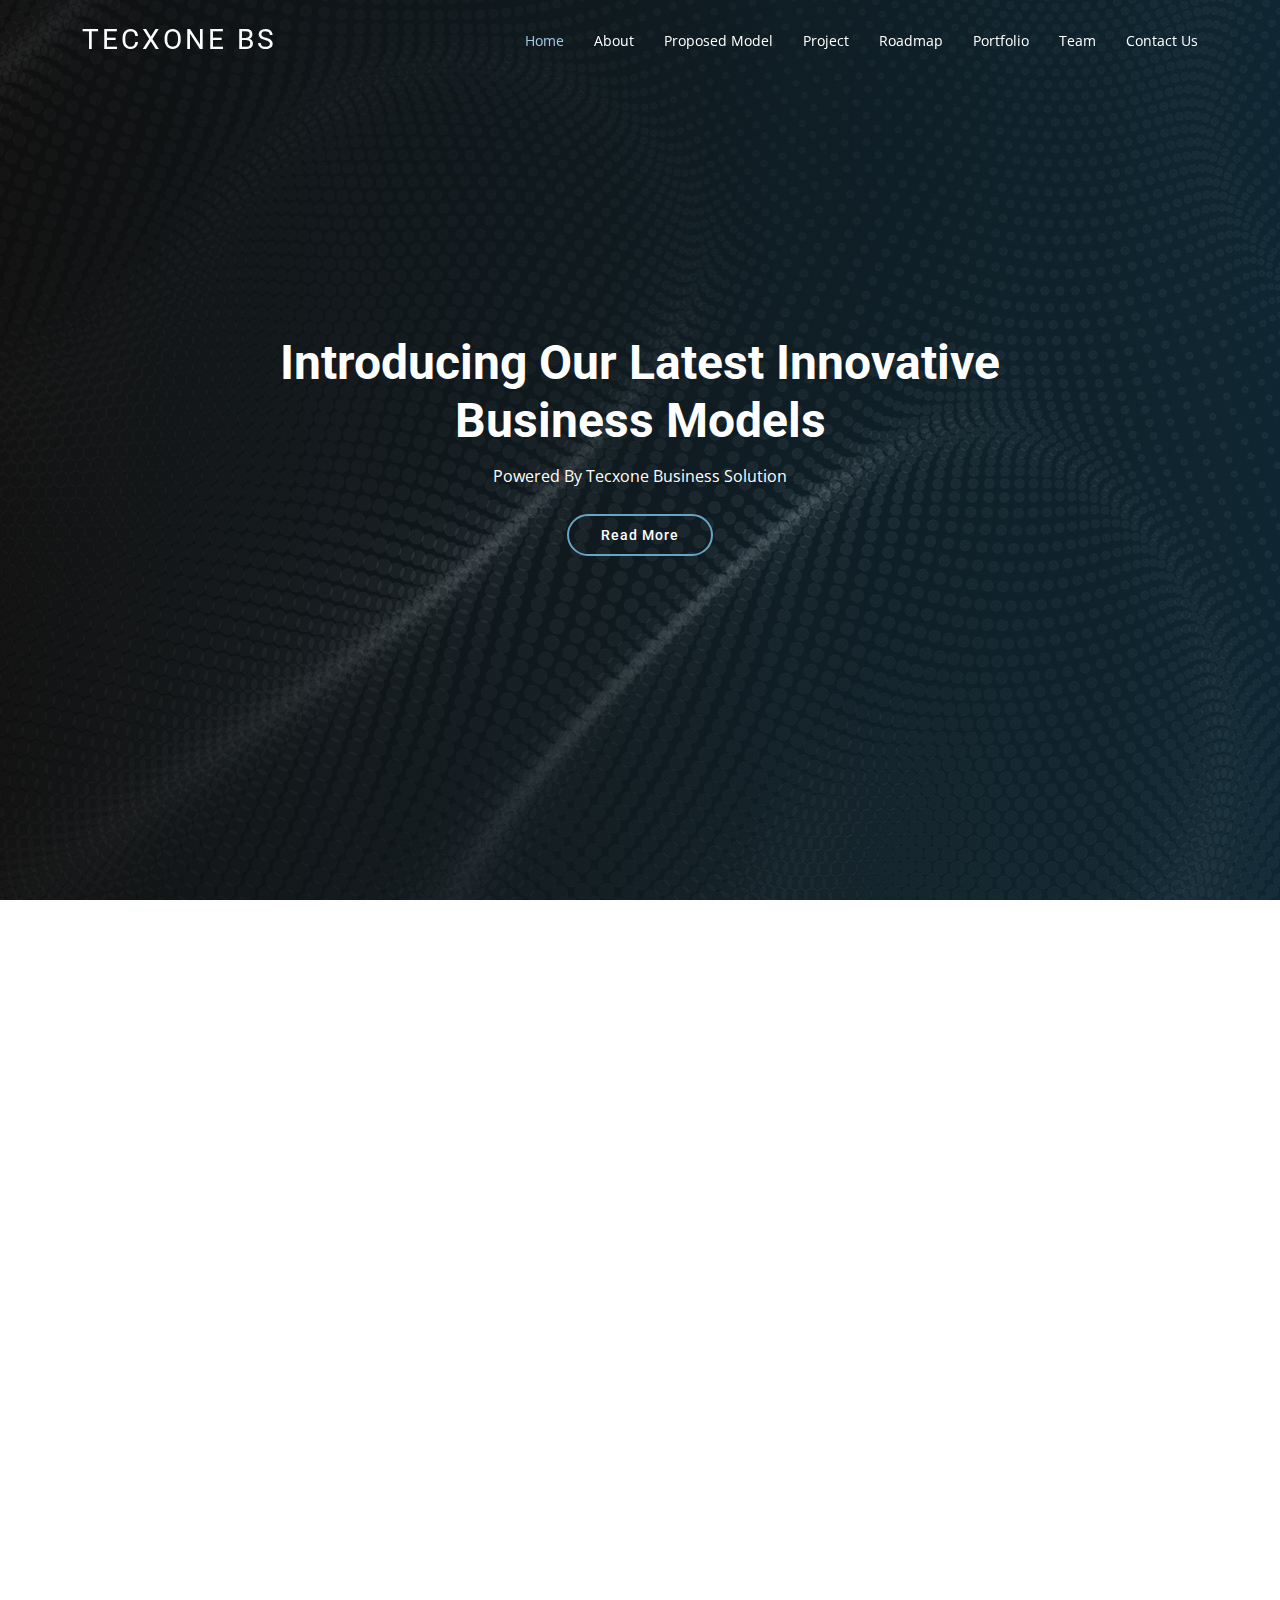
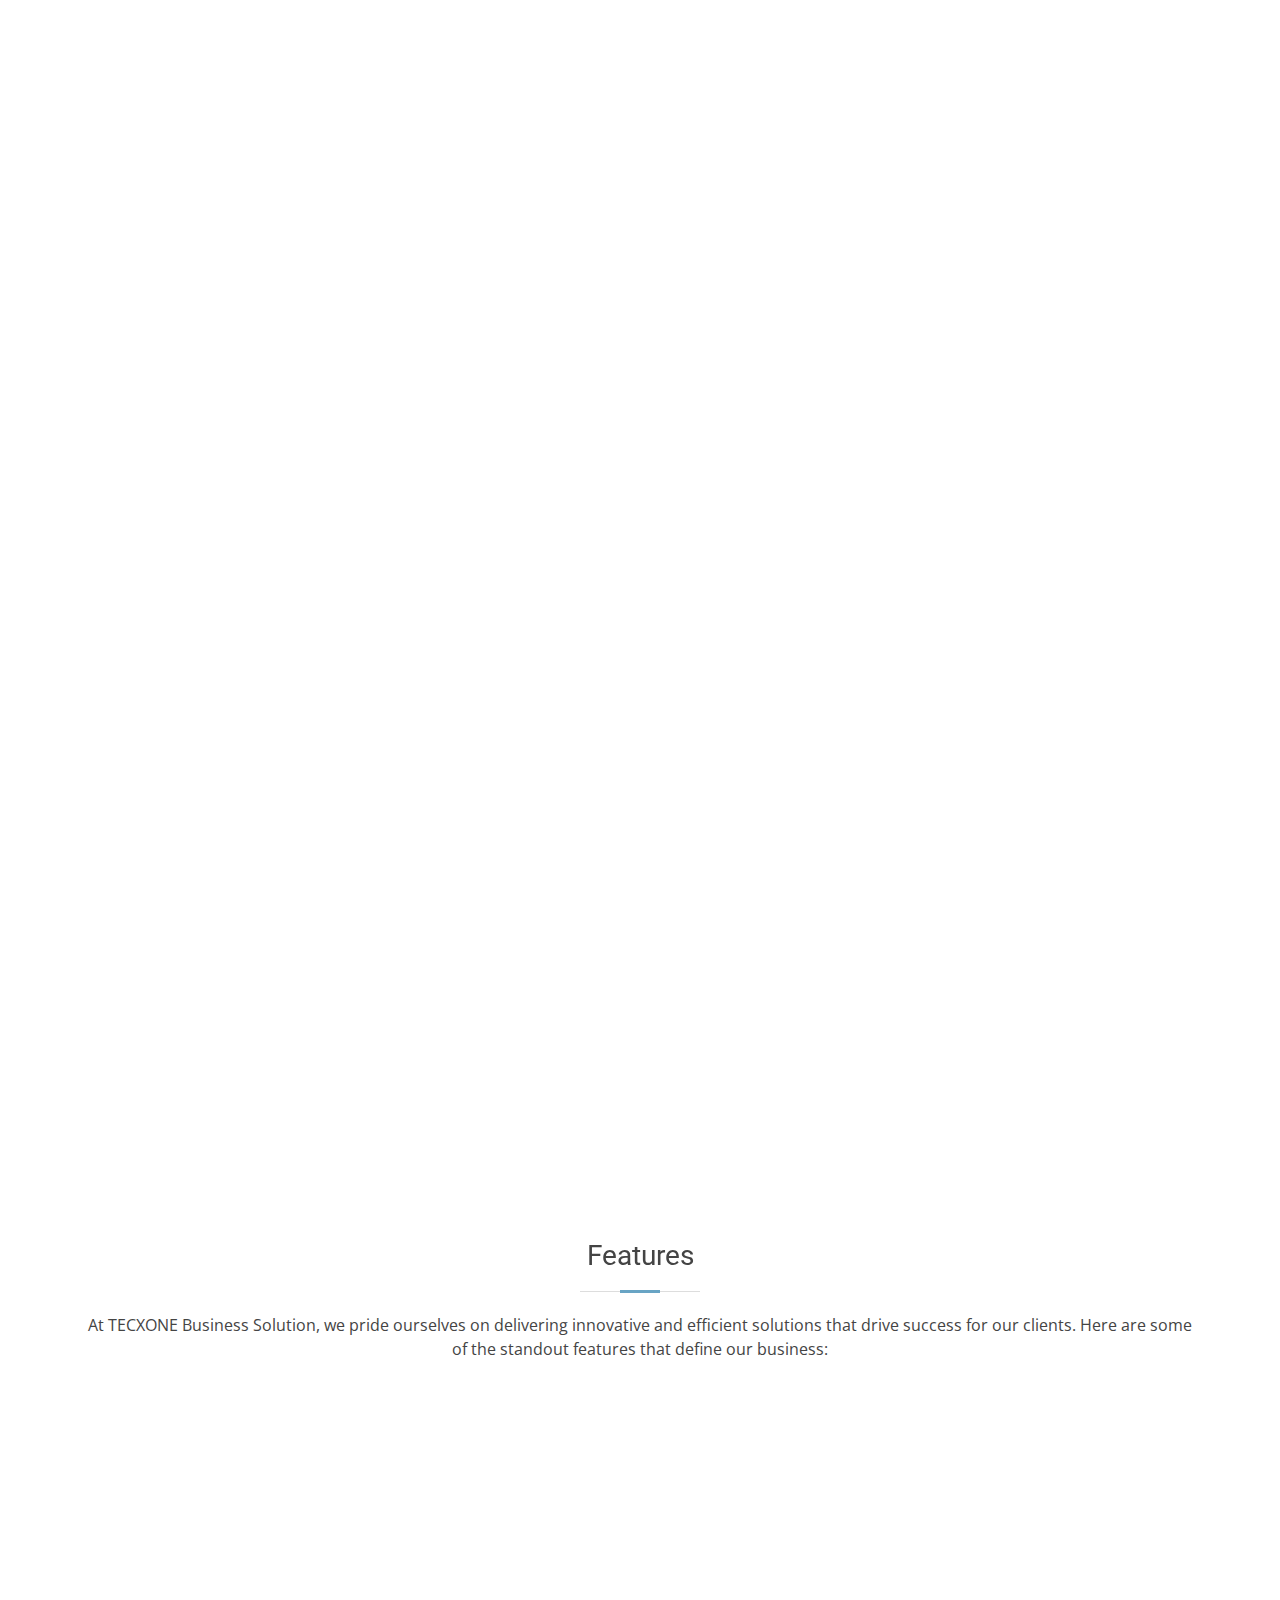
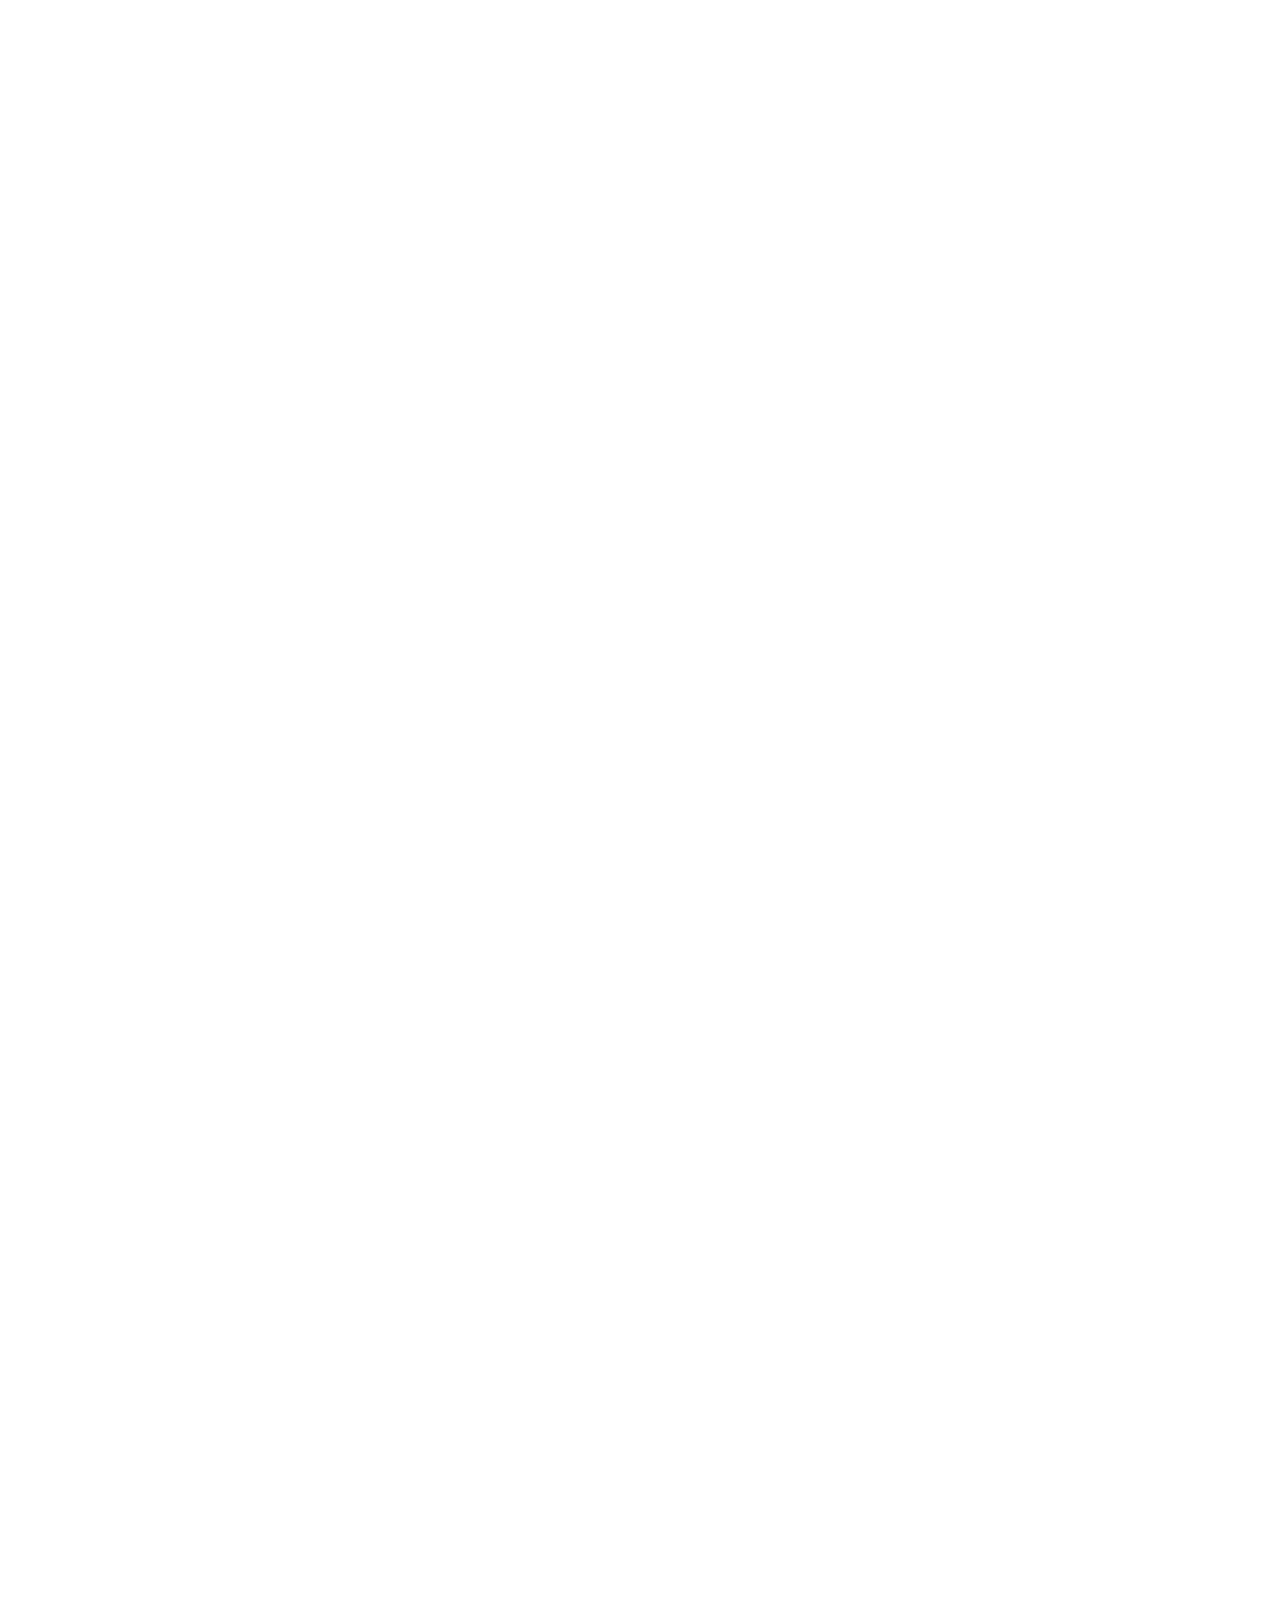
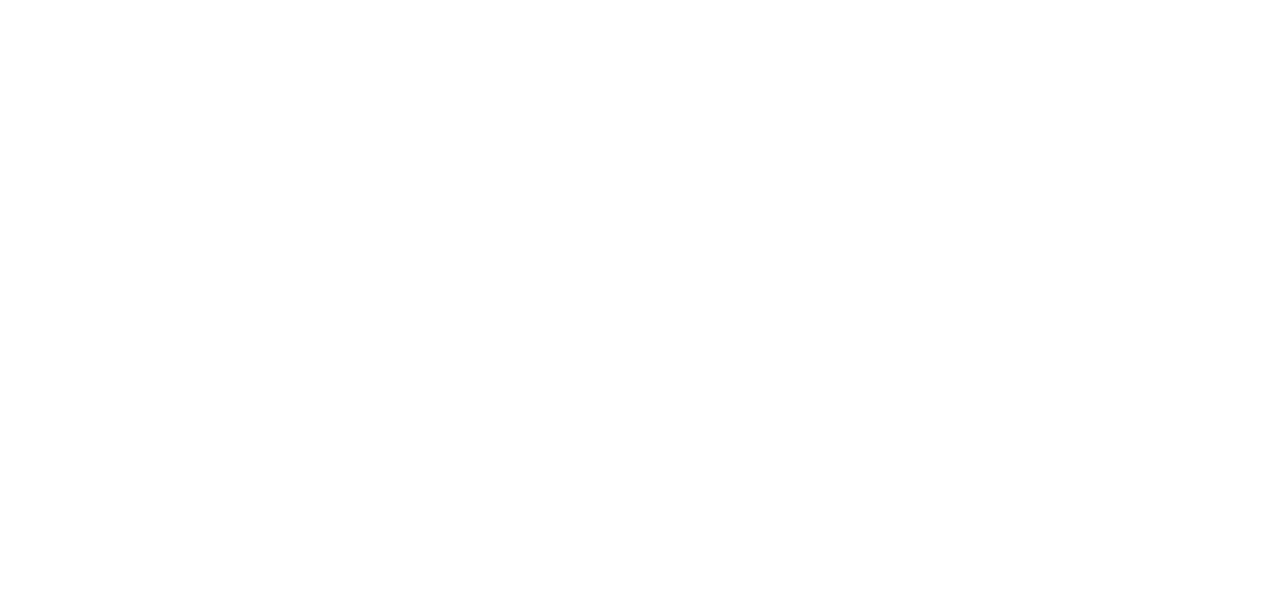
<file: index.html>
<!DOCTYPE html>
<html lang="en">

<head>
    <meta charset="utf-8">
    <meta content="width=device-width, initial-scale=1.0" name="viewport">

    <title>TECXONE Business Solution - Home</title>
    <meta content="" name="description">
    <meta content="" name="keywords">

    <!-- Favicons -->
    <link href="assets/img/favicon.png" rel="icon">
    <link href="assets/img/apple-touch-icon.png" rel="apple-touch-icon">

    <!-- Google Fonts -->
    <link href="https://fonts.googleapis.com/css?family=Open+Sans:300,300i,400,400i,600,600i,700,700i|Roboto:300,300i,400,400i,500,500i,700,700i&display=swap" rel="stylesheet">

    <!-- Vendor CSS Files -->
    <link href="assets/vendor/animate.css/animate.min.css" rel="stylesheet">
    <link href="assets/vendor/aos/aos.css" rel="stylesheet">
    <link href="assets/vendor/bootstrap/css/bootstrap.min.css" rel="stylesheet">
    <link href="assets/vendor/bootstrap-icons/bootstrap-icons.css" rel="stylesheet">
    <link href="assets/vendor/boxicons/css/boxicons.min.css" rel="stylesheet">
    <link href="assets/vendor/glightbox/css/glightbox.min.css" rel="stylesheet">
    <link href="assets/vendor/swiper/swiper-bundle.min.css" rel="stylesheet">

    <!-- Main CSS File -->
    <link href="assets/css/style.css" rel="stylesheet">

</head>

<body>

    <!-- ======= Header ======= -->
    <header id="header" class="fixed-top d-flex align-items-center header-transparent">
        <div class="container d-flex justify-content-between align-items-center">

            <div class="logo">
                <h1 class="text-light"><a href="index.html"><span>TECXONE BS</span></a></h1>
            </div>

            <nav id="navbar" class="navbar">
                <ul>
                    <li><a class="active " href="index.html">Home</a></li>
                    <li><a href="about.html">About</a></li>
                    <li><a href="services.html">Proposed Model</a></li>
                    <li><a href="blog-single.html">Project</a></li>
                    <li><a href="roadmap.html">Roadmap</a></li>
                    <li><a href="portfolio.html">Portfolio</a></li>
                    <li><a href="team.html">Team</a></li>
                    <li><a href="contact.html">Contact Us</a></li>
                </ul>
                <i class="bi bi-list mobile-nav-toggle"></i>
            </nav>
            <!-- .navbar -->

        </div>
    </header>
    <!-- End Header -->

    <!-- ======= Hero No Slider Section ======= -->
    <section id="hero-no-slider" class="d-flex justify-cntent-center align-items-center">
        <div class="container position-relative" data-aos="fade-up" data-aos-delay="100">
            <div class="row justify-content-center">
                <div class="col-xl-8">
                    <h2>Introducing Our Latest Innovative Business Models</h2>
                    <p>Powered By Tecxone Business Solution</p>
                    <a href="services.html" class="btn-get-started ">Read More</a>
                </div>
            </div>
        </div>
    </section>
    <!-- End Hero No Slider Sectio -->

    <main id="main">

        <!-- ======= Services Section ======= -->
        <section class="services">
            <div class="container">

                <div class="row">
                    <div class="col-md-6 col-lg-3 d-flex align-items-stretch" data-aos="fade-up">
                        <div class="icon-box icon-box-pink">
                            <div class="icon"><i class="bx bxl-dribbble"></i></div>
                            <h4 class="title"><a href="">Innovative Business Model Design</a></h4>
                            <p class="description">TECXONE Business Solution specializes in creating innovative and efficient business models tailored to meet the unique needs of various industries. Our expertise in strategic planning and market analysis ensures that each model
                                is designed to drive growth, adaptability, and competitive advantage.</p>
                        </div>
                    </div>

                    <div class="col-md-6 col-lg-3 d-flex align-items-stretch" data-aos="fade-up" data-aos-delay="100">
                        <div class="icon-box icon-box-cyan">
                            <div class="icon"><i class="bx bx-tachometer"></i></div>
                            <h4 class="title"><a href="">Comprehensive Project Management</a></h4>
                            <p class="description">Our business model emphasizes meticulous project management, utilizing best practices and industry-standard tools to ensure projects are completed on time and within budget. This includes detailed planning, resource allocation,
                                risk management, and continuous monitoring to achieve optimal outcomes.

                            </p>
                        </div>
                    </div>

                    <div class="col-md-6 col-lg-3 d-flex align-items-stretch" data-aos="fade-up" data-aos-delay="200">
                        <div class="icon-box icon-box-green">
                            <div class="icon"><i class="bx bx-file"></i></div>
                            <h4 class="title"><a href="">Client-Centric Approach</a></h4>
                            <p class="description">At TECXONE, our client-centric approach focuses on understanding and fulfilling client needs. We prioritize clear communication, personalized solutions, and ongoing support, ensuring that our clients are fully satisfied and
                                their business objectives are met. This commitment to client satisfaction fosters long-term partnerships and trust.

                            </p>
                        </div>
                    </div>

                    <div class="col-md-6 col-lg-3 d-flex align-items-stretch" data-aos="fade-up" data-aos-delay="200">
                        <div class="icon-box icon-box-blue">
                            <div class="icon"><i class="bx bx-world"></i></div>
                            <h4 class="title"><a href="">Synergized Departments</a></h4>
                            <p class="description">Our business model leverages the synergy between our various departments—Project Development, Project Management, Marketing, Accounting, HR, Security, and Application Development. This integrated teamwork fosters innovation,
                                efficiency, and a unified approach to achieving business goals, ensuring that all aspects of a project are seamlessly coordinated.</p>
                        </div>
                    </div>

                </div>

            </div>
        </section>
        <!-- End Services Section -->

        <!-- ======= Why Us Section ======= -->
        <section class="why-us section-bg" data-aos="fade-up" date-aos-delay="200">
            <div class="container">

                <div class="row">
                    <div class="col-lg-6 video-box">
                        <img src="assets/img/why-us.jpg" class="img-fluid" alt="">
                    </div>

                    <div class="col-lg-6 d-flex flex-column justify-content-center p-5">

                        <div class="icon-box">
                            <div class="icon"><i class="bx bx-gift"></i></div>
                            <h4 class="title"><a href="">TECXONE Business Solution Nominated for "Best Innovative Company in Sri Lanka" Award</a></h4>
                            <p class="description">July 7, 2024</p>
                            <p class="description">TECXONE Business Solution is proud to announce its nomination for the prestigious "Best Innovative Company in Sri Lanka" award. This recognition comes as a testament to the company's commitment to excellence and innovation
                                in the field of business model design.</p>
                            <p class="description">The nomination highlights TECXONE Business Solution's recent groundbreaking project – the design of a unique 3D building model for TECXONE Software Solution. The building, shaped like the letter 'X', stands out for its modern
                                and attractive aesthetic as well as its functional efficiency. It features strategically located departments and a range of amenities aimed at enhancing employee well-being and productivity.</p>
                            <p class="description">"We are honored to be nominated for such a distinguished award," said [Your Name], CEO of TECXONE Business Solution. "This recognition reflects the hard work and dedication of our team in pushing the boundaries of innovation
                                and delivering exceptional solutions to our clients."</p>
                            <p class="description">The "Best Innovative Company in Sri Lanka" award is given to companies that demonstrate outstanding creativity, forward-thinking, and significant contributions to their industry. TECXONE Business Solution's nomination underscores
                                its role as a leader in the business model design sector and its impact on transforming the operational capabilities of its clients.</p>
                        </div>

                    </div>
                </div>

            </div>
        </section>
        <!-- End Why Us Section -->

        <!-- ======= Features Section ======= -->
        <section class="features">
            <div class="container">

                <div class="section-title">
                    <h2>Features</h2>
                    <p>At TECXONE Business Solution, we pride ourselves on delivering innovative and efficient solutions that drive success for our clients. Here are some of the standout features that define our business:</p>
                </div>

                <div class="row" data-aos="fade-up">
                    <div class="col-md-5">
                        <img src="assets/img/features-1.svg" class="img-fluid" alt="">
                    </div>
                    <div class="col-md-7 pt-4">
                        <h3>Innovative Business Model Design</h3>
                        <ul>
                            <li><i class="bi bi-check"></i>
                                <B>Unique 3D Building Models :</B> Our expertise in 3D model design allows us to create visually stunning and functional business models, like the "X"-shaped headquarters for TECXONE Software Solution. These models are designed to enhance workflow, resource
                                management, and overall business operations.</li>
                            <li><i class="bi bi-check"></i>
                                <B>Customized Solutions :</B> We tailor each business model to meet the specific needs and goals of our clients, ensuring that they receive a solution that perfectly aligns with their vision and objectives.</li>
                        </ul>
                    </div>
                </div>

                <div class="row" data-aos="fade-up">
                    <div class="col-md-5 order-1 order-md-2">
                        <img src="assets/img/features-2.svg" class="img-fluid" alt="">
                    </div>
                    <div class="col-md-7 pt-5 order-2 order-md-1">
                        <h3>Advanced Technology Integration</h3>
                        <ul>
                            <li><i class="bi bi-check"></i>
                                <B>Smart Building Systems :</B> Our 3D models often include advanced technology integrations such as automated climate control, smart lighting, and integrated security systems, providing clients with cutting-edge solutions.</li>
                            <li><i class="bi bi-check"></i>
                                <B>Sustainable Practices :</B> We incorporate eco-friendly design principles and sustainable building materials in our models, promoting energy efficiency and environmental responsibility.</li>
                        </ul>
                    </div>
                </div>

                <div class="row" data-aos="fade-up">
                    <div class="col-md-5">
                        <img src="assets/img/features-3.svg" class="img-fluid" alt="">
                    </div>
                    <div class="col-md-7 pt-5">
                        <h3>Diverse Portfolio of Projects</h3>
                        <ul>
                            <li><i class="bi bi-check"></i> From ERP systems to e-commerce platforms, we have successfully executed numerous commercial projects, showcasing our versatility and expertise in various industries.</li>
                            <li><i class="bi bi-check"></i> Our commitment to social responsibility is reflected in our non-profitable projects, such as mobile health apps and e-learning platforms, which aim to improve community welfare and education.</li>
                        </ul>
                    </div>
                </div>

                <div class="row" data-aos="fade-up">
                    <div class="col-md-5 order-1 order-md-2">
                        <img src="assets/img/features-4.svg" class="img-fluid" alt="">
                    </div>
                    <div class="col-md-7 pt-5 order-2 order-md-1">
                        <h3>Comprehensive Support Services</h3>
                        <p class="fst-italic">
                            Our dedicated support team is available to assist clients with any technical issues or questions they may have.
                        </p>
                        <p>
                            We offer ongoing maintenance services to ensure that our solutions continue to operate efficiently and effectively.
                        </p>
                    </div>
                </div>

            </div>
        </section>
        <!-- End Features Section -->

    </main>
    <!-- End #main -->

    <!-- ======= Footer ======= -->
    <footer id="footer" data-aos="fade-up" data-aos-easing="ease-in-out" data-aos-duration="500">

        <div class="footer-newsletter">
            <div class="container">
                <div class="row">
                    <div class="col-lg-6">
                        <h4>Our Newsletter</h4>
                        <p>Subscribe to our newsletter to get more free tips.</p>
                    </div>
                    <div class="col-lg-6">
                        <form action="" method="post">
                            <input type="email" name="email"><input type="submit" value="Subscribe">
                        </form>
                    </div>
                </div>
            </div>
        </div>

        <div class="footer-top">
            <div class="container">
                <div class="row">

                    <div class="col-lg-3 col-md-6 footer-links">
                        <h4>Useful Links</h4>
                        <ul>
                            <li><i class="bx bx-chevron-right"></i> <a href="index.html">Home</a></li>
                            <li><i class="bx bx-chevron-right"></i> <a href="about.html">About us</a></li>
                            <li><i class="bx bx-chevron-right"></i> <a href="portfolio.html">Services</a></li>
                            <li><i class="bx bx-chevron-right"></i> <a href="#">Terms of service</a></li>
                            <li><i class="bx bx-chevron-right"></i> <a href="#">Privacy policy</a></li>
                        </ul>
                    </div>

                    <div class="col-lg-3 col-md-6 footer-links">
                        <h4>Our Services</h4>
                        <ul>
                            <li><i class="bx bx-chevron-right"></i> <a href="#">Business Model Design</a></li>
                            <li><i class="bx bx-chevron-right"></i> <a href="#">Product Management</a></li>
                            <li><i class="bx bx-chevron-right"></i> <a href="#">Marketing</a></li>
                        </ul>
                    </div>

                    <div class="col-lg-3 col-md-6 footer-contact">
                        <h4>Contact Us</h4>
                        <p>
                            6A 1/3, <br> Havelock Road, Colombo 05<br> Sri Lanka <br><br>
                            <strong>Phone:</strong> +714272243<br>
                            <strong>Email:</strong> info@tecxonebs.com<br>
                        </p>

                    </div>

                    <div class="col-lg-3 col-md-6 footer-info">
                        <h3>About Moderna</h3>
                        <p>TECXONE Business Solution is a leading business model design company dedicated to delivering innovative and efficient solutions for businesses. With a focus on cutting-edge technology and creative design, TECXONE Business Solution
                            excels in developing unique models that enhance operational efficiency and drive growth.</p>
                        <div class="social-links mt-3">
                            <a href="#" class="twitter"><i class="bx bxl-twitter"></i></a>
                            <a href="#" class="facebook"><i class="bx bxl-facebook"></i></a>
                            <a href="#" class="instagram"><i class="bx bxl-instagram"></i></a>
                            <a href="#" class="linkedin"><i class="bx bxl-linkedin"></i></a>
                        </div>
                    </div>

                </div>
            </div>
        </div>

        <div class="container">
            <div class="copyright">
                &copy; Copyright <strong><span>TECXONE Business Solution</span></strong>. All Rights Reserved
            </div>
            <div class="credits">
                Designed by <a href="https://github.com/dulanjayabhanu">Dulanjaya Bhanu</a>
            </div>
        </div>
    </footer>
    <!-- End Footer -->

    <a href="#" class="back-to-top d-flex align-items-center justify-content-center"><i class="bi bi-arrow-up-short"></i></a>

    <!-- Vendor JS Files -->
    <script src="assets/vendor/purecounter/purecounter_vanilla.js"></script>
    <script src="assets/vendor/aos/aos.js"></script>
    <script src="assets/vendor/bootstrap/js/bootstrap.bundle.min.js"></script>
    <script src="assets/vendor/glightbox/js/glightbox.min.js"></script>
    <script src="assets/vendor/isotope-layout/isotope.pkgd.min.js"></script>
    <script src="assets/vendor/swiper/swiper-bundle.min.js"></script>
    <script src="assets/vendor/waypoints/noframework.waypoints.js"></script>
    <script src="assets/vendor/php-email-form/validate.js"></script>

    <!-- Template Main JS File -->
    <script src="assets/js/main.js"></script>

</body>

</html>
</file>
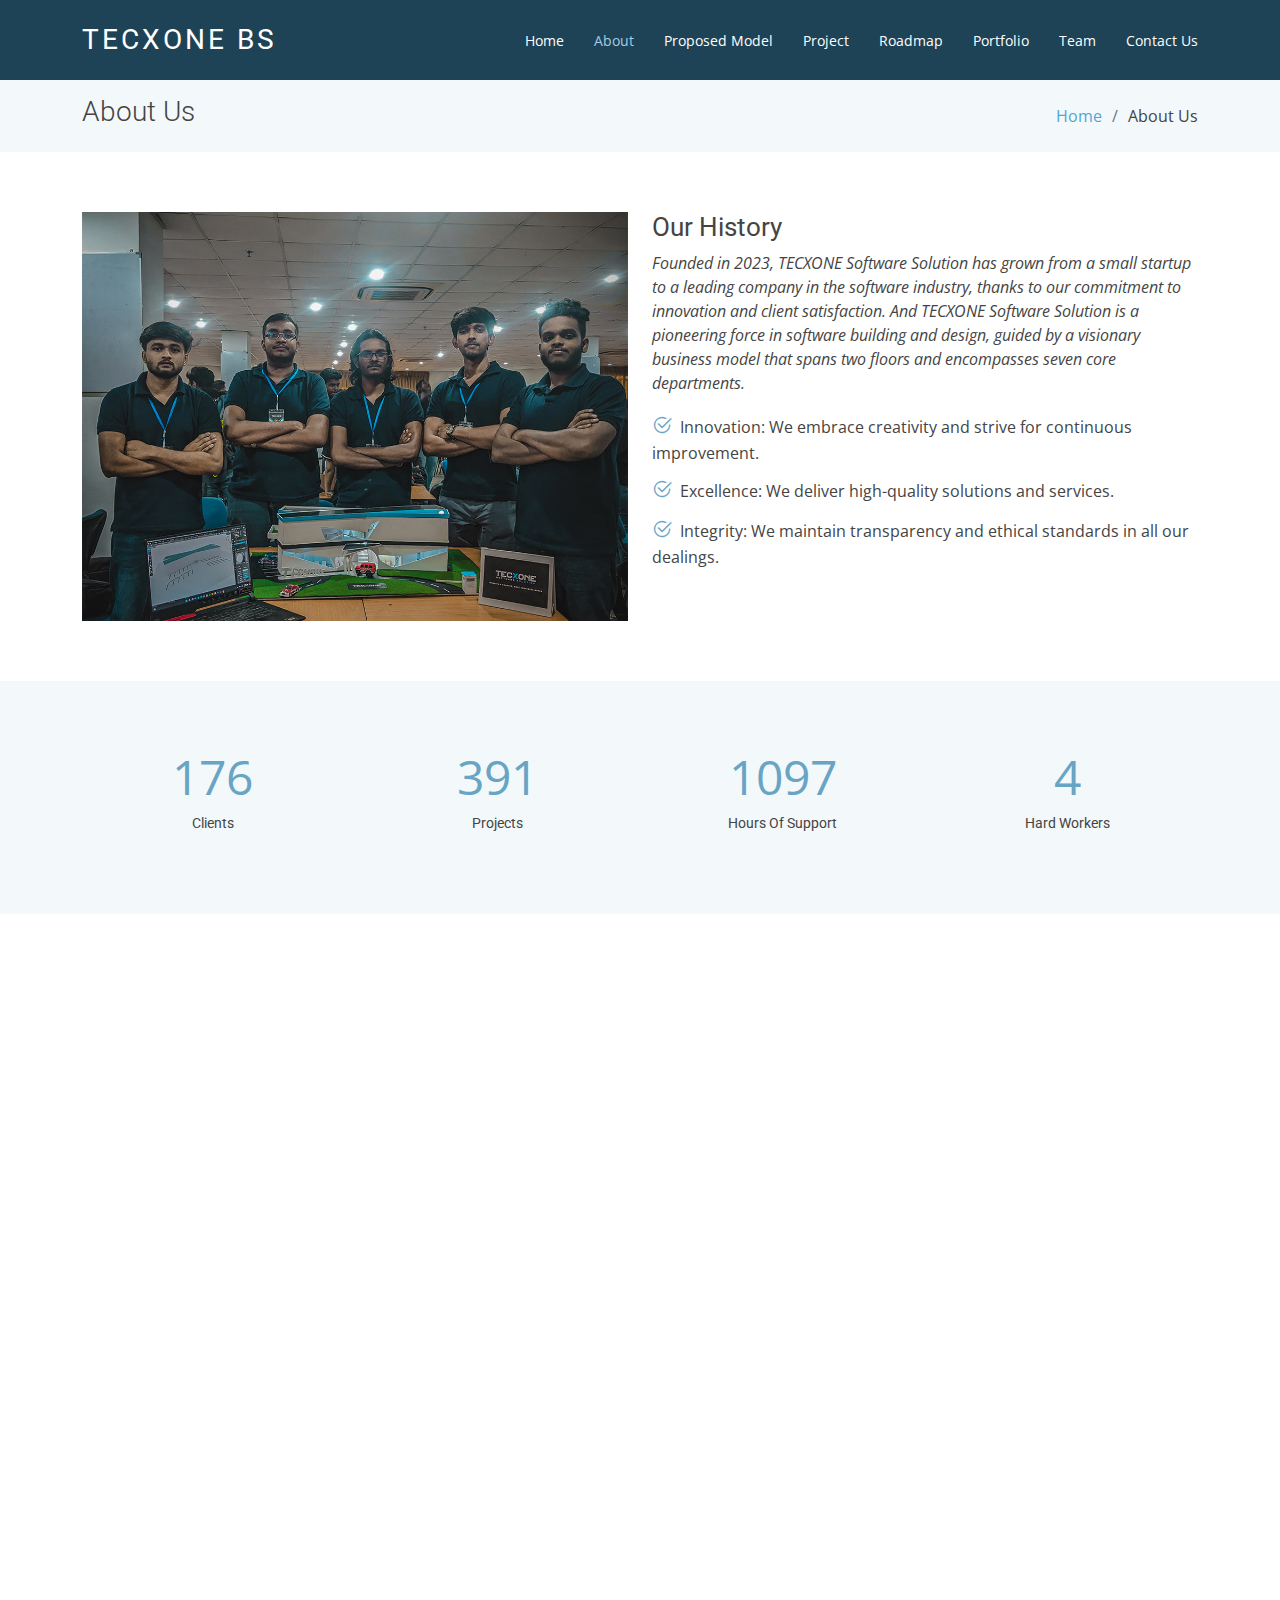
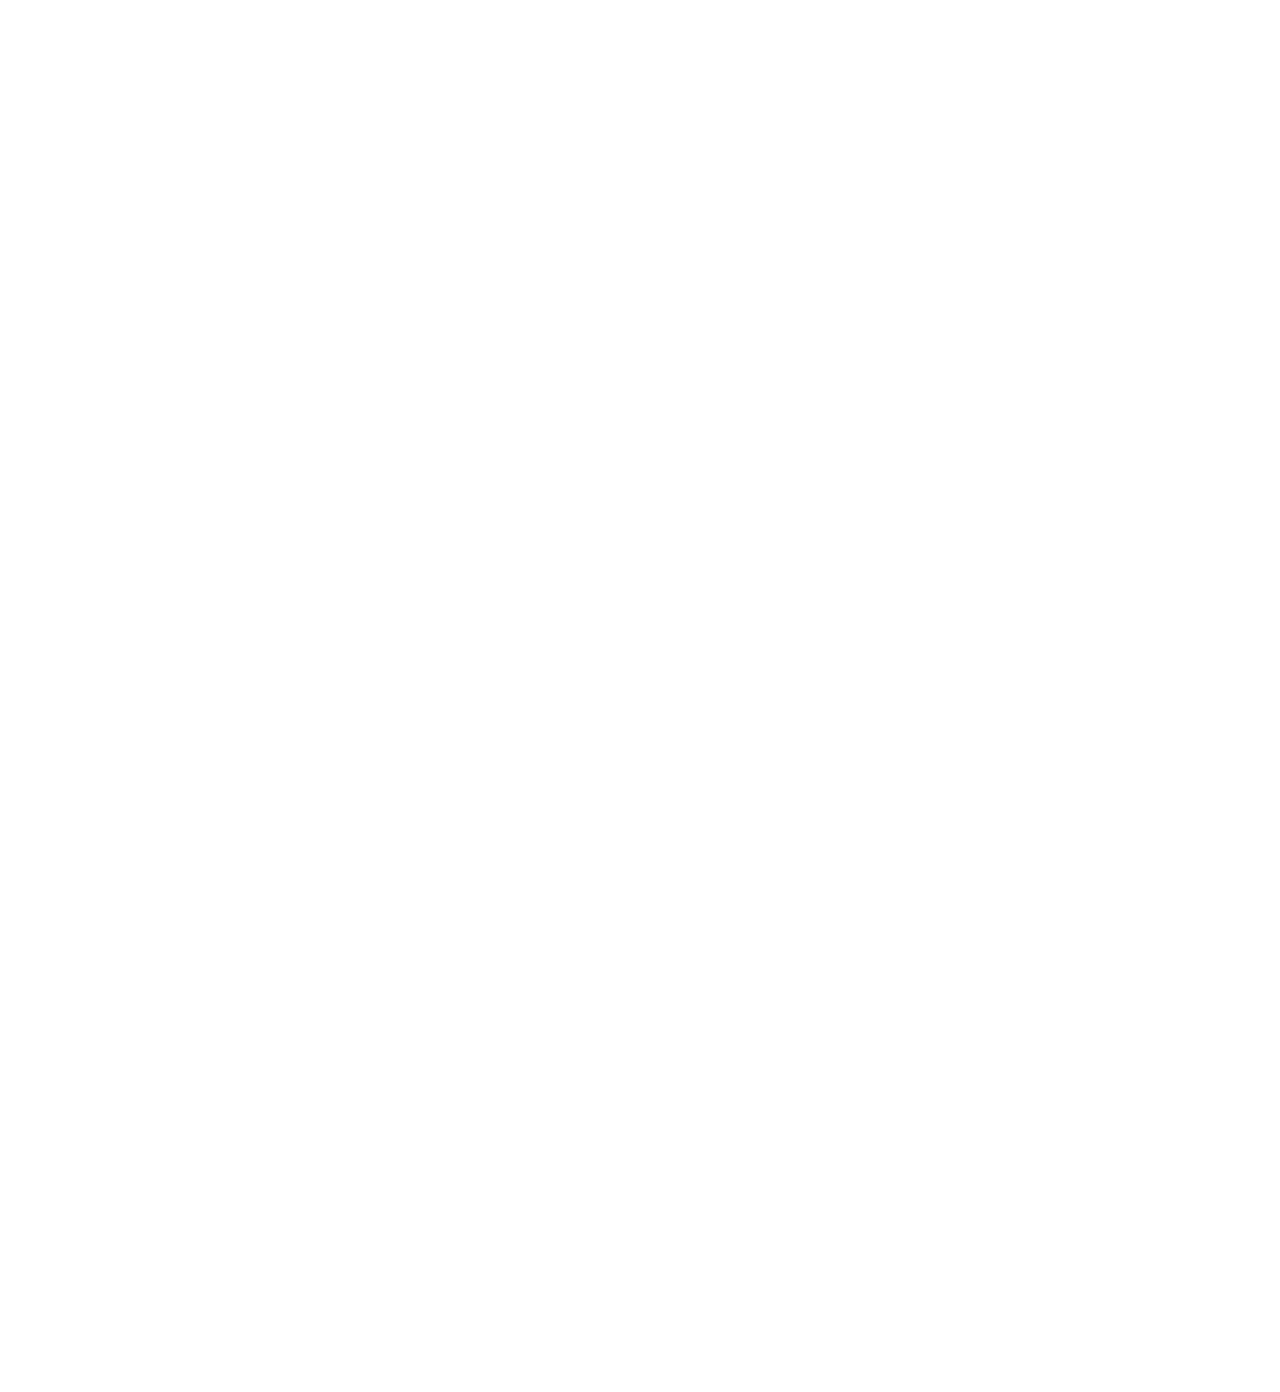
<file: about.html>
<!DOCTYPE html>
<html lang="en">

<head>
    <meta charset="utf-8">
    <meta content="width=device-width, initial-scale=1.0" name="viewport">

    <title>TECXONE Software Solution - About Us</title>
    <meta content="" name="description">
    <meta content="" name="keywords">

    <!-- Favicons -->
    <link href="assets/img/favicon.png" rel="icon">
    <link href="assets/img/apple-touch-icon.png" rel="apple-touch-icon">

    <!-- Google Fonts -->
    <link href="https://fonts.googleapis.com/css?family=Open+Sans:300,300i,400,400i,600,600i,700,700i|Roboto:300,300i,400,400i,500,500i,700,700i&display=swap" rel="stylesheet">

    <!-- Vendor CSS Files -->
    <link href="assets/vendor/animate.css/animate.min.css" rel="stylesheet">
    <link href="assets/vendor/aos/aos.css" rel="stylesheet">
    <link href="assets/vendor/bootstrap/css/bootstrap.min.css" rel="stylesheet">
    <link href="assets/vendor/bootstrap-icons/bootstrap-icons.css" rel="stylesheet">
    <link href="assets/vendor/boxicons/css/boxicons.min.css" rel="stylesheet">
    <link href="assets/vendor/glightbox/css/glightbox.min.css" rel="stylesheet">
    <link href="assets/vendor/swiper/swiper-bundle.min.css" rel="stylesheet">

    <!-- Template Main CSS File -->
    <link href="assets/css/style.css" rel="stylesheet">
</head>

<body>

    <!-- ======= Header ======= -->
    <header id="header" class="fixed-top d-flex align-items-center ">
        <div class="container d-flex justify-content-between align-items-center">

            <div class="logo">
                <h1 class="text-light"><a href="index.html"><span>TECXONE BS</span></a></h1>
            </div>

            <nav id="navbar" class="navbar">
                <ul>
                    <li><a class="" href="index.html">Home</a></li>
                    <li><a class="active" href="about.html">About</a></li>
                    <li><a href="services.html">Proposed Model</a></li>
                    <li><a href="blog-single.html">Project</a></li>
                    <li><a href="roadmap.html">Roadmap</a></li>
                    <li><a href="portfolio.html">Portfolio</a></li>
                    <li><a href="team.html">Team</a></li>
                    <li><a href="contact.html">Contact Us</a></li>
                </ul>
                <i class="bi bi-list mobile-nav-toggle"></i>
            </nav>
            <!-- .navbar -->

        </div>
    </header>
    <!-- End Header -->

    <main id="main">

        <!-- ======= About Us Section ======= -->
        <section class="breadcrumbs">
            <div class="container">

                <div class="d-flex justify-content-between align-items-center">
                    <h2>About Us</h2>
                    <ol>
                        <li><a href="index.html">Home</a></li>
                        <li>About Us</li>
                    </ol>
                </div>

            </div>
        </section>
        <!-- End About Us Section -->

        <!-- ======= About Section ======= -->
        <section class="about" data-aos="fade-up">
            <div class="container">

                <div class="row">
                    <div class="col-lg-6">
                        <img src="assets/img/about.jpg" class="img-fluid" alt="">
                    </div>
                    <div class="col-lg-6 pt-4 pt-lg-0">
                        <h3>Our History</h3>
                        <p class="fst-italic">
                            Founded in 2023, TECXONE Software Solution has grown from a small startup to a leading company in the software industry, thanks to our commitment to innovation and client satisfaction. And TECXONE Software Solution is a pioneering force in software building
                            and design, guided by a visionary business model that spans two floors and encompasses seven core departments.
                        </p>
                        <ul>
                            <li><i class="bi bi-check2-circle"></i> Innovation: We embrace creativity and strive for continuous improvement.</li>
                            <li><i class="bi bi-check2-circle"></i> Excellence: We deliver high-quality solutions and services.</li>
                            <li><i class="bi bi-check2-circle"></i> Integrity: We maintain transparency and ethical standards in all our dealings.</li>
                        </ul>
                    </div>
                </div>

            </div>
        </section>
        <!-- End About Section -->

        <!-- ======= Facts Section ======= -->
        <section class="facts section-bg" data-aos="fade-up">
            <div class="container">

                <div class="row counters">

                    <div class="col-lg-3 col-6 text-center">
                        <span data-purecounter-start="0" data-purecounter-end="232" data-purecounter-duration="1" class="purecounter"></span>
                        <p>Clients</p>
                    </div>

                    <div class="col-lg-3 col-6 text-center">
                        <span data-purecounter-start="0" data-purecounter-end="521" data-purecounter-duration="1" class="purecounter"></span>
                        <p>Projects</p>
                    </div>

                    <div class="col-lg-3 col-6 text-center">
                        <span data-purecounter-start="0" data-purecounter-end="1463" data-purecounter-duration="1" class="purecounter"></span>
                        <p>Hours Of Support</p>
                    </div>

                    <div class="col-lg-3 col-6 text-center">
                        <span data-purecounter-start="0" data-purecounter-end="5" data-purecounter-duration="1" class="purecounter"></span>
                        <p>Hard Workers</p>
                    </div>

                </div>

            </div>
        </section>
        <!-- End Facts Section -->

        <!-- ======= Clients Section ======= -->
        <section class="clients" data-aos="fade-up">
            <div class="container" data-aos="fade-up" data-aos-delay="100" data-no-editable="true">

                <div class="swiper clients-swiper">
                    <script type="application/json" class="swiper-config">
                        {
                            "loop": true,
                            "speed": 600,
                            "autoplay": {
                                "delay": 5000
                            },
                            "slidesPerView": "auto",
                            "pagination": {
                                "el": ".swiper-pagination",
                                "type": "bullets",
                                "clickable": true
                            },
                            "breakpoints": {
                                "320": {
                                    "slidesPerView": 2,
                                    "spaceBetween": 40
                                },
                                "480": {
                                    "slidesPerView": 3,
                                    "spaceBetween": 60
                                },
                                "640": {
                                    "slidesPerView": 4,
                                    "spaceBetween": 80
                                },
                                "992": {
                                    "slidesPerView": 6,
                                    "spaceBetween": 120
                                }
                            }
                        }
                    </script>
                    <div class="swiper-wrapper align-items-center">
                        <div class="swiper-slide"><img src="assets/img/clients/client-1.png" class="img-fluid" alt=""></div>
                        <div class="swiper-slide"><img src="assets/img/clients/client-2.png" class="img-fluid" alt=""></div>
                        <div class="swiper-slide"><img src="assets/img/clients/client-3.png" class="img-fluid" alt=""></div>
                        <div class="swiper-slide"><img src="assets/img/clients/client-4.png" class="img-fluid" alt=""></div>
                        <div class="swiper-slide"><img src="assets/img/clients/client-5.png" class="img-fluid" alt=""></div>
                        <div class="swiper-slide"><img src="assets/img/clients/client-6.png" class="img-fluid" alt=""></div>
                        <div class="swiper-slide"><img src="assets/img/clients/client-7.png" class="img-fluid" alt=""></div>
                        <div class="swiper-slide"><img src="assets/img/clients/client-8.png" class="img-fluid" alt=""></div>
                    </div>
                    <div class="swiper-pagination"></div>
                </div>

            </div>
        </section>
        <!-- End Clients Section -->

        <!-- ======= Our Skills Section ======= -->
        <section class="skills" data-aos="fade-up">
            <div class="container">

                <div class="section-title">
                    <h2>Our Skills</h2>
                    <p>At TECXONE Software Solution, we combine expertise in software development with a deep understanding of business model design. Our team is proficient in a variety of technologies and methodologies, ensuring that we deliver tailored
                        solutions that align with our clients' strategic objectives. </p>
                </div>

                <div class="skills-content">

                    <div class="progress">
                        <div class="progress-bar bg-primary" role="progressbar" aria-valuenow="100" aria-valuemin="0" aria-valuemax="100">
                            <span class="skill">Business Model Canvas (BMC) <i class="val">100%</i></span>
                        </div>
                    </div>

                    <div class="progress">
                        <div class="progress-bar bg-success" role="progressbar" aria-valuenow="90" aria-valuemin="0" aria-valuemax="100">
                            <span class="skill">SWOT Analysis <i class="val">90%</i></span>
                        </div>
                    </div>

                    <div class="progress">
                        <div class="progress-bar bg-danger" role="progressbar" aria-valuenow="75" aria-valuemin="0" aria-valuemax="100">
                            <span class="skill">Design Thinking <i class="val">75%</i></span>
                        </div>
                    </div>

                    <div class="progress">
                        <div class="progress-bar bg-dark" role="progressbar" aria-valuenow="55" aria-valuemin="0" aria-valuemax="100">
                            <span class="skill">Scenario Planning <i class="val">55%</i></span>
                        </div>
                    </div>

                </div>

            </div>
        </section>
        <!-- End Our Skills Section -->

        <!-- ======= Tetstimonials Section ======= -->
        <section class="testimonials" data-aos="fade-up">
            <div class="container">

                <div class="section-title">
                    <h2>Tetstimonials</h2>
                    <p>Discover what our clients have to say about their experience with TECXONE Business Solution. We take pride in delivering innovative solutions that exceed expectations and drive business success.</p>
                </div>

                <div class="testimonials-carousel swiper">
                    <div class="swiper-wrapper">
                        <div class="testimonial-item swiper-slide">
                            <img src="assets/img/testimonials/testimonials-1.jpg" class="testimonial-img" alt="">
                            <h3>Saul Goodman</h3>
                            <h4>Ceo &amp; Founder</h4>
                            <p>
                                <i class="bx bxs-quote-alt-left quote-icon-left"></i> TECXONE Business Solution transformed our outdated processes with a sleek, user-friendly application. Their attention to detail and commitment to quality made the entire
                                development process smooth and efficient.
                                <i class="bx bxs-quote-alt-right quote-icon-right"></i>
                            </p>
                        </div>

                        <div class="testimonial-item swiper-slide">
                            <img src="assets/img/testimonials/testimonials-2.jpg" class="testimonial-img" alt="">
                            <h3>Sara Wilsson</h3>
                            <h4>Designer</h4>
                            <p>
                                <i class="bx bxs-quote-alt-left quote-icon-left"></i> Working with TECXONE was a game-changer for our startup. Their expertise in business model design helped us refine our strategy and attract investment. Highly recommended!
                                <i class="bx bxs-quote-alt-right quote-icon-right"></i>
                            </p>
                        </div>

                        <div class="testimonial-item swiper-slide">
                            <img src="assets/img/testimonials/testimonials-3.jpg" class="testimonial-img" alt="">
                            <h3>Jena Karlis</h3>
                            <h4>Store Owner</h4>
                            <p>
                                <i class="bx bxs-quote-alt-left quote-icon-left"></i> TECXONE's team went above and beyond to deliver a scalable solution that met our complex requirements. Their professionalism and technical proficiency are unmatched.
                                <i class="bx bxs-quote-alt-right quote-icon-right"></i>
                            </p>
                        </div>

                        <div class="testimonial-item swiper-slide">
                            <img src="assets/img/testimonials/testimonials-4.jpg" class="testimonial-img" alt="">
                            <h3>Matt Brandon</h3>
                            <h4>Freelancer</h4>
                            <p>
                                <i class="bx bxs-quote-alt-left quote-icon-left"></i> From ideation to execution, TECXONE demonstrated unparalleled creativity and strategic insight. They truly understand how to leverage technology to drive business growth.
                                <i class="bx bxs-quote-alt-right quote-icon-right"></i>
                            </p>
                        </div>

                        <div class="testimonial-item swiper-slide">
                            <img src="assets/img/testimonials/testimonials-5.jpg" class="testimonial-img" alt="">
                            <h3>John Larson</h3>
                            <h4>Entrepreneur</h4>
                            <p>
                                <i class="bx bxs-quote-alt-left quote-icon-left"></i> I'm impressed by TECXONE's dedication to client satisfaction. They listened to our needs, provided transparent communication throughout, and delivered a product that
                                exceeded our expectations.
                                <i class="bx bxs-quote-alt-right quote-icon-right"></i>
                            </p>
                        </div>
                    </div>
                    <div class="swiper-pagination"></div>
                </div>

            </div>
        </section>
        <!-- End Ttstimonials Section -->

    </main>
    <!-- End #main -->

    <!-- ======= Footer ======= -->
    <footer id="footer" data-aos="fade-up" data-aos-easing="ease-in-out" data-aos-duration="500">

        <div class="footer-newsletter">
            <div class="container">
                <div class="row">
                    <div class="col-lg-6">
                        <h4>Our Newsletter</h4>
                        <p>Subscribe to our newsletter to get more free tips.</p>
                    </div>
                    <div class="col-lg-6">
                        <form action="" method="post">
                            <input type="email" name="email"><input type="submit" value="Subscribe">
                        </form>
                    </div>
                </div>
            </div>
        </div>

        <div class="footer-top">
            <div class="container">
                <div class="row">

                    <div class="col-lg-3 col-md-6 footer-links">
                        <h4>Useful Links</h4>
                        <ul>
                            <li><i class="bx bx-chevron-right"></i> <a href="index.html">Home</a></li>
                            <li><i class="bx bx-chevron-right"></i> <a href="about.html">About us</a></li>
                            <li><i class="bx bx-chevron-right"></i> <a href="portfolio.html">Services</a></li>
                            <li><i class="bx bx-chevron-right"></i> <a href="#">Terms of service</a></li>
                            <li><i class="bx bx-chevron-right"></i> <a href="#">Privacy policy</a></li>
                        </ul>
                    </div>

                    <div class="col-lg-3 col-md-6 footer-links">
                        <h4>Our Services</h4>
                        <ul>
                            <li><i class="bx bx-chevron-right"></i> <a href="#">Business Model Design</a></li>
                            <li><i class="bx bx-chevron-right"></i> <a href="#">Product Management</a></li>
                            <li><i class="bx bx-chevron-right"></i> <a href="#">Marketing</a></li>
                        </ul>
                    </div>

                    <div class="col-lg-3 col-md-6 footer-contact">
                        <h4>Contact Us</h4>
                        <p>
                            6A 1/3, <br> Havelock Road, Colombo 05<br> Sri Lanka <br><br>
                            <strong>Phone:</strong> +714272243<br>
                            <strong>Email:</strong> info@tecxonebs.com<br>
                        </p>

                    </div>

                    <div class="col-lg-3 col-md-6 footer-info">
                        <h3>About Moderna</h3>
                        <p>TECXONE Business Solution is a leading business model design company dedicated to delivering innovative and efficient solutions for businesses. With a focus on cutting-edge technology and creative design, TECXONE Business Solution
                            excels in developing unique models that enhance operational efficiency and drive growth.</p>
                        <div class="social-links mt-3">
                            <a href="#" class="twitter"><i class="bx bxl-twitter"></i></a>
                            <a href="#" class="facebook"><i class="bx bxl-facebook"></i></a>
                            <a href="#" class="instagram"><i class="bx bxl-instagram"></i></a>
                            <a href="#" class="linkedin"><i class="bx bxl-linkedin"></i></a>
                        </div>
                    </div>

                </div>
            </div>
        </div>

        <div class="container">
            <div class="copyright">
                &copy; Copyright <strong><span>TECXONE Business Solution</span></strong>. All Rights Reserved
            </div>
            <div class="credits">
                Designed by <a href="https://github.com/dulanjayabhanu">Dulanjaya Bhanu</a>
            </div>
        </div>
    </footer>
    <!-- End Footer -->

    <a href="#" class="back-to-top d-flex align-items-center justify-content-center"><i class="bi bi-arrow-up-short"></i></a>

    <!-- Vendor JS Files -->
    <script src="assets/vendor/purecounter/purecounter_vanilla.js"></script>
    <script src="assets/vendor/aos/aos.js"></script>
    <script src="assets/vendor/bootstrap/js/bootstrap.bundle.min.js"></script>
    <script src="assets/vendor/glightbox/js/glightbox.min.js"></script>
    <script src="assets/vendor/isotope-layout/isotope.pkgd.min.js"></script>
    <script src="assets/vendor/swiper/swiper-bundle.min.js"></script>
    <script src="assets/vendor/waypoints/noframework.waypoints.js"></script>
    <script src="assets/vendor/php-email-form/validate.js"></script>

    <!-- Template Main JS File -->
    <script src="assets/js/main.js"></script>

</body>

</html>
</file>
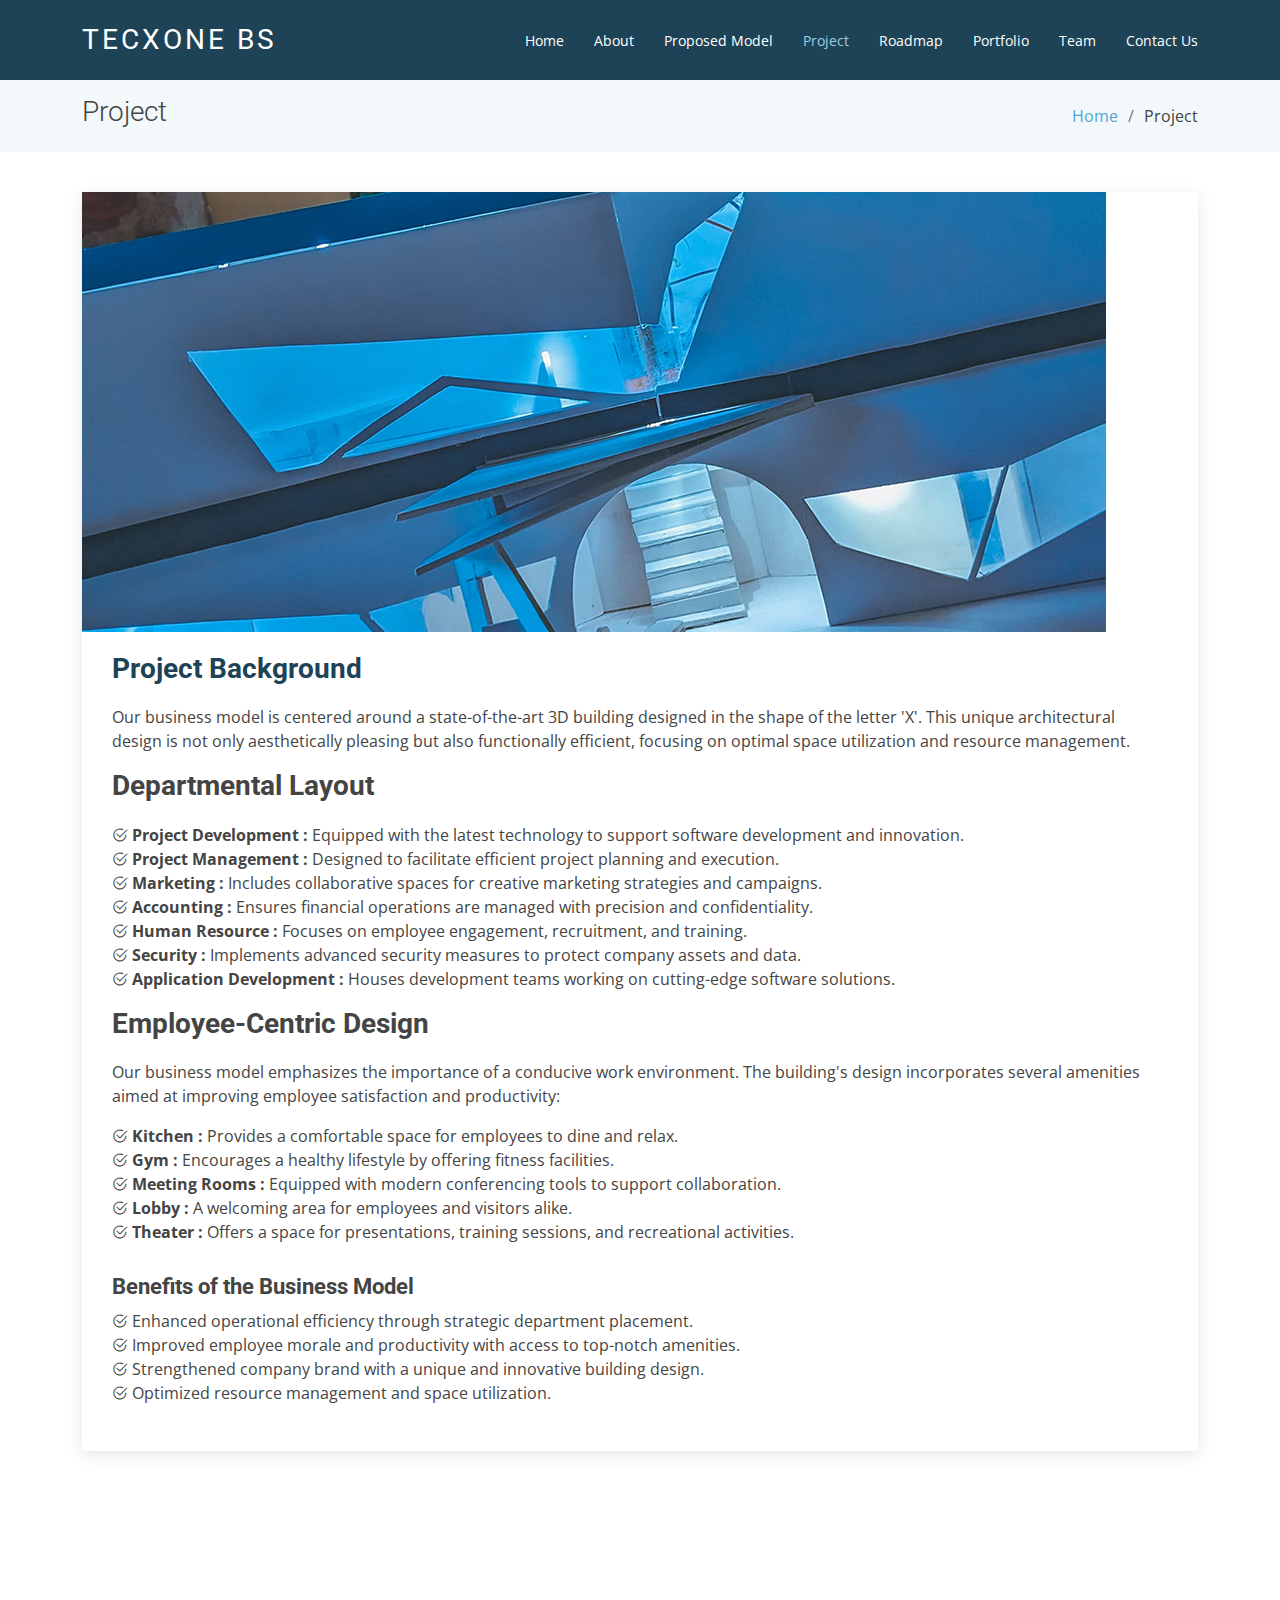
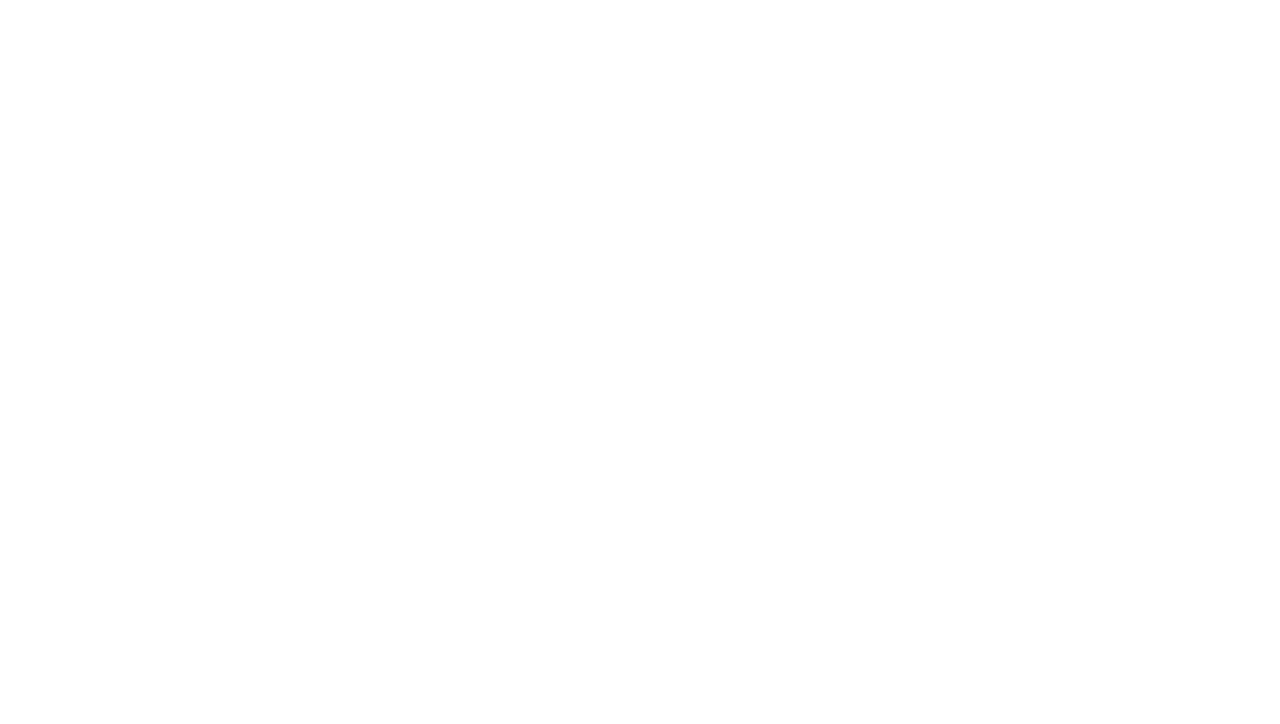
<file: blog-single.html>
<!DOCTYPE html>
<html lang="en">

<head>
    <meta charset="utf-8">
    <meta content="width=device-width, initial-scale=1.0" name="viewport">

    <title>TECXONE Business Solution - Project</title>
    <meta content="" name="description">
    <meta content="" name="keywords">

    <!-- Favicons -->
    <link href="assets/img/favicon.png" rel="icon">
    <link href="assets/img/apple-touch-icon.png" rel="apple-touch-icon">

    <!-- Google Fonts -->
    <link href="https://fonts.googleapis.com/css?family=Open+Sans:300,300i,400,400i,600,600i,700,700i|Roboto:300,300i,400,400i,500,500i,700,700i&display=swap" rel="stylesheet">

    <!-- Vendor CSS Files -->
    <link href="assets/vendor/animate.css/animate.min.css" rel="stylesheet">
    <link href="assets/vendor/aos/aos.css" rel="stylesheet">
    <link href="assets/vendor/bootstrap/css/bootstrap.min.css" rel="stylesheet">
    <link href="assets/vendor/bootstrap-icons/bootstrap-icons.css" rel="stylesheet">
    <link href="assets/vendor/boxicons/css/boxicons.min.css" rel="stylesheet">
    <link href="assets/vendor/glightbox/css/glightbox.min.css" rel="stylesheet">
    <link href="assets/vendor/swiper/swiper-bundle.min.css" rel="stylesheet">

    <!-- Template Main CSS File -->
    <link href="assets/css/style.css" rel="stylesheet">
</head>

<body>

    <!-- ======= Header ======= -->
    <header id="header" class="fixed-top d-flex align-items-center ">
        <div class="container d-flex justify-content-between align-items-center">

            <div class="logo">
                <h1 class="text-light"><a href="index.html"><span>TECXONE BS</span></a></h1>
            </div>

            <nav id="navbar" class="navbar">
                <ul>
                    <li><a class="" href="index.html">Home</a></li>
                    <li><a href="about.html">About</a></li>
                    <li><a href="services.html">Proposed Model</a></li>
                    <li><a class="active" href="blog-single.html">Project</a></li>
                    <li><a href="roadmap.html">Roadmap</a></li>
                    <li><a href="portfolio.html">Portfolio</a></li>
                    <li><a href="team.html">Team</a></li>
                    <li><a href="contact.html">Contact Us</a></li>
                </ul>
                <i class="bi bi-list mobile-nav-toggle"></i>
            </nav>
            <!-- .navbar -->

        </div>
    </header>
    <!-- End Header -->

    <main id="main">

        <!-- ======= Blog Section ======= -->
        <section class="breadcrumbs">
            <div class="container">

                <div class="d-flex justify-content-between align-items-center">
                    <h2>Project</h2>

                    <ol>
                        <li><a href="index.html">Home</a></li>
                        <li>Project</li>
                    </ol>
                </div>

            </div>
        </section>
        <!-- End Blog Section -->

        <!-- ======= Blog Single Section ======= -->
        <section id="blog" class="blog">
            <div class="container" data-aos="fade-up">

                <div class="row">

                    <div class="col-12 entries">

                        <article class="entry entry-single">

                            <div class="entry-img">
                                <img src="assets/img/blog/blog-1.jpg" alt="" class="img-fluid">
                            </div>

                            <h2 class="entry-title">
                                <a href="blog-single.html">Project Background</a>
                            </h2>

                            <div class="entry-content">
                                <p>
                                    Our business model is centered around a state-of-the-art 3D building designed in the shape of the letter 'X'. This unique architectural design is not only aesthetically pleasing but also functionally efficient, focusing on optimal space utilization and
                                    resource management.
                                </p>

                                <h2 class="entry-title">Departmental Layout</h2>

                                <ul class="list-unstyled">
                                    <li><i class="bi bi-check2-circle"></i>
                                        <B>Project Development :</B> Equipped with the latest technology to support software development and innovation.</li>
                                    <li><i class="bi bi-check2-circle"></i>
                                        <B>Project Management :</B> Designed to facilitate efficient project planning and execution.</li>
                                    <li><i class="bi bi-check2-circle"></i>
                                        <B>Marketing :</B> Includes collaborative spaces for creative marketing strategies and campaigns.</li>
                                    <li><i class="bi bi-check2-circle"></i>
                                        <B>Accounting :</B> Ensures financial operations are managed with precision and confidentiality.</li>
                                    <li><i class="bi bi-check2-circle"></i>
                                        <B>Human Resource :</B> Focuses on employee engagement, recruitment, and training.</li>
                                    <li><i class="bi bi-check2-circle"></i>
                                        <B>Security :</B> Implements advanced security measures to protect company assets and data.</li>
                                    <li><i class="bi bi-check2-circle"></i>
                                        <B>Application Development :</B> Houses development teams working on cutting-edge software solutions.</li>
                                </ul>

                                <h2 class="entry-title">Employee-Centric Design</h2>

                                <p>
                                    Our business model emphasizes the importance of a conducive work environment. The building's design incorporates several amenities aimed at improving employee satisfaction and productivity:
                                </p>

                                <ul class="list-unstyled">
                                    <li><i class="bi bi-check2-circle"></i>
                                        <B>Kitchen :</B> Provides a comfortable space for employees to dine and relax.</li>
                                    <li><i class="bi bi-check2-circle"></i>
                                        <B>Gym :</B> Encourages a healthy lifestyle by offering fitness facilities.</li>
                                    <li><i class="bi bi-check2-circle"></i>
                                        <B>Meeting Rooms :</B> Equipped with modern conferencing tools to support collaboration.</li>
                                    <li><i class="bi bi-check2-circle"></i>
                                        <B>Lobby :</B> A welcoming area for employees and visitors alike.</li>
                                    <li><i class="bi bi-check2-circle"></i>
                                        <B>Theater :</B> Offers a space for presentations, training sessions, and recreational activities.</li>
                                </ul>

                                <h3>Benefits of the Business Model</h3>
                                <ul class="list-unstyled">
                                    <li><i class="bi bi-check2-circle"></i> Enhanced operational efficiency through strategic department placement.</i>
                                        <li><i class="bi bi-check2-circle"></i> Improved employee morale and productivity with access to top-notch amenities.</i>
                                            <li><i class="bi bi-check2-circle"></i> Strengthened company brand with a unique and innovative building design.</i>
                                                <li><i class="bi bi-check2-circle"></i> Optimized resource management and space utilization.</i>
                                </ul>
                            </div>

                        </article>
                        <!-- End blog entry -->

                    </div>
                    <!-- End blog entries list -->
                </div>

            </div>
        </section>
        <!-- End Blog Single Section -->

    </main>
    <!-- End #main -->

    <!-- ======= Footer ======= -->
    <footer id="footer" data-aos="fade-up" data-aos-easing="ease-in-out" data-aos-duration="500">

        <div class="footer-newsletter">
            <div class="container">
                <div class="row">
                    <div class="col-lg-6">
                        <h4>Our Newsletter</h4>
                        <p>Subscribe to our newsletter to get more free tips.</p>
                    </div>
                    <div class="col-lg-6">
                        <form action="" method="post">
                            <input type="email" name="email"><input type="submit" value="Subscribe">
                        </form>
                    </div>
                </div>
            </div>
        </div>

        <div class="footer-top">
            <div class="container">
                <div class="row">

                    <div class="col-lg-3 col-md-6 footer-links">
                        <h4>Useful Links</h4>
                        <ul>
                            <li><i class="bx bx-chevron-right"></i> <a href="index.html">Home</a></li>
                            <li><i class="bx bx-chevron-right"></i> <a href="about.html">About us</a></li>
                            <li><i class="bx bx-chevron-right"></i> <a href="portfolio.html">Services</a></li>
                            <li><i class="bx bx-chevron-right"></i> <a href="#">Terms of service</a></li>
                            <li><i class="bx bx-chevron-right"></i> <a href="#">Privacy policy</a></li>
                        </ul>
                    </div>

                    <div class="col-lg-3 col-md-6 footer-links">
                        <h4>Our Services</h4>
                        <ul>
                            <li><i class="bx bx-chevron-right"></i> <a href="#">Business Model Design</a></li>
                            <li><i class="bx bx-chevron-right"></i> <a href="#">Product Management</a></li>
                            <li><i class="bx bx-chevron-right"></i> <a href="#">Marketing</a></li>
                        </ul>
                    </div>

                    <div class="col-lg-3 col-md-6 footer-contact">
                        <h4>Contact Us</h4>
                        <p>
                            6A 1/3, <br> Havelock Road, Colombo 05<br> Sri Lanka <br><br>
                            <strong>Phone:</strong> +714272243<br>
                            <strong>Email:</strong> info@tecxonebs.com<br>
                        </p>

                    </div>

                    <div class="col-lg-3 col-md-6 footer-info">
                        <h3>About Moderna</h3>
                        <p>TECXONE Business Solution is a leading business model design company dedicated to delivering innovative and efficient solutions for businesses. With a focus on cutting-edge technology and creative design, TECXONE Business Solution
                            excels in developing unique models that enhance operational efficiency and drive growth.</p>
                        <div class="social-links mt-3">
                            <a href="#" class="twitter"><i class="bx bxl-twitter"></i></a>
                            <a href="#" class="facebook"><i class="bx bxl-facebook"></i></a>
                            <a href="#" class="instagram"><i class="bx bxl-instagram"></i></a>
                            <a href="#" class="linkedin"><i class="bx bxl-linkedin"></i></a>
                        </div>
                    </div>

                </div>
            </div>
        </div>

        <div class="container">
            <div class="copyright">
                &copy; Copyright <strong><span>TECXONE Business Solution</span></strong>. All Rights Reserved
            </div>
            <div class="credits">
                Designed by <a href="https://github.com/dulanjayabhanu">Dulanjaya Bhanu</a>
            </div>
        </div>
    </footer>
    <!-- End Footer -->

    <a href="#" class="back-to-top d-flex align-items-center justify-content-center"><i class="bi bi-arrow-up-short"></i></a>

    <!-- Vendor JS Files -->
    <script src="assets/vendor/purecounter/purecounter_vanilla.js"></script>
    <script src="assets/vendor/aos/aos.js"></script>
    <script src="assets/vendor/bootstrap/js/bootstrap.bundle.min.js"></script>
    <script src="assets/vendor/glightbox/js/glightbox.min.js"></script>
    <script src="assets/vendor/isotope-layout/isotope.pkgd.min.js"></script>
    <script src="assets/vendor/swiper/swiper-bundle.min.js"></script>
    <script src="assets/vendor/waypoints/noframework.waypoints.js"></script>
    <script src="assets/vendor/php-email-form/validate.js"></script>

    <!-- Template Main JS File -->
    <script src="assets/js/main.js"></script>

</body>

</html>
</file>
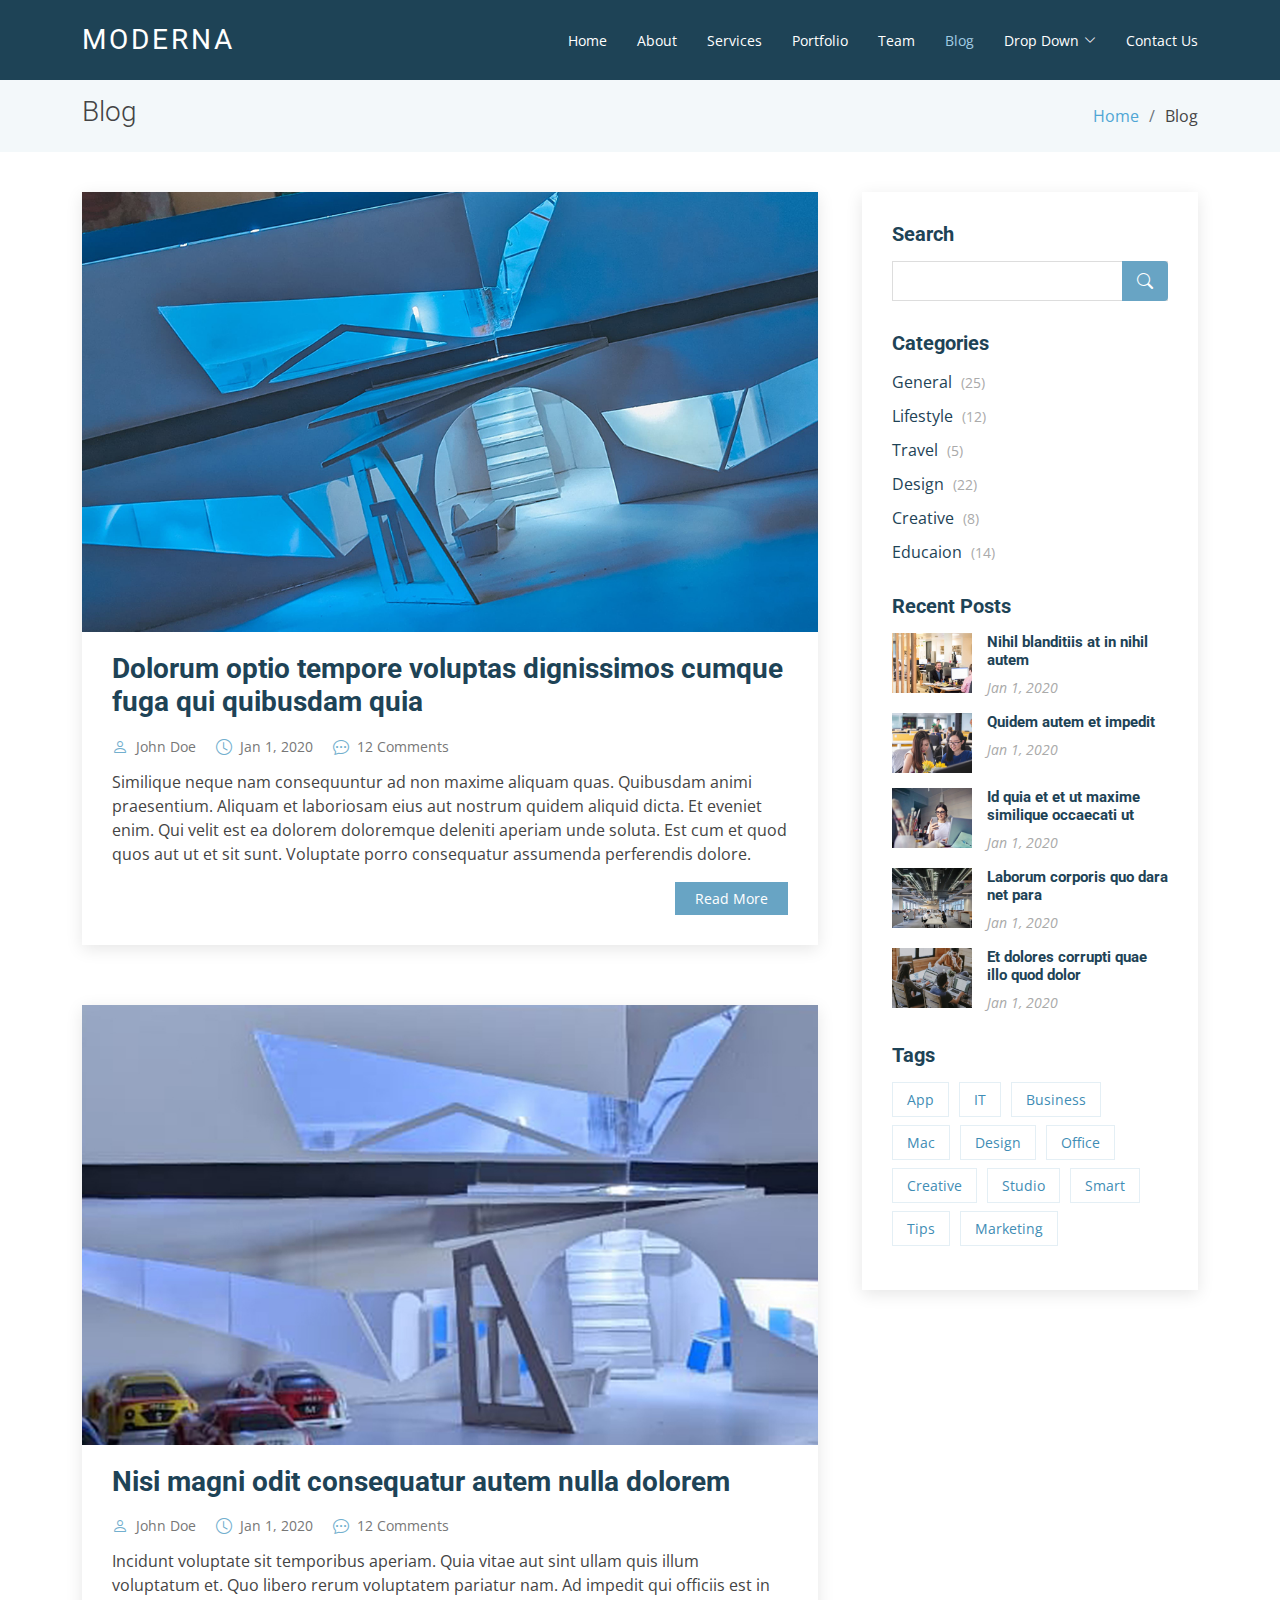
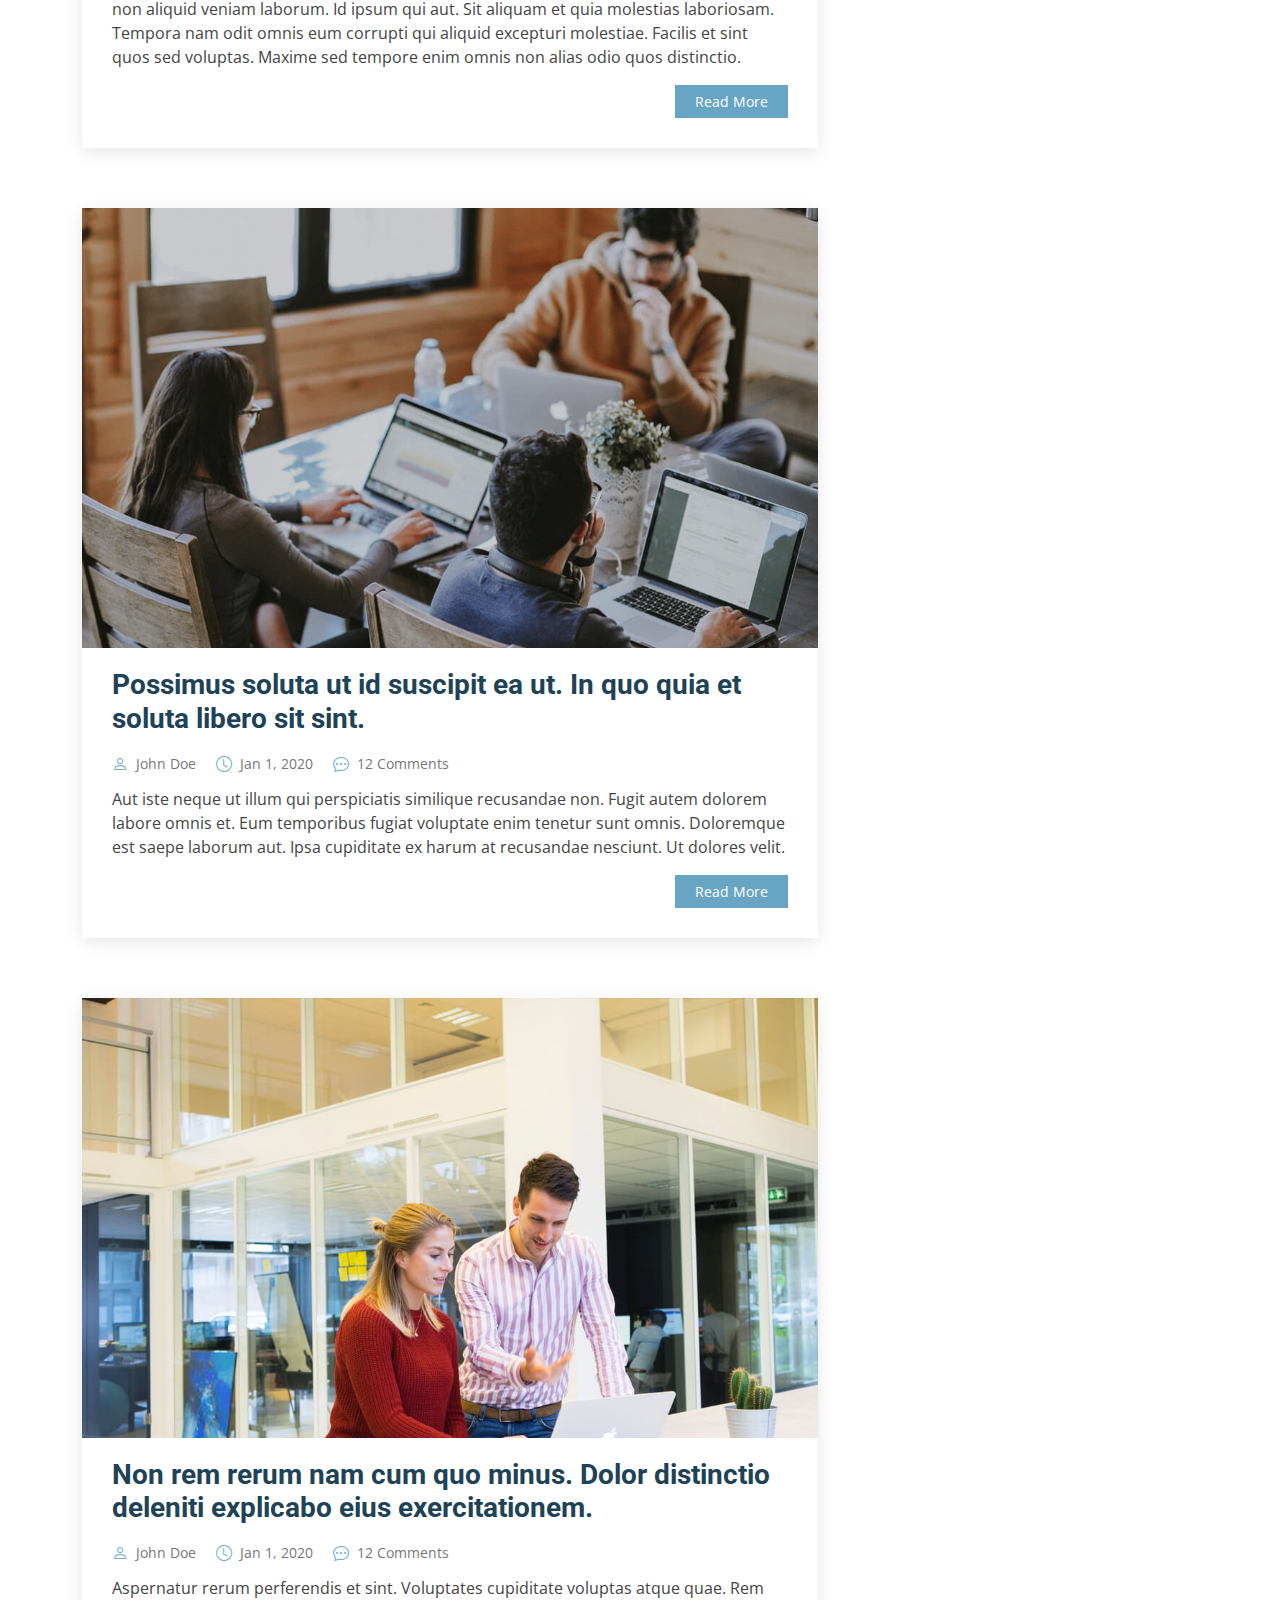
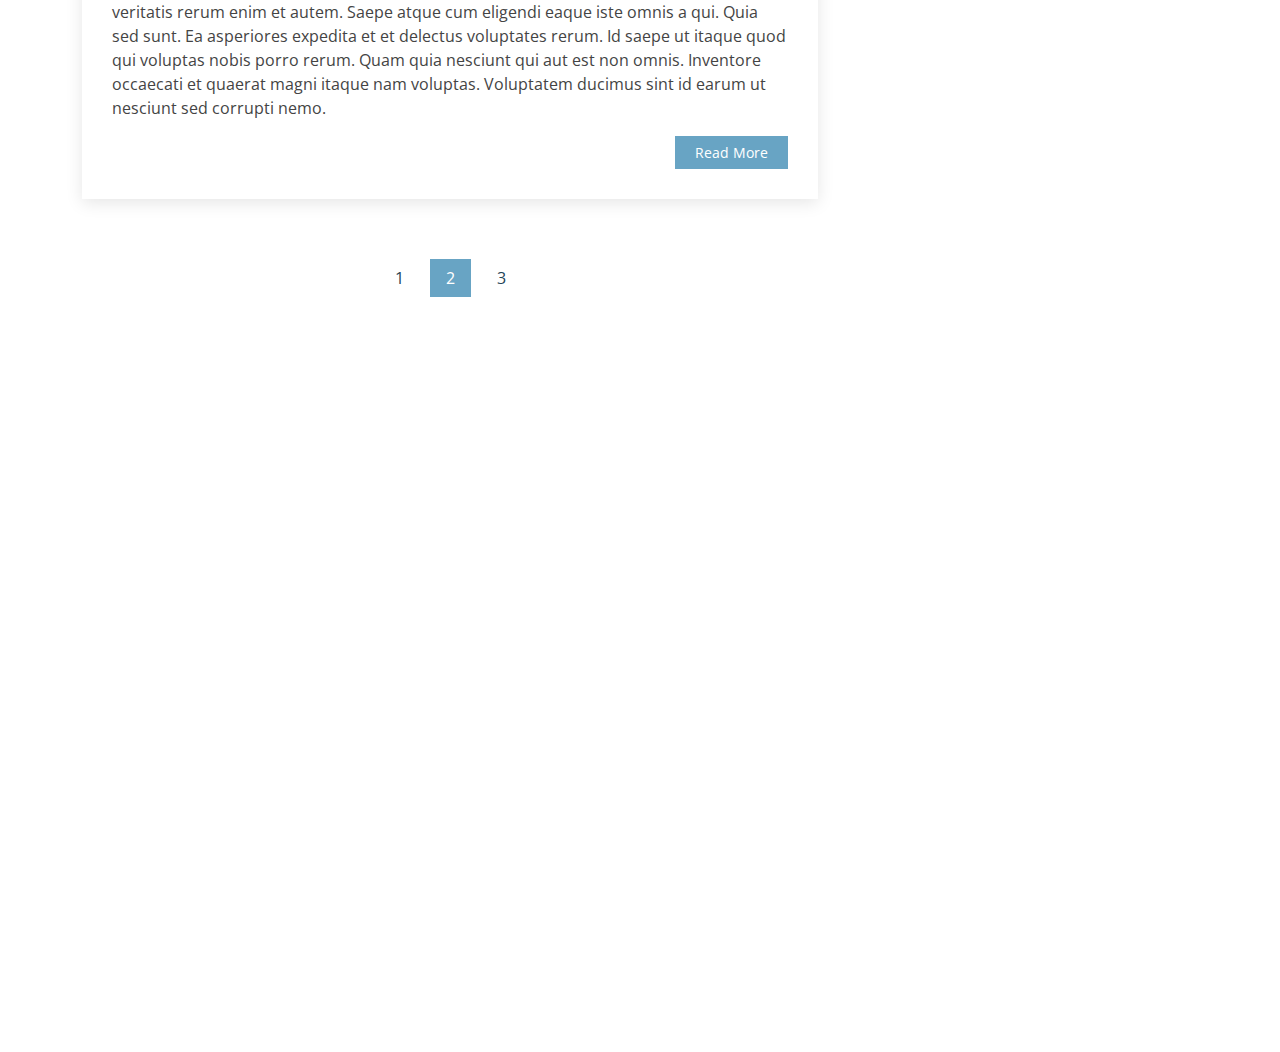
<file: blog.html>
<!DOCTYPE html>
<html lang="en">

<head>
  <meta charset="utf-8">
  <meta content="width=device-width, initial-scale=1.0" name="viewport">

  <title>Blog - Moderna Bootstrap Template</title>
  <meta content="" name="description">
  <meta content="" name="keywords">

  <!-- Favicons -->
  <link href="assets/img/favicon.png" rel="icon">
  <link href="assets/img/apple-touch-icon.png" rel="apple-touch-icon">

  <!-- Google Fonts -->
  <link href="https://fonts.googleapis.com/css?family=Open+Sans:300,300i,400,400i,600,600i,700,700i|Roboto:300,300i,400,400i,500,500i,700,700i&display=swap" rel="stylesheet">

  <!-- Vendor CSS Files -->
  <link href="assets/vendor/animate.css/animate.min.css" rel="stylesheet">
  <link href="assets/vendor/aos/aos.css" rel="stylesheet">
  <link href="assets/vendor/bootstrap/css/bootstrap.min.css" rel="stylesheet">
  <link href="assets/vendor/bootstrap-icons/bootstrap-icons.css" rel="stylesheet">
  <link href="assets/vendor/boxicons/css/boxicons.min.css" rel="stylesheet">
  <link href="assets/vendor/glightbox/css/glightbox.min.css" rel="stylesheet">
  <link href="assets/vendor/swiper/swiper-bundle.min.css" rel="stylesheet">

  <!-- Template Main CSS File -->
  <link href="assets/css/style.css" rel="stylesheet">

  <!-- =======================================================
  * Template Name: Moderna
  * Template URL: https://bootstrapmade.com/free-bootstrap-template-corporate-moderna/
  * Updated: May 7 2024 with Bootstrap v5.3.3
  * Author: BootstrapMade.com
  * License: https://bootstrapmade.com/license/
  ======================================================== -->
</head>

<body>

  <!-- ======= Header ======= -->
  <header id="header" class="fixed-top d-flex align-items-center ">
    <div class="container d-flex justify-content-between align-items-center">

      <div class="logo">
        <h1 class="text-light"><a href="index.html"><span>Moderna</span></a></h1>
        <!-- Uncomment below if you prefer to use an image logo -->
        <!-- <a href="index.html"><img src="assets/img/logo.png" alt="" class="img-fluid"></a>-->
      </div>

      <nav id="navbar" class="navbar">
        <ul>
          <li><a class="" href="index.html">Home</a></li>
          <li><a href="about.html">About</a></li>
          <li><a href="services.html">Services</a></li>
          <li><a href="portfolio.html">Portfolio</a></li>
          <li><a href="team.html">Team</a></li>
          <li><a class="active" href="blog.html">Blog</a></li>
          <li class="dropdown"><a href="#"><span>Drop Down</span> <i class="bi bi-chevron-down"></i></a>
            <ul>
              <li><a href="#">Drop Down 1</a></li>
              <li class="dropdown"><a href="#"><span>Deep Drop Down</span> <i class="bi bi-chevron-right"></i></a>
                <ul>
                  <li><a href="#">Deep Drop Down 1</a></li>
                  <li><a href="#">Deep Drop Down 2</a></li>
                  <li><a href="#">Deep Drop Down 3</a></li>
                  <li><a href="#">Deep Drop Down 4</a></li>
                  <li><a href="#">Deep Drop Down 5</a></li>
                </ul>
              </li>
              <li><a href="#">Drop Down 2</a></li>
              <li><a href="#">Drop Down 3</a></li>
              <li><a href="#">Drop Down 4</a></li>
            </ul>
          </li>
          <li><a href="contact.html">Contact Us</a></li>
        </ul>
        <i class="bi bi-list mobile-nav-toggle"></i>
      </nav><!-- .navbar -->

    </div>
  </header><!-- End Header -->

  <main id="main">

    <!-- ======= Blog Section ======= -->
    <section class="breadcrumbs">
      <div class="container">

        <div class="d-flex justify-content-between align-items-center">
          <h2>Blog</h2>

          <ol>
            <li><a href="index.html">Home</a></li>
            <li>Blog</li>
          </ol>
        </div>

      </div>
    </section><!-- End Blog Section -->

    <!-- ======= Blog Section ======= -->
    <section id="blog" class="blog">
      <div class="container" data-aos="fade-up">

        <div class="row">

          <div class="col-lg-8 entries">

            <article class="entry">

              <div class="entry-img">
                <img src="assets/img/blog/blog-1.jpg" alt="" class="img-fluid">
              </div>

              <h2 class="entry-title">
                <a href="blog-single.html">Dolorum optio tempore voluptas dignissimos cumque fuga qui quibusdam quia</a>
              </h2>

              <div class="entry-meta">
                <ul>
                  <li class="d-flex align-items-center"><i class="bi bi-person"></i> <a href="blog-single.html">John Doe</a></li>
                  <li class="d-flex align-items-center"><i class="bi bi-clock"></i> <a href="blog-single.html"><time datetime="2020-01-01">Jan 1, 2020</time></a></li>
                  <li class="d-flex align-items-center"><i class="bi bi-chat-dots"></i> <a href="blog-single.html">12 Comments</a></li>
                </ul>
              </div>

              <div class="entry-content">
                <p>
                  Similique neque nam consequuntur ad non maxime aliquam quas. Quibusdam animi praesentium. Aliquam et laboriosam eius aut nostrum quidem aliquid dicta.
                  Et eveniet enim. Qui velit est ea dolorem doloremque deleniti aperiam unde soluta. Est cum et quod quos aut ut et sit sunt. Voluptate porro consequatur assumenda perferendis dolore.
                </p>
                <div class="read-more">
                  <a href="blog-single.html">Read More</a>
                </div>
              </div>

            </article><!-- End blog entry -->

            <article class="entry">

              <div class="entry-img">
                <img src="assets/img/blog/blog-2.jpg" alt="" class="img-fluid">
              </div>

              <h2 class="entry-title">
                <a href="blog-single.html">Nisi magni odit consequatur autem nulla dolorem</a>
              </h2>

              <div class="entry-meta">
                <ul>
                  <li class="d-flex align-items-center"><i class="bi bi-person"></i> <a href="blog-single.html">John Doe</a></li>
                  <li class="d-flex align-items-center"><i class="bi bi-clock"></i> <a href="blog-single.html"><time datetime="2020-01-01">Jan 1, 2020</time></a></li>
                  <li class="d-flex align-items-center"><i class="bi bi-chat-dots"></i> <a href="blog-single.html">12 Comments</a></li>
                </ul>
              </div>

              <div class="entry-content">
                <p>
                  Incidunt voluptate sit temporibus aperiam. Quia vitae aut sint ullam quis illum voluptatum et. Quo libero rerum voluptatem pariatur nam.
                  Ad impedit qui officiis est in non aliquid veniam laborum. Id ipsum qui aut. Sit aliquam et quia molestias laboriosam. Tempora nam odit omnis eum corrupti qui aliquid excepturi molestiae. Facilis et sint quos sed voluptas. Maxime sed tempore enim omnis non alias odio quos distinctio.
                </p>
                <div class="read-more">
                  <a href="blog-single.html">Read More</a>
                </div>
              </div>

            </article><!-- End blog entry -->

            <article class="entry">

              <div class="entry-img">
                <img src="assets/img/blog/blog-3.jpg" alt="" class="img-fluid">
              </div>

              <h2 class="entry-title">
                <a href="blog-single.html">Possimus soluta ut id suscipit ea ut. In quo quia et soluta libero sit sint.</a>
              </h2>

              <div class="entry-meta">
                <ul>
                  <li class="d-flex align-items-center"><i class="bi bi-person"></i> <a href="blog-single.html">John Doe</a></li>
                  <li class="d-flex align-items-center"><i class="bi bi-clock"></i> <a href="blog-single.html"><time datetime="2020-01-01">Jan 1, 2020</time></a></li>
                  <li class="d-flex align-items-center"><i class="bi bi-chat-dots"></i> <a href="blog-single.html">12 Comments</a></li>
                </ul>
              </div>

              <div class="entry-content">
                <p>
                  Aut iste neque ut illum qui perspiciatis similique recusandae non. Fugit autem dolorem labore omnis et. Eum temporibus fugiat voluptate enim tenetur sunt omnis.
                  Doloremque est saepe laborum aut. Ipsa cupiditate ex harum at recusandae nesciunt. Ut dolores velit.
                </p>
                <div class="read-more">
                  <a href="blog-single.html">Read More</a>
                </div>
              </div>

            </article><!-- End blog entry -->

            <article class="entry">

              <div class="entry-img">
                <img src="assets/img/blog/blog-4.jpg" alt="" class="img-fluid">
              </div>

              <h2 class="entry-title">
                <a href="blog-single.html">Non rem rerum nam cum quo minus. Dolor distinctio deleniti explicabo eius exercitationem.</a>
              </h2>

              <div class="entry-meta">
                <ul>
                  <li class="d-flex align-items-center"><i class="bi bi-person"></i> <a href="blog-single.html">John Doe</a></li>
                  <li class="d-flex align-items-center"><i class="bi bi-clock"></i> <a href="blog-single.html"><time datetime="2020-01-01">Jan 1, 2020</time></a></li>
                  <li class="d-flex align-items-center"><i class="bi bi-chat-dots"></i> <a href="blog-single.html">12 Comments</a></li>
                </ul>
              </div>

              <div class="entry-content">
                <p>
                  Aspernatur rerum perferendis et sint. Voluptates cupiditate voluptas atque quae. Rem veritatis rerum enim et autem. Saepe atque cum eligendi eaque iste omnis a qui.
                  Quia sed sunt. Ea asperiores expedita et et delectus voluptates rerum. Id saepe ut itaque quod qui voluptas nobis porro rerum. Quam quia nesciunt qui aut est non omnis. Inventore occaecati et quaerat magni itaque nam voluptas. Voluptatem ducimus sint id earum ut nesciunt sed corrupti nemo.
                </p>
                <div class="read-more">
                  <a href="blog-single.html">Read More</a>
                </div>
              </div>

            </article><!-- End blog entry -->

            <div class="blog-pagination">
              <ul class="justify-content-center">
                <li><a href="#">1</a></li>
                <li class="active"><a href="#">2</a></li>
                <li><a href="#">3</a></li>
              </ul>
            </div>

          </div><!-- End blog entries list -->

          <div class="col-lg-4">

            <div class="sidebar">

              <h3 class="sidebar-title">Search</h3>
              <div class="sidebar-item search-form">
                <form action="">
                  <input type="text">
                  <button type="submit"><i class="bi bi-search"></i></button>
                </form>
              </div><!-- End sidebar search formn-->

              <h3 class="sidebar-title">Categories</h3>
              <div class="sidebar-item categories">
                <ul>
                  <li><a href="#">General <span>(25)</span></a></li>
                  <li><a href="#">Lifestyle <span>(12)</span></a></li>
                  <li><a href="#">Travel <span>(5)</span></a></li>
                  <li><a href="#">Design <span>(22)</span></a></li>
                  <li><a href="#">Creative <span>(8)</span></a></li>
                  <li><a href="#">Educaion <span>(14)</span></a></li>
                </ul>
              </div><!-- End sidebar categories-->

              <h3 class="sidebar-title">Recent Posts</h3>
              <div class="sidebar-item recent-posts">
                <div class="post-item clearfix">
                  <img src="assets/img/blog/blog-recent-1.jpg" alt="">
                  <h4><a href="blog-single.html">Nihil blanditiis at in nihil autem</a></h4>
                  <time datetime="2020-01-01">Jan 1, 2020</time>
                </div>

                <div class="post-item clearfix">
                  <img src="assets/img/blog/blog-recent-2.jpg" alt="">
                  <h4><a href="blog-single.html">Quidem autem et impedit</a></h4>
                  <time datetime="2020-01-01">Jan 1, 2020</time>
                </div>

                <div class="post-item clearfix">
                  <img src="assets/img/blog/blog-recent-3.jpg" alt="">
                  <h4><a href="blog-single.html">Id quia et et ut maxime similique occaecati ut</a></h4>
                  <time datetime="2020-01-01">Jan 1, 2020</time>
                </div>

                <div class="post-item clearfix">
                  <img src="assets/img/blog/blog-recent-4.jpg" alt="">
                  <h4><a href="blog-single.html">Laborum corporis quo dara net para</a></h4>
                  <time datetime="2020-01-01">Jan 1, 2020</time>
                </div>

                <div class="post-item clearfix">
                  <img src="assets/img/blog/blog-recent-5.jpg" alt="">
                  <h4><a href="blog-single.html">Et dolores corrupti quae illo quod dolor</a></h4>
                  <time datetime="2020-01-01">Jan 1, 2020</time>
                </div>

              </div><!-- End sidebar recent posts-->

              <h3 class="sidebar-title">Tags</h3>
              <div class="sidebar-item tags">
                <ul>
                  <li><a href="#">App</a></li>
                  <li><a href="#">IT</a></li>
                  <li><a href="#">Business</a></li>
                  <li><a href="#">Mac</a></li>
                  <li><a href="#">Design</a></li>
                  <li><a href="#">Office</a></li>
                  <li><a href="#">Creative</a></li>
                  <li><a href="#">Studio</a></li>
                  <li><a href="#">Smart</a></li>
                  <li><a href="#">Tips</a></li>
                  <li><a href="#">Marketing</a></li>
                </ul>
              </div><!-- End sidebar tags-->

            </div><!-- End sidebar -->

          </div><!-- End blog sidebar -->

        </div>

      </div>
    </section><!-- End Blog Section -->

  </main><!-- End #main -->

  <!-- ======= Footer ======= -->
  <footer id="footer" data-aos="fade-up" data-aos-easing="ease-in-out" data-aos-duration="500">

    <div class="footer-newsletter">
      <div class="container">
        <div class="row">
          <div class="col-lg-6">
            <h4>Our Newsletter</h4>
            <p>Tamen quem nulla quae legam multos aute sint culpa legam noster magna</p>
          </div>
          <div class="col-lg-6">
            <form action="" method="post">
              <input type="email" name="email"><input type="submit" value="Subscribe">
            </form>
          </div>
        </div>
      </div>
    </div>

    <div class="footer-top">
      <div class="container">
        <div class="row">

          <div class="col-lg-3 col-md-6 footer-links">
            <h4>Useful Links</h4>
            <ul>
              <li><i class="bx bx-chevron-right"></i> <a href="#">Home</a></li>
              <li><i class="bx bx-chevron-right"></i> <a href="#">About us</a></li>
              <li><i class="bx bx-chevron-right"></i> <a href="#">Services</a></li>
              <li><i class="bx bx-chevron-right"></i> <a href="#">Terms of service</a></li>
              <li><i class="bx bx-chevron-right"></i> <a href="#">Privacy policy</a></li>
            </ul>
          </div>

          <div class="col-lg-3 col-md-6 footer-links">
            <h4>Our Services</h4>
            <ul>
              <li><i class="bx bx-chevron-right"></i> <a href="#">Web Design</a></li>
              <li><i class="bx bx-chevron-right"></i> <a href="#">Web Development</a></li>
              <li><i class="bx bx-chevron-right"></i> <a href="#">Product Management</a></li>
              <li><i class="bx bx-chevron-right"></i> <a href="#">Marketing</a></li>
              <li><i class="bx bx-chevron-right"></i> <a href="#">Graphic Design</a></li>
            </ul>
          </div>

          <div class="col-lg-3 col-md-6 footer-contact">
            <h4>Contact Us</h4>
            <p>
              A108 Adam Street <br>
              New York, NY 535022<br>
              United States <br><br>
              <strong>Phone:</strong> +1 5589 55488 55<br>
              <strong>Email:</strong> info@example.com<br>
            </p>

          </div>

          <div class="col-lg-3 col-md-6 footer-info">
            <h3>About Moderna</h3>
            <p>Cras fermentum odio eu feugiat lide par naso tierra. Justo eget nada terra videa magna derita valies darta donna mare fermentum iaculis eu non diam phasellus.</p>
            <div class="social-links mt-3">
              <a href="#" class="twitter"><i class="bx bxl-twitter"></i></a>
              <a href="#" class="facebook"><i class="bx bxl-facebook"></i></a>
              <a href="#" class="instagram"><i class="bx bxl-instagram"></i></a>
              <a href="#" class="linkedin"><i class="bx bxl-linkedin"></i></a>
            </div>
          </div>

        </div>
      </div>
    </div>

    <div class="container">
      <div class="copyright">
        &copy; Copyright <strong><span>Moderna</span></strong>. All Rights Reserved
      </div>
      <div class="credits">
        <!-- All the links in the footer should remain intact. -->
        <!-- You can delete the links only if you purchased the pro version. -->
        <!-- Licensing information: https://bootstrapmade.com/license/ -->
        <!-- Purchase the pro version with working PHP/AJAX contact form: https://bootstrapmade.com/free-bootstrap-template-corporate-moderna/ -->
        Designed by <a href="https://bootstrapmade.com/">BootstrapMade</a>
      </div>
    </div>
  </footer><!-- End Footer -->

  <a href="#" class="back-to-top d-flex align-items-center justify-content-center"><i class="bi bi-arrow-up-short"></i></a>

  <!-- Vendor JS Files -->
  <script src="assets/vendor/purecounter/purecounter_vanilla.js"></script>
  <script src="assets/vendor/aos/aos.js"></script>
  <script src="assets/vendor/bootstrap/js/bootstrap.bundle.min.js"></script>
  <script src="assets/vendor/glightbox/js/glightbox.min.js"></script>
  <script src="assets/vendor/isotope-layout/isotope.pkgd.min.js"></script>
  <script src="assets/vendor/swiper/swiper-bundle.min.js"></script>
  <script src="assets/vendor/waypoints/noframework.waypoints.js"></script>
  <script src="assets/vendor/php-email-form/validate.js"></script>

  <!-- Template Main JS File -->
  <script src="assets/js/main.js"></script>

</body>

</html>
</file>
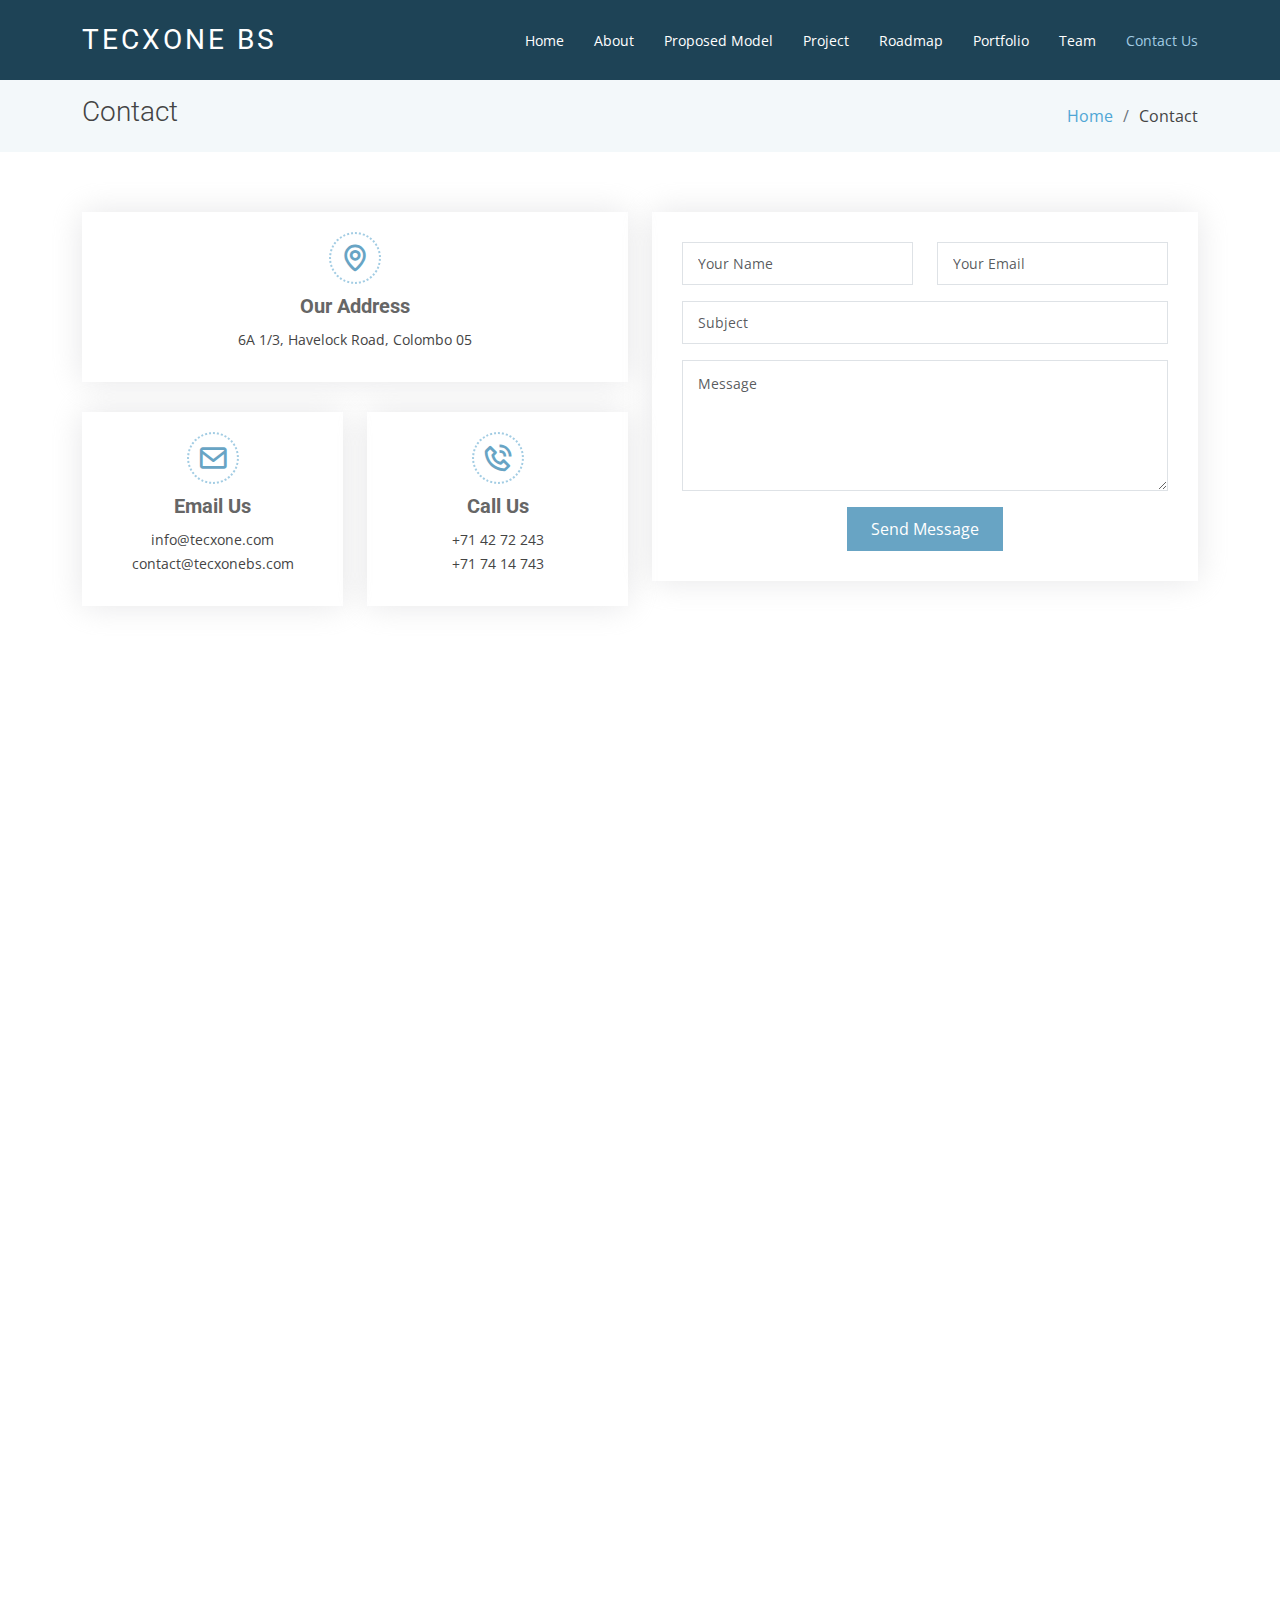
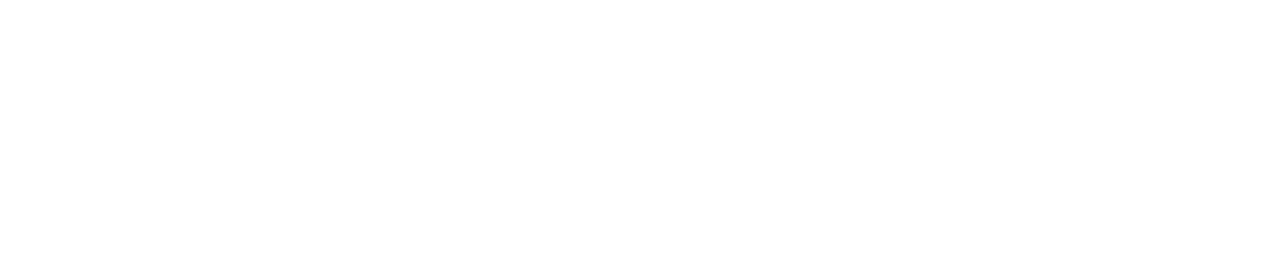
<file: contact.html>
<!DOCTYPE html>
<html lang="en">

<head>
    <meta charset="utf-8">
    <meta content="width=device-width, initial-scale=1.0" name="viewport">

    <title>TECXONE Business Solution - Contact</title>
    <meta content="" name="description">
    <meta content="" name="keywords">

    <!-- Favicons -->
    <link href="assets/img/favicon.png" rel="icon">
    <link href="assets/img/apple-touch-icon.png" rel="apple-touch-icon">

    <!-- Google Fonts -->
    <link href="https://fonts.googleapis.com/css?family=Open+Sans:300,300i,400,400i,600,600i,700,700i|Roboto:300,300i,400,400i,500,500i,700,700i&display=swap" rel="stylesheet">

    <!-- Vendor CSS Files -->
    <link href="assets/vendor/animate.css/animate.min.css" rel="stylesheet">
    <link href="assets/vendor/aos/aos.css" rel="stylesheet">
    <link href="assets/vendor/bootstrap/css/bootstrap.min.css" rel="stylesheet">
    <link href="assets/vendor/bootstrap-icons/bootstrap-icons.css" rel="stylesheet">
    <link href="assets/vendor/boxicons/css/boxicons.min.css" rel="stylesheet">
    <link href="assets/vendor/glightbox/css/glightbox.min.css" rel="stylesheet">
    <link href="assets/vendor/swiper/swiper-bundle.min.css" rel="stylesheet">

    <!-- Template Main CSS File -->
    <link href="assets/css/style.css" rel="stylesheet">
</head>

<body>

    <!-- ======= Header ======= -->
    <header id="header" class="fixed-top d-flex align-items-center ">
        <div class="container d-flex justify-content-between align-items-center">

            <div class="logo">
                <h1 class="text-light"><a href="index.html"><span>TECXONE BS</span></a></h1>
            </div>

            <nav id="navbar" class="navbar">
                <ul>
                    <li><a href="index.html">Home</a></li>
                    <li><a href="about.html">About</a></li>
                    <li><a href="services.html">Proposed Model</a></li>
                    <li><a href="blog-single.html">Project</a></li>
                    <li><a href="roadmap.html">Roadmap</a></li>
                    <li><a href="portfolio.html">Portfolio</a></li>
                    <li><a href="team.html">Team</a></li>
                    <li><a class="active" href="contact.html">Contact Us</a></li>
                </ul>
                <i class="bi bi-list mobile-nav-toggle"></i>
            </nav>
            <!-- .navbar -->

        </div>
    </header>
    <!-- End Header -->

    <main id="main">

        <!-- ======= Contact Section ======= -->
        <section class="breadcrumbs">
            <div class="container">

                <div class="d-flex justify-content-between align-items-center">
                    <h2>Contact</h2>
                    <ol>
                        <li><a href="index.html">Home</a></li>
                        <li>Contact</li>
                    </ol>
                </div>

            </div>
        </section>
        <!-- End Contact Section -->

        <!-- ======= Contact Section ======= -->
        <section class="contact" data-aos="fade-up" data-aos-easing="ease-in-out" data-aos-duration="500">
            <div class="container">

                <div class="row">

                    <div class="col-lg-6">

                        <div class="row">
                            <div class="col-md-12">
                                <div class="info-box">
                                    <i class="bx bx-map"></i>
                                    <h3>Our Address</h3>
                                    <p>6A 1/3, Havelock Road, Colombo 05</p>
                                </div>
                            </div>
                            <div class="col-md-6">
                                <div class="info-box">
                                    <i class="bx bx-envelope"></i>
                                    <h3>Email Us</h3>
                                    <p>info@tecxone.com<br>contact@tecxonebs.com</p>
                                </div>
                            </div>
                            <div class="col-md-6">
                                <div class="info-box">
                                    <i class="bx bx-phone-call"></i>
                                    <h3>Call Us</h3>
                                    <p>+71 42 72 243<br>+71 74 14 743</p>
                                </div>
                            </div>
                        </div>

                    </div>

                    <div class="col-lg-6">
                        <form action="forms/contact.php" method="post" role="form" class="php-email-form">
                            <div class="row">
                                <div class="col-md-6 form-group">
                                    <input type="text" name="name" class="form-control" id="name" placeholder="Your Name" required>
                                </div>
                                <div class="col-md-6 form-group mt-3 mt-md-0">
                                    <input type="email" class="form-control" name="email" id="email" placeholder="Your Email" required>
                                </div>
                            </div>
                            <div class="form-group mt-3">
                                <input type="text" class="form-control" name="subject" id="subject" placeholder="Subject" required>
                            </div>
                            <div class="form-group mt-3">
                                <textarea class="form-control" name="message" rows="5" placeholder="Message" required></textarea>
                            </div>
                            <div class="my-3">
                                <div class="loading">Loading</div>
                                <div class="error-message"></div>
                                <div class="sent-message">Your message has been sent. Thank you!</div>
                            </div>
                            <div class="text-center"><button type="submit">Send Message</button></div>
                        </form>
                    </div>

                </div>

            </div>
        </section>
        <!-- End Contact Section -->

        <!-- ======= Map Section ======= -->
        <section class="map mt-2">
            <div class="container-fluid p-0">
                <iframe src="https://www.google.com/maps/embed?pb=!1m14!1m8!1m3!1d15843.790635268646!2d79.8603409!3d6.8968641!3m2!1i1024!2i768!4f13.1!3m3!1m2!1s0x3ae25bd8f6bc0e3f%3A0xebb846a35afbf4f4!2sJava%20Institute%20For%20Advanced%20Technology!5e0!3m2!1sen!2slk!4v1720363942141!5m2!1sen!2slk"
                    width="600" height="450" style="border:0;" allowfullscreen="" loading="lazy" referrerpolicy="no-referrer-when-downgrade"></iframe>
            </div>
        </section>
        <!-- End Map Section -->

    </main>
    <!-- End #main -->

    <!-- ======= Footer ======= -->
    <footer id="footer" data-aos="fade-up" data-aos-easing="ease-in-out" data-aos-duration="500">

        <div class="footer-newsletter">
            <div class="container">
                <div class="row">
                    <div class="col-lg-6">
                        <h4>Our Newsletter</h4>
                        <p>Subscribe to our newsletter to get more free tips.</p>
                    </div>
                    <div class="col-lg-6">
                        <form action="" method="post">
                            <input type="email" name="email"><input type="submit" value="Subscribe">
                        </form>
                    </div>
                </div>
            </div>
        </div>

        <div class="footer-top">
            <div class="container">
                <div class="row">

                    <div class="col-lg-3 col-md-6 footer-links">
                        <h4>Useful Links</h4>
                        <ul>
                            <li><i class="bx bx-chevron-right"></i> <a href="index.html">Home</a></li>
                            <li><i class="bx bx-chevron-right"></i> <a href="about.html">About us</a></li>
                            <li><i class="bx bx-chevron-right"></i> <a href="portfolio.html">Services</a></li>
                            <li><i class="bx bx-chevron-right"></i> <a href="#">Terms of service</a></li>
                            <li><i class="bx bx-chevron-right"></i> <a href="#">Privacy policy</a></li>
                        </ul>
                    </div>

                    <div class="col-lg-3 col-md-6 footer-links">
                        <h4>Our Services</h4>
                        <ul>
                            <li><i class="bx bx-chevron-right"></i> <a href="#">Business Model Design</a></li>
                            <li><i class="bx bx-chevron-right"></i> <a href="#">Product Management</a></li>
                            <li><i class="bx bx-chevron-right"></i> <a href="#">Marketing</a></li>
                        </ul>
                    </div>

                    <div class="col-lg-3 col-md-6 footer-contact">
                        <h4>Contact Us</h4>
                        <p>
                            6A 1/3, <br> Havelock Road, Colombo 05<br> Sri Lanka <br><br>
                            <strong>Phone:</strong> +714272243<br>
                            <strong>Email:</strong> info@tecxonebs.com<br>
                        </p>

                    </div>

                    <div class="col-lg-3 col-md-6 footer-info">
                        <h3>About Moderna</h3>
                        <p>TECXONE Business Solution is a leading business model design company dedicated to delivering innovative and efficient solutions for businesses. With a focus on cutting-edge technology and creative design, TECXONE Business Solution
                            excels in developing unique models that enhance operational efficiency and drive growth.</p>
                        <div class="social-links mt-3">
                            <a href="#" class="twitter"><i class="bx bxl-twitter"></i></a>
                            <a href="#" class="facebook"><i class="bx bxl-facebook"></i></a>
                            <a href="#" class="instagram"><i class="bx bxl-instagram"></i></a>
                            <a href="#" class="linkedin"><i class="bx bxl-linkedin"></i></a>
                        </div>
                    </div>

                </div>
            </div>
        </div>

        <div class="container">
            <div class="copyright">
                &copy; Copyright <strong><span>TECXONE Business Solution</span></strong>. All Rights Reserved
            </div>
            <div class="credits">
                Designed by <a href="https://github.com/dulanjayabhanu">Dulanjaya Bhanu</a>
            </div>
        </div>
    </footer>
    <!-- End Footer -->

    <a href="#" class="back-to-top d-flex align-items-center justify-content-center"><i class="bi bi-arrow-up-short"></i></a>

    <!-- Vendor JS Files -->
    <script src="assets/vendor/purecounter/purecounter_vanilla.js"></script>
    <script src="assets/vendor/aos/aos.js"></script>
    <script src="assets/vendor/bootstrap/js/bootstrap.bundle.min.js"></script>
    <script src="assets/vendor/glightbox/js/glightbox.min.js"></script>
    <script src="assets/vendor/isotope-layout/isotope.pkgd.min.js"></script>
    <script src="assets/vendor/swiper/swiper-bundle.min.js"></script>
    <script src="assets/vendor/waypoints/noframework.waypoints.js"></script>
    <script src="assets/vendor/php-email-form/validate.js"></script>

    <!-- Template Main JS File -->
    <script src="assets/js/main.js"></script>

</body>

</html>
</file>
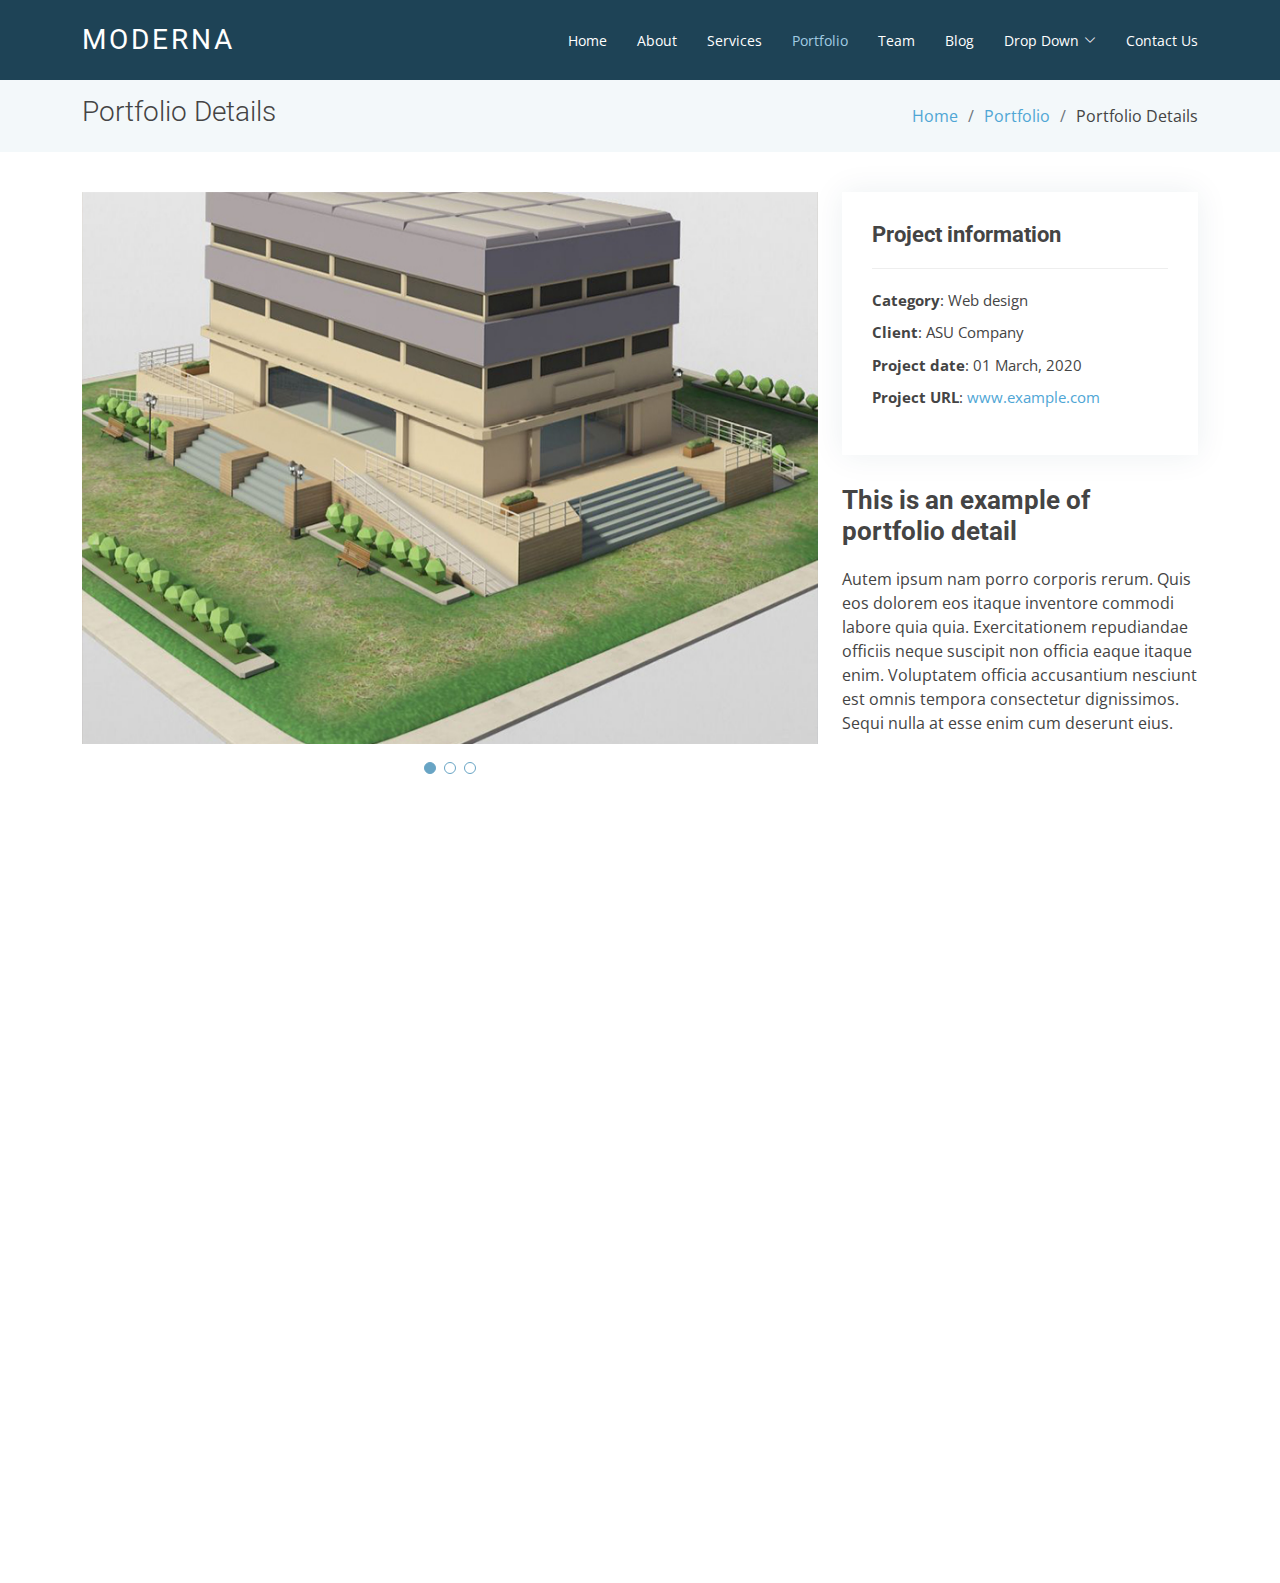
<file: portfolio-details.html>
<!DOCTYPE html>
<html lang="en">

<head>
  <meta charset="utf-8">
  <meta content="width=device-width, initial-scale=1.0" name="viewport">

  <title>Portfolio Details - Moderna Bootstrap Template</title>
  <meta content="" name="description">
  <meta content="" name="keywords">

  <!-- Favicons -->
  <link href="assets/img/favicon.png" rel="icon">
  <link href="assets/img/apple-touch-icon.png" rel="apple-touch-icon">

  <!-- Google Fonts -->
  <link href="https://fonts.googleapis.com/css?family=Open+Sans:300,300i,400,400i,600,600i,700,700i|Roboto:300,300i,400,400i,500,500i,700,700i&display=swap" rel="stylesheet">

  <!-- Vendor CSS Files -->
  <link href="assets/vendor/animate.css/animate.min.css" rel="stylesheet">
  <link href="assets/vendor/aos/aos.css" rel="stylesheet">
  <link href="assets/vendor/bootstrap/css/bootstrap.min.css" rel="stylesheet">
  <link href="assets/vendor/bootstrap-icons/bootstrap-icons.css" rel="stylesheet">
  <link href="assets/vendor/boxicons/css/boxicons.min.css" rel="stylesheet">
  <link href="assets/vendor/glightbox/css/glightbox.min.css" rel="stylesheet">
  <link href="assets/vendor/swiper/swiper-bundle.min.css" rel="stylesheet">

  <!-- Template Main CSS File -->
  <link href="assets/css/style.css" rel="stylesheet">

  <!-- =======================================================
  * Template Name: Moderna
  * Template URL: https://bootstrapmade.com/free-bootstrap-template-corporate-moderna/
  * Updated: May 7 2024 with Bootstrap v5.3.3
  * Author: BootstrapMade.com
  * License: https://bootstrapmade.com/license/
  ======================================================== -->
</head>

<body>

  <!-- ======= Header ======= -->
  <header id="header" class="fixed-top d-flex align-items-center ">
    <div class="container d-flex justify-content-between align-items-center">

      <div class="logo">
        <h1 class="text-light"><a href="index.html"><span>Moderna</span></a></h1>
        <!-- Uncomment below if you prefer to use an image logo -->
        <!-- <a href="index.html"><img src="assets/img/logo.png" alt="" class="img-fluid"></a>-->
      </div>

      <nav id="navbar" class="navbar">
        <ul>
          <li><a class="" href="index.html">Home</a></li>
          <li><a href="about.html">About</a></li>
          <li><a href="services.html">Services</a></li>
          <li><a class="active" href="portfolio.html">Portfolio</a></li>
          <li><a href="team.html">Team</a></li>
          <li><a href="blog.html">Blog</a></li>
          <li class="dropdown"><a href="#"><span>Drop Down</span> <i class="bi bi-chevron-down"></i></a>
            <ul>
              <li><a href="#">Drop Down 1</a></li>
              <li class="dropdown"><a href="#"><span>Deep Drop Down</span> <i class="bi bi-chevron-right"></i></a>
                <ul>
                  <li><a href="#">Deep Drop Down 1</a></li>
                  <li><a href="#">Deep Drop Down 2</a></li>
                  <li><a href="#">Deep Drop Down 3</a></li>
                  <li><a href="#">Deep Drop Down 4</a></li>
                  <li><a href="#">Deep Drop Down 5</a></li>
                </ul>
              </li>
              <li><a href="#">Drop Down 2</a></li>
              <li><a href="#">Drop Down 3</a></li>
              <li><a href="#">Drop Down 4</a></li>
            </ul>
          </li>
          <li><a href="contact.html">Contact Us</a></li>
        </ul>
        <i class="bi bi-list mobile-nav-toggle"></i>
      </nav><!-- .navbar -->

    </div>
  </header><!-- End Header -->

  <main id="main">

    <!-- ======= Our Portfolio Section ======= -->
    <section class="breadcrumbs">
      <div class="container">

        <div class="d-flex justify-content-between align-items-center">
          <h2>Portfolio Details</h2>
          <ol>
            <li><a href="index.html">Home</a></li>
            <li><a href="portfolio.html">Portfolio</a></li>
            <li>Portfolio Details</li>
          </ol>
        </div>

      </div>
    </section><!-- End Our Portfolio Section -->

    <!-- ======= Portfolio Details Section ======= -->
    <section id="portfolio-details" class="portfolio-details">
      <div class="container">

        <div class="row gy-4">

          <div class="col-lg-8">
            <div class="portfolio-details-slider swiper">
              <div class="swiper-wrapper align-items-center">

                <div class="swiper-slide">
                  <img src="assets/img/portfolio/portfolio-1.jpg" alt="">
                </div>

                <div class="swiper-slide">
                  <img src="assets/img/portfolio/portfolio-2.jpg" alt="">
                </div>

                <div class="swiper-slide">
                  <img src="assets/img/portfolio/portfolio-3.jpg" alt="">
                </div>

              </div>
              <div class="swiper-pagination"></div>
            </div>
          </div>

          <div class="col-lg-4">
            <div class="portfolio-info">
              <h3>Project information</h3>
              <ul>
                <li><strong>Category</strong>: Web design</li>
                <li><strong>Client</strong>: ASU Company</li>
                <li><strong>Project date</strong>: 01 March, 2020</li>
                <li><strong>Project URL</strong>: <a href="#">www.example.com</a></li>
              </ul>
            </div>
            <div class="portfolio-description">
              <h2>This is an example of portfolio detail</h2>
              <p>
                Autem ipsum nam porro corporis rerum. Quis eos dolorem eos itaque inventore commodi labore quia quia. Exercitationem repudiandae officiis neque suscipit non officia eaque itaque enim. Voluptatem officia accusantium nesciunt est omnis tempora consectetur dignissimos. Sequi nulla at esse enim cum deserunt eius.
              </p>
            </div>
          </div>

        </div>

      </div>
    </section><!-- End Portfolio Details Section -->

  </main><!-- End #main -->

  <!-- ======= Footer ======= -->
  <footer id="footer" data-aos="fade-up" data-aos-easing="ease-in-out" data-aos-duration="500">

    <div class="footer-newsletter">
      <div class="container">
        <div class="row">
          <div class="col-lg-6">
            <h4>Our Newsletter</h4>
            <p>Tamen quem nulla quae legam multos aute sint culpa legam noster magna</p>
          </div>
          <div class="col-lg-6">
            <form action="" method="post">
              <input type="email" name="email"><input type="submit" value="Subscribe">
            </form>
          </div>
        </div>
      </div>
    </div>

    <div class="footer-top">
      <div class="container">
        <div class="row">

          <div class="col-lg-3 col-md-6 footer-links">
            <h4>Useful Links</h4>
            <ul>
              <li><i class="bx bx-chevron-right"></i> <a href="#">Home</a></li>
              <li><i class="bx bx-chevron-right"></i> <a href="#">About us</a></li>
              <li><i class="bx bx-chevron-right"></i> <a href="#">Services</a></li>
              <li><i class="bx bx-chevron-right"></i> <a href="#">Terms of service</a></li>
              <li><i class="bx bx-chevron-right"></i> <a href="#">Privacy policy</a></li>
            </ul>
          </div>

          <div class="col-lg-3 col-md-6 footer-links">
            <h4>Our Services</h4>
            <ul>
              <li><i class="bx bx-chevron-right"></i> <a href="#">Web Design</a></li>
              <li><i class="bx bx-chevron-right"></i> <a href="#">Web Development</a></li>
              <li><i class="bx bx-chevron-right"></i> <a href="#">Product Management</a></li>
              <li><i class="bx bx-chevron-right"></i> <a href="#">Marketing</a></li>
              <li><i class="bx bx-chevron-right"></i> <a href="#">Graphic Design</a></li>
            </ul>
          </div>

          <div class="col-lg-3 col-md-6 footer-contact">
            <h4>Contact Us</h4>
            <p>
              A108 Adam Street <br>
              New York, NY 535022<br>
              United States <br><br>
              <strong>Phone:</strong> +1 5589 55488 55<br>
              <strong>Email:</strong> info@example.com<br>
            </p>

          </div>

          <div class="col-lg-3 col-md-6 footer-info">
            <h3>About Moderna</h3>
            <p>Cras fermentum odio eu feugiat lide par naso tierra. Justo eget nada terra videa magna derita valies darta donna mare fermentum iaculis eu non diam phasellus.</p>
            <div class="social-links mt-3">
              <a href="#" class="twitter"><i class="bx bxl-twitter"></i></a>
              <a href="#" class="facebook"><i class="bx bxl-facebook"></i></a>
              <a href="#" class="instagram"><i class="bx bxl-instagram"></i></a>
              <a href="#" class="linkedin"><i class="bx bxl-linkedin"></i></a>
            </div>
          </div>

        </div>
      </div>
    </div>

    <div class="container">
      <div class="copyright">
        &copy; Copyright <strong><span>Moderna</span></strong>. All Rights Reserved
      </div>
      <div class="credits">
        <!-- All the links in the footer should remain intact. -->
        <!-- You can delete the links only if you purchased the pro version. -->
        <!-- Licensing information: https://bootstrapmade.com/license/ -->
        <!-- Purchase the pro version with working PHP/AJAX contact form: https://bootstrapmade.com/free-bootstrap-template-corporate-moderna/ -->
        Designed by <a href="https://bootstrapmade.com/">BootstrapMade</a>
      </div>
    </div>
  </footer><!-- End Footer -->

  <a href="#" class="back-to-top d-flex align-items-center justify-content-center"><i class="bi bi-arrow-up-short"></i></a>

  <!-- Vendor JS Files -->
  <script src="assets/vendor/purecounter/purecounter_vanilla.js"></script>
  <script src="assets/vendor/aos/aos.js"></script>
  <script src="assets/vendor/bootstrap/js/bootstrap.bundle.min.js"></script>
  <script src="assets/vendor/glightbox/js/glightbox.min.js"></script>
  <script src="assets/vendor/isotope-layout/isotope.pkgd.min.js"></script>
  <script src="assets/vendor/swiper/swiper-bundle.min.js"></script>
  <script src="assets/vendor/waypoints/noframework.waypoints.js"></script>
  <script src="assets/vendor/php-email-form/validate.js"></script>

  <!-- Template Main JS File -->
  <script src="assets/js/main.js"></script>

</body>

</html>
</file>
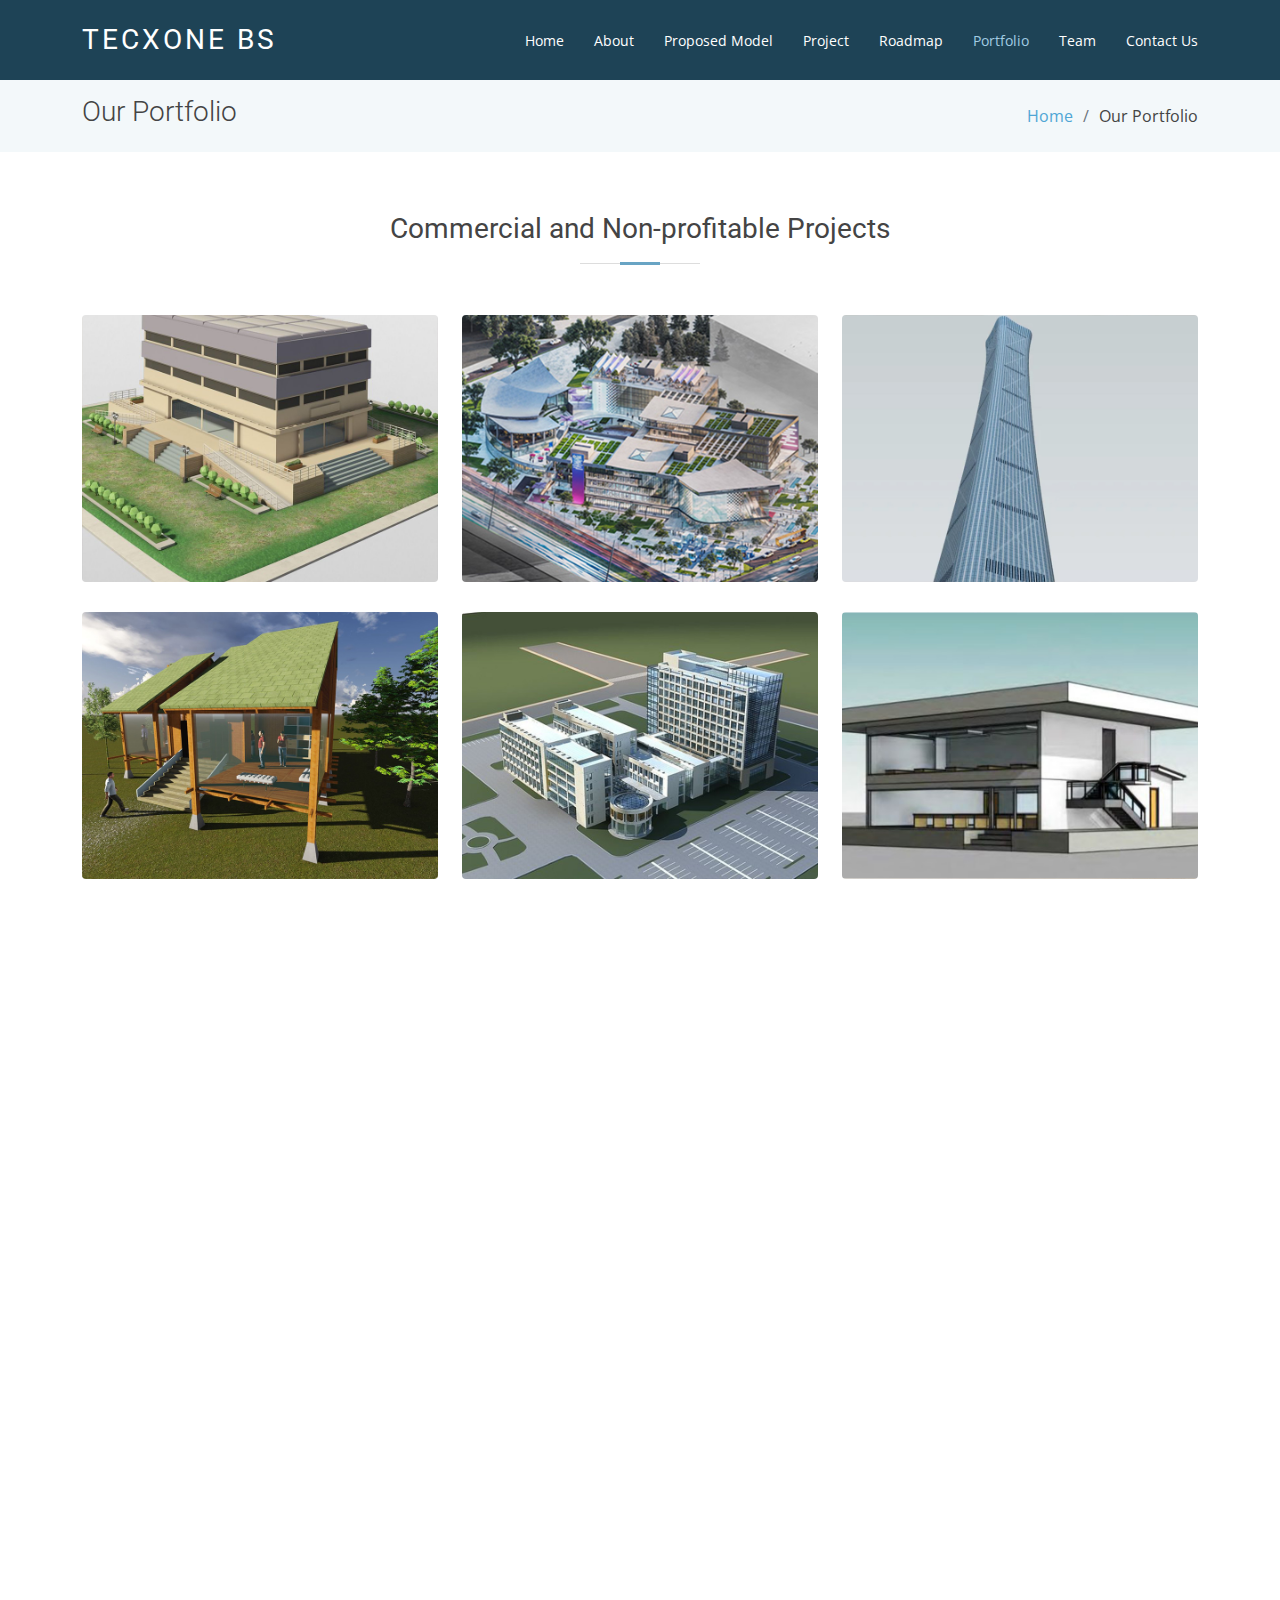
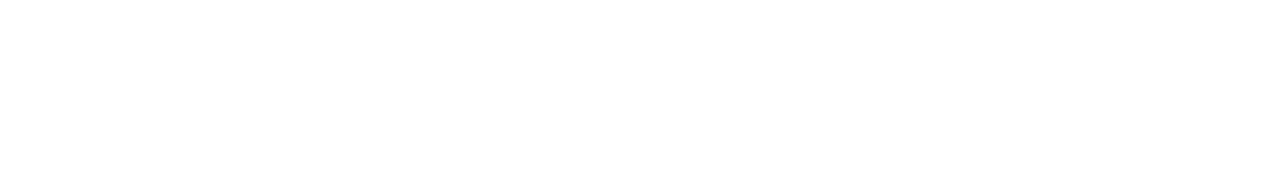
<file: portfolio.html>
<!DOCTYPE html>
<html lang="en">

<head>
    <meta charset="utf-8">
    <meta content="width=device-width, initial-scale=1.0" name="viewport">

    <title>TECXONE Business Solution - Our Portfolio</title>
    <meta content="" name="description">
    <meta content="" name="keywords">

    <!-- Favicons -->
    <link href="assets/img/favicon.png" rel="icon">
    <link href="assets/img/apple-touch-icon.png" rel="apple-touch-icon">

    <!-- Google Fonts -->
    <link href="https://fonts.googleapis.com/css?family=Open+Sans:300,300i,400,400i,600,600i,700,700i|Roboto:300,300i,400,400i,500,500i,700,700i&display=swap" rel="stylesheet">

    <!-- Vendor CSS Files -->
    <link href="assets/vendor/animate.css/animate.min.css" rel="stylesheet">
    <link href="assets/vendor/aos/aos.css" rel="stylesheet">
    <link href="assets/vendor/bootstrap/css/bootstrap.min.css" rel="stylesheet">
    <link href="assets/vendor/bootstrap-icons/bootstrap-icons.css" rel="stylesheet">
    <link href="assets/vendor/boxicons/css/boxicons.min.css" rel="stylesheet">
    <link href="assets/vendor/glightbox/css/glightbox.min.css" rel="stylesheet">
    <link href="assets/vendor/swiper/swiper-bundle.min.css" rel="stylesheet">

    <!-- Template Main CSS File -->
    <link href="assets/css/style.css" rel="stylesheet">
</head>

<body>

    <!-- ======= Header ======= -->
    <header id="header" class="fixed-top d-flex align-items-center ">
        <div class="container d-flex justify-content-between align-items-center">

            <div class="logo">
                <h1 class="text-light"><a href="index.html"><span>TECXONE BS</span></a></h1>
            </div>

            <nav id="navbar" class="navbar">
                <ul>
                    <li><a class="" href="index.html">Home</a></li>
                    <li><a href="about.html">About</a></li>
                    <li><a href="services.html">Proposed Model</a></li>
                    <li><a href="blog-single.html">Project</a></li>
                    <li><a href="roadmap.html">Roadmap</a></li>
                    <li><a class="active" href="portfolio.html">Portfolio</a></li>
                    <li><a href="team.html">Team</a></li>
                    <li><a href="contact.html">Contact Us</a></li>
                </ul>
                <i class="bi bi-list mobile-nav-toggle"></i>
            </nav>
            <!-- .navbar -->

        </div>
    </header>
    <!-- End Header -->

    <main id="main">

        <!-- ======= Our Portfolio Section ======= -->
        <section class="breadcrumbs">
            <div class="container">

                <div class="d-flex justify-content-between align-items-center">
                    <h2>Our Portfolio</h2>
                    <ol>
                        <li><a href="index.html">Home</a></li>
                        <li>Our Portfolio</li>
                    </ol>
                </div>

            </div>
        </section>
        <!-- End Our Portfolio Section -->

        <!-- ======= Portfolio Section ======= -->
        <section class="portfolio">
            <div class="container">

                <div class="section-title">
                    <h2>Commercial and Non-profitable Projects</h2>
                </div>

                <div class="row portfolio-container" data-aos="fade-up" data-aos-easing="ease-in-out" data-aos-duration="500">

                    <div class="col-lg-4 col-md-6 portfolio-wrap filter-app">
                        <div class="portfolio-item">
                            <img src="assets/img/portfolio/portfolio-1.jpg" class="img-fluid" alt="">
                            <div class="portfolio-info ps-2 pe-2">
                                <h3>GreenTech Campus - Sustainable Campus Business Model</h3>
                                <span class="text-white" style="font-size: 12px;">We developed a sustainable 3D campus model for GreenTech, incorporating eco-friendly design principles and smart technologies.</span>
                            </div>
                        </div>
                    </div>

                    <div class="col-lg-4 col-md-6 portfolio-wrap filter-app">
                        <div class="portfolio-item">
                            <img src="assets/img/portfolio/portfolio-2.jpg" class="img-fluid" alt="">
                            <div class="portfolio-info ps-2 pe-2">
                                <h3>Urban Innovation Hub - Futuristic Business Model</h3>
                                <span class="text-white" style="font-size: 12px;">We designed a futuristic 3D building model for an Urban Innovation Hub, intended to foster collaboration and innovation in urban development.</span>
                            </div>
                        </div>
                    </div>

                    <div class="col-lg-4 col-md-6 portfolio-wrap filter-app">
                        <div class="portfolio-item">
                            <img src="assets/img/portfolio/portfolio-3.jpg" class="img-fluid" alt="">
                            <div class="portfolio-info ps-2 pe-2">
                                <h3>TechCity Tower - Smart 3D Skyscraper Model</h3>
                                <span class="text-white" style="font-size: 12px;">TECXONE designed a smart 3D skyscraper model for TechCity, integrating cutting-edge technologies and smart building systems.</span>
                            </div>
                        </div>
                    </div>

                    <div class="col-lg-4 col-md-6 portfolio-wrap filter-app">
                        <div class="portfolio-item">
                            <img src="assets/img/portfolio/portfolio-4.jpg" class="img-fluid" alt="">
                            <div class="portfolio-info ps-2 pe-2">
                                <h3>EcoVillage - Residential 3D Model Community</h3>
                                <span class="text-white" style="font-size: 12px;">We developed a 3D model for EcoVillage, a sustainable residential community focused on eco-friendly living.</span>
                            </div>
                        </div>
                    </div>

                    <div class="col-lg-4 col-md-6 portfolio-wrap filter-app">
                        <div class="portfolio-item">
                            <img src="assets/img/portfolio/portfolio-5.jpg" class="img-fluid" alt="">
                            <div class="portfolio-info ps-2 pe-2">
                                <h3>Healthcare Complex - 3D Hospital Model</h3>
                                <span class="text-white" style="font-size: 12px;">TECXONE designed a comprehensive 3D model for a healthcare complex, featuring a modern hospital with integrated medical facilities.</span>
                            </div>
                        </div>
                    </div>

                    <div class="col-lg-4 col-md-6 portfolio-wrap filter-app">
                        <div class="portfolio-item">
                            <img src="assets/img/portfolio/portfolio-6.jpg" class="img-fluid" alt="">
                            <div class="portfolio-info ps-2 pe-2">
                                <h3>EduTech Center - 3D Educational Facility Model</h3>
                                <span class="text-white" style="font-size: 12px;">We created a 3D model for EduTech Center, an advanced educational facility designed to enhance learning experiences.</span>
                            </div>
                        </div>
                    </div>

                </div>

            </div>
        </section>
        <!-- End Portfolio Section -->

    </main>
    <!-- End #main -->

    <!-- ======= Footer ======= -->
    <footer id="footer" data-aos="fade-up" data-aos-easing="ease-in-out" data-aos-duration="500">

        <div class="footer-newsletter">
            <div class="container">
                <div class="row">
                    <div class="col-lg-6">
                        <h4>Our Newsletter</h4>
                        <p>Subscribe to our newsletter to get more free tips.</p>
                    </div>
                    <div class="col-lg-6">
                        <form action="" method="post">
                            <input type="email" name="email"><input type="submit" value="Subscribe">
                        </form>
                    </div>
                </div>
            </div>
        </div>

        <div class="footer-top">
            <div class="container">
                <div class="row">

                    <div class="col-lg-3 col-md-6 footer-links">
                        <h4>Useful Links</h4>
                        <ul>
                            <li><i class="bx bx-chevron-right"></i> <a href="index.html">Home</a></li>
                            <li><i class="bx bx-chevron-right"></i> <a href="about.html">About us</a></li>
                            <li><i class="bx bx-chevron-right"></i> <a href="portfolio.html">Services</a></li>
                            <li><i class="bx bx-chevron-right"></i> <a href="#">Terms of service</a></li>
                            <li><i class="bx bx-chevron-right"></i> <a href="#">Privacy policy</a></li>
                        </ul>
                    </div>

                    <div class="col-lg-3 col-md-6 footer-links">
                        <h4>Our Services</h4>
                        <ul>
                            <li><i class="bx bx-chevron-right"></i> <a href="#">Business Model Design</a></li>
                            <li><i class="bx bx-chevron-right"></i> <a href="#">Product Management</a></li>
                            <li><i class="bx bx-chevron-right"></i> <a href="#">Marketing</a></li>
                        </ul>
                    </div>

                    <div class="col-lg-3 col-md-6 footer-contact">
                        <h4>Contact Us</h4>
                        <p>
                            6A 1/3, <br> Havelock Road, Colombo 05<br> Sri Lanka <br><br>
                            <strong>Phone:</strong> +714272243<br>
                            <strong>Email:</strong> info@tecxonebs.com<br>
                        </p>

                    </div>

                    <div class="col-lg-3 col-md-6 footer-info">
                        <h3>About Moderna</h3>
                        <p>TECXONE Business Solution is a leading business model design company dedicated to delivering innovative and efficient solutions for businesses. With a focus on cutting-edge technology and creative design, TECXONE Business Solution
                            excels in developing unique models that enhance operational efficiency and drive growth.</p>
                        <div class="social-links mt-3">
                            <a href="#" class="twitter"><i class="bx bxl-twitter"></i></a>
                            <a href="#" class="facebook"><i class="bx bxl-facebook"></i></a>
                            <a href="#" class="instagram"><i class="bx bxl-instagram"></i></a>
                            <a href="#" class="linkedin"><i class="bx bxl-linkedin"></i></a>
                        </div>
                    </div>

                </div>
            </div>
        </div>

        <div class="container">
            <div class="copyright">
                &copy; Copyright <strong><span>TECXONE Business Solution</span></strong>. All Rights Reserved
            </div>
            <div class="credits">
                Designed by <a href="https://github.com/dulanjayabhanu">Dulanjaya Bhanu</a>
            </div>
        </div>
    </footer>
    <!-- End Footer -->

    <a href="#" class="back-to-top d-flex align-items-center justify-content-center"><i class="bi bi-arrow-up-short"></i></a>

    <!-- Vendor JS Files -->
    <script src="assets/vendor/purecounter/purecounter_vanilla.js"></script>
    <script src="assets/vendor/aos/aos.js"></script>
    <script src="assets/vendor/bootstrap/js/bootstrap.bundle.min.js"></script>
    <script src="assets/vendor/glightbox/js/glightbox.min.js"></script>
    <script src="assets/vendor/isotope-layout/isotope.pkgd.min.js"></script>
    <script src="assets/vendor/swiper/swiper-bundle.min.js"></script>
    <script src="assets/vendor/waypoints/noframework.waypoints.js"></script>
    <script src="assets/vendor/php-email-form/validate.js"></script>

    <!-- Template Main JS File -->
    <script src="assets/js/main.js"></script>

</body>

</html>
</file>
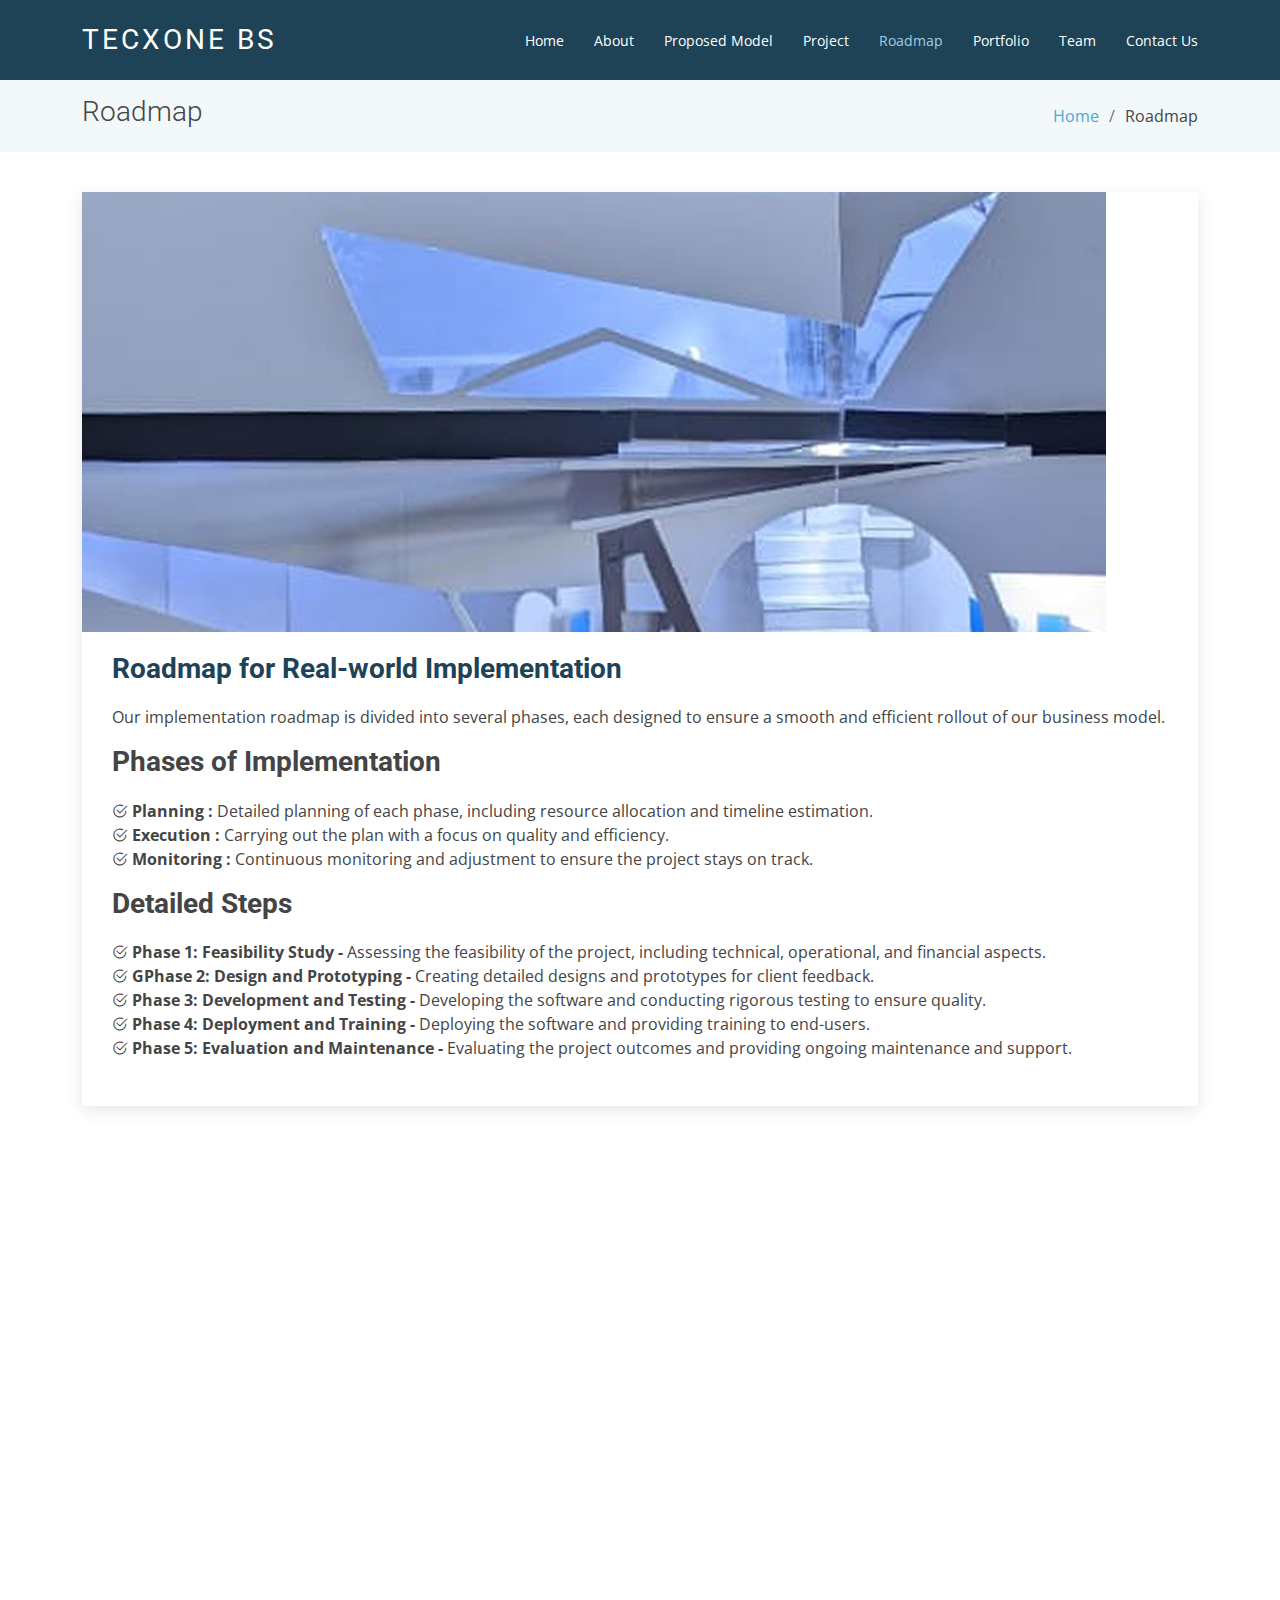
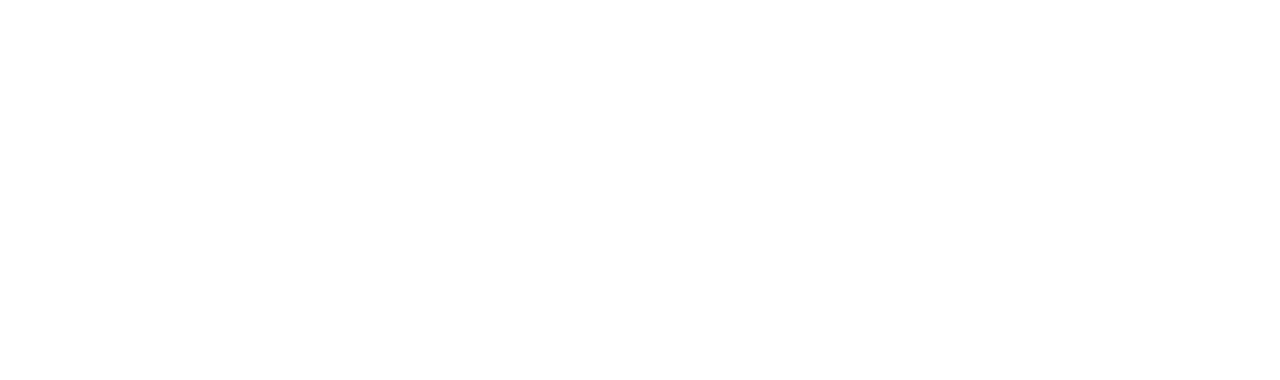
<file: roadmap.html>
<!DOCTYPE html>
<html lang="en">

<head>
    <meta charset="utf-8">
    <meta content="width=device-width, initial-scale=1.0" name="viewport">

    <title>TECXONE Business Solution - Roadmap</title>
    <meta content="" name="description">
    <meta content="" name="keywords">

    <!-- Favicons -->
    <link href="assets/img/favicon.png" rel="icon">
    <link href="assets/img/apple-touch-icon.png" rel="apple-touch-icon">

    <!-- Google Fonts -->
    <link href="https://fonts.googleapis.com/css?family=Open+Sans:300,300i,400,400i,600,600i,700,700i|Roboto:300,300i,400,400i,500,500i,700,700i&display=swap" rel="stylesheet">

    <!-- Vendor CSS Files -->
    <link href="assets/vendor/animate.css/animate.min.css" rel="stylesheet">
    <link href="assets/vendor/aos/aos.css" rel="stylesheet">
    <link href="assets/vendor/bootstrap/css/bootstrap.min.css" rel="stylesheet">
    <link href="assets/vendor/bootstrap-icons/bootstrap-icons.css" rel="stylesheet">
    <link href="assets/vendor/boxicons/css/boxicons.min.css" rel="stylesheet">
    <link href="assets/vendor/glightbox/css/glightbox.min.css" rel="stylesheet">
    <link href="assets/vendor/swiper/swiper-bundle.min.css" rel="stylesheet">

    <!-- Template Main CSS File -->
    <link href="assets/css/style.css" rel="stylesheet">
</head>

<body>

    <!-- ======= Header ======= -->
    <header id="header" class="fixed-top d-flex align-items-center ">
        <div class="container d-flex justify-content-between align-items-center">

            <div class="logo">
                <h1 class="text-light"><a href="index.html"><span>TECXONE BS</span></a></h1>
            </div>

            <nav id="navbar" class="navbar">
                <ul>
                    <li><a class="" href="index.html">Home</a></li>
                    <li><a href="about.html">About</a></li>
                    <li><a href="services.html">Proposed Model</a></li>
                    <li><a href="blog-single.html">Project</a></li>
                    <li><a class="active" href="roadmap.html">Roadmap</a></li>
                    <li><a href="portfolio.html">Portfolio</a></li>
                    <li><a href="team.html">Team</a></li>
                    <li><a href="contact.html">Contact Us</a></li>
                </ul>
                <i class="bi bi-list mobile-nav-toggle"></i>
            </nav>
            <!-- .navbar -->

        </div>
    </header>
    <!-- End Header -->

    <main id="main">

        <!-- ======= Blog Section ======= -->
        <section class="breadcrumbs">
            <div class="container">

                <div class="d-flex justify-content-between align-items-center">
                    <h2>Roadmap</h2>

                    <ol>
                        <li><a href="index.html">Home</a></li>
                        <li>Roadmap</li>
                    </ol>
                </div>

            </div>
        </section>
        <!-- End Blog Section -->

        <!-- ======= Blog Single Section ======= -->
        <section id="blog" class="blog">
            <div class="container" data-aos="fade-up">

                <div class="row">

                    <div class="col-12 entries">

                        <article class="entry entry-single">

                            <div class="entry-img">
                                <img src="assets/img/blog/blog-2.jpg" alt="" class="img-fluid">
                            </div>

                            <h2 class="entry-title">
                                <a href="blog-single.html">Roadmap for Real-world Implementation</a>
                            </h2>

                            <div class="entry-content">
                                <p>
                                    Our implementation roadmap is divided into several phases, each designed to ensure a smooth and efficient rollout of our business model.
                                </p>

                                <h2 class="entry-title">Phases of Implementation</h2>

                                <ul class="list-unstyled">
                                    <li><i class="bi bi-check2-circle"></i>
                                        <B>Planning :</B> Detailed planning of each phase, including resource allocation and timeline estimation.</li>
                                    <li><i class="bi bi-check2-circle"></i>
                                        <B>Execution :</B> Carrying out the plan with a focus on quality and efficiency.</li>
                                    <li><i class="bi bi-check2-circle"></i>
                                        <B>Monitoring :</B> Continuous monitoring and adjustment to ensure the project stays on track.</li>
                                </ul>

                                <h2 class="entry-title">Detailed Steps</h2>

                                <ul class="list-unstyled">
                                    <li><i class="bi bi-check2-circle"></i>
                                        <B>Phase 1: Feasibility Study -</B> Assessing the feasibility of the project, including technical, operational, and financial aspects.</li>
                                    <li><i class="bi bi-check2-circle"></i>
                                        <B>GPhase 2: Design and Prototyping -</B> Creating detailed designs and prototypes for client feedback.</li>
                                    <li><i class="bi bi-check2-circle"></i>
                                        <B>Phase 3: Development and Testing -</B> Developing the software and conducting rigorous testing to ensure quality.</li>
                                    <li><i class="bi bi-check2-circle"></i>
                                        <B>Phase 4: Deployment and Training -</B> Deploying the software and providing training to end-users.</li>
                                    <li><i class="bi bi-check2-circle"></i>
                                        <B>Phase 5: Evaluation and Maintenance -</B> Evaluating the project outcomes and providing ongoing maintenance and support.</li>
                                </ul>

                            </div>

                        </article>
                        <!-- End blog entry -->

                    </div>
                    <!-- End blog entries list -->
                </div>

            </div>
        </section>
        <!-- End Blog Single Section -->

    </main>
    <!-- End #main -->

    <!-- ======= Footer ======= -->
    <footer id="footer" data-aos="fade-up" data-aos-easing="ease-in-out" data-aos-duration="500">

        <div class="footer-newsletter">
            <div class="container">
                <div class="row">
                    <div class="col-lg-6">
                        <h4>Our Newsletter</h4>
                        <p>Subscribe to our newsletter to get more free tips.</p>
                    </div>
                    <div class="col-lg-6">
                        <form action="" method="post">
                            <input type="email" name="email"><input type="submit" value="Subscribe">
                        </form>
                    </div>
                </div>
            </div>
        </div>

        <div class="footer-top">
            <div class="container">
                <div class="row">

                    <div class="col-lg-3 col-md-6 footer-links">
                        <h4>Useful Links</h4>
                        <ul>
                            <li><i class="bx bx-chevron-right"></i> <a href="index.html">Home</a></li>
                            <li><i class="bx bx-chevron-right"></i> <a href="about.html">About us</a></li>
                            <li><i class="bx bx-chevron-right"></i> <a href="portfolio.html">Services</a></li>
                            <li><i class="bx bx-chevron-right"></i> <a href="#">Terms of service</a></li>
                            <li><i class="bx bx-chevron-right"></i> <a href="#">Privacy policy</a></li>
                        </ul>
                    </div>

                    <div class="col-lg-3 col-md-6 footer-links">
                        <h4>Our Services</h4>
                        <ul>
                            <li><i class="bx bx-chevron-right"></i> <a href="#">Business Model Design</a></li>
                            <li><i class="bx bx-chevron-right"></i> <a href="#">Product Management</a></li>
                            <li><i class="bx bx-chevron-right"></i> <a href="#">Marketing</a></li>
                        </ul>
                    </div>

                    <div class="col-lg-3 col-md-6 footer-contact">
                        <h4>Contact Us</h4>
                        <p>
                            6A 1/3, <br> Havelock Road, Colombo 05<br> Sri Lanka <br><br>
                            <strong>Phone:</strong> +714272243<br>
                            <strong>Email:</strong> info@tecxonebs.com<br>
                        </p>

                    </div>

                    <div class="col-lg-3 col-md-6 footer-info">
                        <h3>About Moderna</h3>
                        <p>TECXONE Business Solution is a leading business model design company dedicated to delivering innovative and efficient solutions for businesses. With a focus on cutting-edge technology and creative design, TECXONE Business Solution
                            excels in developing unique models that enhance operational efficiency and drive growth.</p>
                        <div class="social-links mt-3">
                            <a href="#" class="twitter"><i class="bx bxl-twitter"></i></a>
                            <a href="#" class="facebook"><i class="bx bxl-facebook"></i></a>
                            <a href="#" class="instagram"><i class="bx bxl-instagram"></i></a>
                            <a href="#" class="linkedin"><i class="bx bxl-linkedin"></i></a>
                        </div>
                    </div>

                </div>
            </div>
        </div>

        <div class="container">
            <div class="copyright">
                &copy; Copyright <strong><span>TECXONE Business Solution</span></strong>. All Rights Reserved
            </div>
            <div class="credits">
                Designed by <a href="https://github.com/dulanjayabhanu">Dulanjaya Bhanu</a>
            </div>
        </div>
    </footer>
    <!-- End Footer -->

    <a href="#" class="back-to-top d-flex align-items-center justify-content-center"><i class="bi bi-arrow-up-short"></i></a>

    <!-- Vendor JS Files -->
    <script src="assets/vendor/purecounter/purecounter_vanilla.js"></script>
    <script src="assets/vendor/aos/aos.js"></script>
    <script src="assets/vendor/bootstrap/js/bootstrap.bundle.min.js"></script>
    <script src="assets/vendor/glightbox/js/glightbox.min.js"></script>
    <script src="assets/vendor/isotope-layout/isotope.pkgd.min.js"></script>
    <script src="assets/vendor/swiper/swiper-bundle.min.js"></script>
    <script src="assets/vendor/waypoints/noframework.waypoints.js"></script>
    <script src="assets/vendor/php-email-form/validate.js"></script>

    <!-- Template Main JS File -->
    <script src="assets/js/main.js"></script>

</body>

</html>
</file>
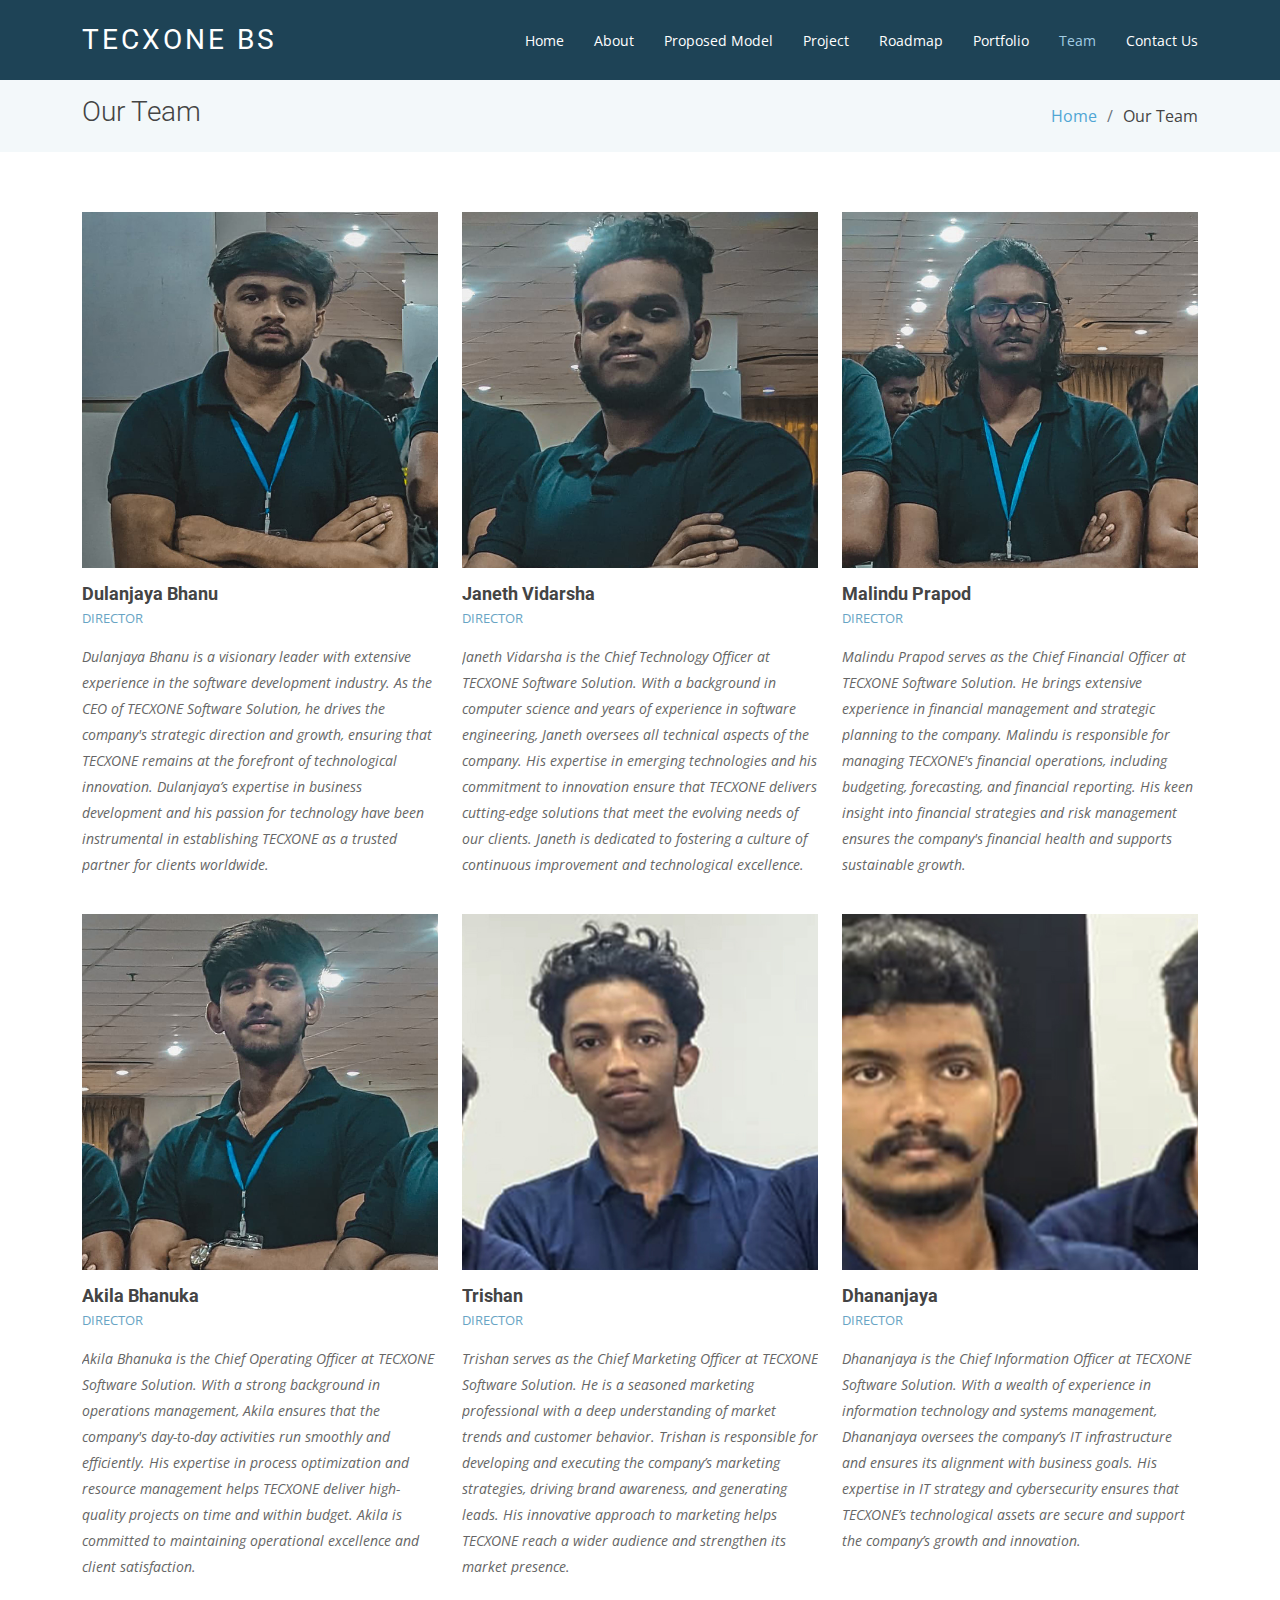
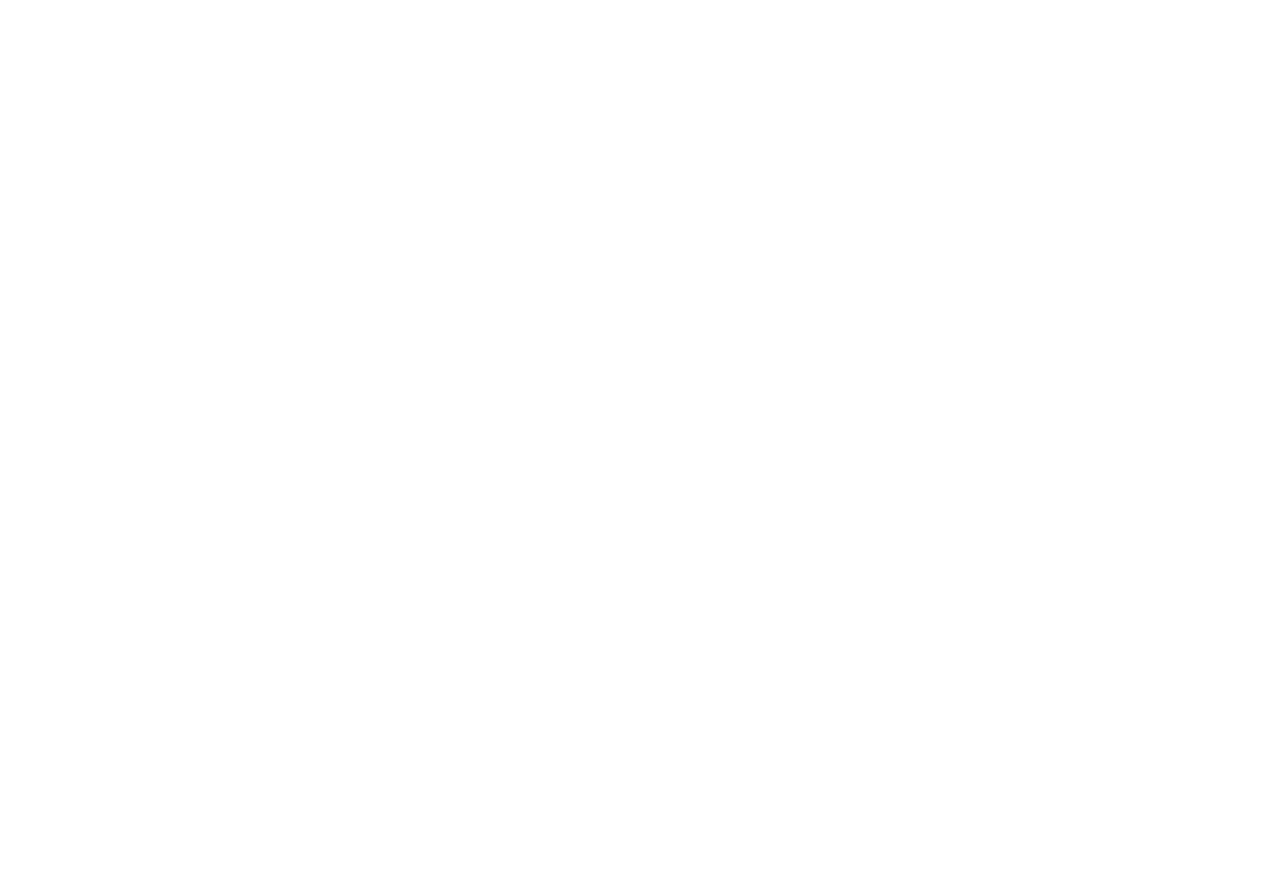
<file: team.html>
<!DOCTYPE html>
<html lang="en">

<head>
    <meta charset="utf-8">
    <meta content="width=device-width, initial-scale=1.0" name="viewport">

    <title>TECXONE Business Solution - Our Team</title>
    <meta content="" name="description">
    <meta content="" name="keywords">

    <!-- Favicons -->
    <link href="assets/img/favicon.png" rel="icon">
    <link href="assets/img/apple-touch-icon.png" rel="apple-touch-icon">

    <!-- Google Fonts -->
    <link href="https://fonts.googleapis.com/css?family=Open+Sans:300,300i,400,400i,600,600i,700,700i|Roboto:300,300i,400,400i,500,500i,700,700i&display=swap" rel="stylesheet">

    <!-- Vendor CSS Files -->
    <link href="assets/vendor/animate.css/animate.min.css" rel="stylesheet">
    <link href="assets/vendor/aos/aos.css" rel="stylesheet">
    <link href="assets/vendor/bootstrap/css/bootstrap.min.css" rel="stylesheet">
    <link href="assets/vendor/bootstrap-icons/bootstrap-icons.css" rel="stylesheet">
    <link href="assets/vendor/boxicons/css/boxicons.min.css" rel="stylesheet">
    <link href="assets/vendor/glightbox/css/glightbox.min.css" rel="stylesheet">
    <link href="assets/vendor/swiper/swiper-bundle.min.css" rel="stylesheet">

    <!-- Template Main CSS File -->
    <link href="assets/css/style.css" rel="stylesheet">
</head>

<body>

    <!-- ======= Header ======= -->
    <header id="header" class="fixed-top d-flex align-items-center ">
        <div class="container d-flex justify-content-between align-items-center">

            <div class="logo">
                <h1 class="text-light"><a href="index.html"><span>TECXONE BS</span></a></h1>
            </div>

            <nav id="navbar" class="navbar">
                <ul>
                    <li><a href="index.html">Home</a></li>
                    <li><a href="about.html">About</a></li>
                    <li><a href="services.html">Proposed Model</a></li>
                    <li><a href="blog-single.html">Project</a></li>
                    <li><a href="roadmap.html">Roadmap</a></li>
                    <li><a href="portfolio.html">Portfolio</a></li>
                    <li><a class="active" href="team.html">Team</a></li>
                    <li><a href="contact.html">Contact Us</a></li>
                </ul>
                <i class="bi bi-list mobile-nav-toggle"></i>
            </nav>
            <!-- .navbar -->

        </div>
    </header>
    <!-- End Header -->

    <main id="main">

        <!-- ======= Our Team Section ======= -->
        <section class="breadcrumbs">
            <div class="container">

                <div class="d-flex justify-content-between align-items-center">
                    <h2>Our Team</h2>
                    <ol>
                        <li><a href="index.html">Home</a></li>
                        <li>Our Team</li>
                    </ol>
                </div>

            </div>
        </section>
        <!-- End Our Team Section -->

        <!-- ======= Team Section ======= -->
        <section class="team" data-aos="fade-up" data-aos-easing="ease-in-out" data-aos-duration="500">
            <div class="container">

                <div class="row">

                    <div class="col-lg-4 col-md-6 d-flex align-items-stretch">
                        <div class="member">
                            <div class="member-img">
                                <img src="assets/img/team/team-1.jpg" class="img-fluid" alt="">
                                <div class="social">
                                    <a href=""><i class="bi bi-twitter"></i></a>
                                    <a href=""><i class="bi bi-facebook"></i></a>
                                    <a href=""><i class="bi bi-instagram"></i></a>
                                    <a href=""><i class="bi bi-linkedin"></i></a>
                                </div>
                            </div>
                            <div class="member-info">
                                <h4>Dulanjaya Bhanu</h4>
                                <span>Director</span>
                                <p>Dulanjaya Bhanu is a visionary leader with extensive experience in the software development industry. As the CEO of TECXONE Software Solution, he drives the company's strategic direction and growth, ensuring that TECXONE
                                    remains at the forefront of technological innovation. Dulanjaya’s expertise in business development and his passion for technology have been instrumental in establishing TECXONE as a trusted partner for clients worldwide.</p>
                            </div>
                        </div>
                    </div>

                    <div class="col-lg-4 col-md-6 d-flex align-items-stretch">
                        <div class="member">
                            <div class="member-img">
                                <img src="assets/img/team/team-2.jpg" class="img-fluid" alt="">
                                <div class="social">
                                    <a href=""><i class="bi bi-twitter"></i></a>
                                    <a href=""><i class="bi bi-facebook"></i></a>
                                    <a href=""><i class="bi bi-instagram"></i></a>
                                    <a href=""><i class="bi bi-linkedin"></i></a>
                                </div>
                            </div>
                            <div class="member-info">
                                <h4>Janeth Vidarsha</h4>
                                <span>Director</span>
                                <p>Janeth Vidarsha is the Chief Technology Officer at TECXONE Software Solution. With a background in computer science and years of experience in software engineering, Janeth oversees all technical aspects of the company.
                                    His expertise in emerging technologies and his commitment to innovation ensure that TECXONE delivers cutting-edge solutions that meet the evolving needs of our clients. Janeth is dedicated to fostering a culture of
                                    continuous improvement and technological excellence.</p>
                            </div>
                        </div>
                    </div>

                    <div class="col-lg-4 col-md-6 d-flex align-items-stretch">
                        <div class="member">
                            <div class="member-img">
                                <img src="assets/img/team/team-3.jpg" class="img-fluid" alt="">
                                <div class="social">
                                    <a href=""><i class="bi bi-twitter"></i></a>
                                    <a href=""><i class="bi bi-facebook"></i></a>
                                    <a href=""><i class="bi bi-instagram"></i></a>
                                    <a href=""><i class="bi bi-linkedin"></i></a>
                                </div>
                            </div>
                            <div class="member-info">
                                <h4>Malindu Prapod</h4>
                                <span>Director</span>
                                <p>Malindu Prapod serves as the Chief Financial Officer at TECXONE Software Solution. He brings extensive experience in financial management and strategic planning to the company. Malindu is responsible for managing TECXONE's
                                    financial operations, including budgeting, forecasting, and financial reporting. His keen insight into financial strategies and risk management ensures the company's financial health and supports sustainable growth.</p>
                            </div>
                        </div>
                    </div>

                    <div class="col-lg-4 col-md-6 d-flex align-items-stretch">
                        <div class="member">
                            <div class="member-img">
                                <img src="assets/img/team/team-4.jpg" class="img-fluid" alt="">
                                <div class="social">
                                    <a href=""><i class="bi bi-twitter"></i></a>
                                    <a href=""><i class="bi bi-facebook"></i></a>
                                    <a href=""><i class="bi bi-instagram"></i></a>
                                    <a href=""><i class="bi bi-linkedin"></i></a>
                                </div>
                            </div>
                            <div class="member-info">
                                <h4>Akila Bhanuka</h4>
                                <span>Director</span>
                                <p>Akila Bhanuka is the Chief Operating Officer at TECXONE Software Solution. With a strong background in operations management, Akila ensures that the company's day-to-day activities run smoothly and efficiently. His expertise
                                    in process optimization and resource management helps TECXONE deliver high-quality projects on time and within budget. Akila is committed to maintaining operational excellence and client satisfaction.</p>
                            </div>
                        </div>
                    </div>

                    <div class="col-lg-4 col-md-6 d-flex align-items-stretch">
                        <div class="member">
                            <div class="member-img">
                                <img src="assets/img/team/team-5.jpg" class="img-fluid" alt="">
                                <div class="social">
                                    <a href=""><i class="bi bi-twitter"></i></a>
                                    <a href=""><i class="bi bi-facebook"></i></a>
                                    <a href=""><i class="bi bi-instagram"></i></a>
                                    <a href=""><i class="bi bi-linkedin"></i></a>
                                </div>
                            </div>
                            <div class="member-info">
                                <h4>Trishan</h4>
                                <span>Director</span>
                                <p>Trishan serves as the Chief Marketing Officer at TECXONE Software Solution. He is a seasoned marketing professional with a deep understanding of market trends and customer behavior. Trishan is responsible for developing
                                    and executing the company’s marketing strategies, driving brand awareness, and generating leads. His innovative approach to marketing helps TECXONE reach a wider audience and strengthen its market presence.</p>
                            </div>
                        </div>
                    </div>

                    <div class="col-lg-4 col-md-6 d-flex align-items-stretch">
                        <div class="member">
                            <div class="member-img">
                                <img src="assets/img/team/team-6.jpg" class="img-fluid" alt="">
                                <div class="social">
                                    <a href=""><i class="bi bi-twitter"></i></a>
                                    <a href=""><i class="bi bi-facebook"></i></a>
                                    <a href=""><i class="bi bi-instagram"></i></a>
                                    <a href=""><i class="bi bi-linkedin"></i></a>
                                </div>
                            </div>
                            <div class="member-info">
                                <h4>Dhananjaya</h4>
                                <span>Director</span>
                                <p>Dhananjaya is the Chief Information Officer at TECXONE Software Solution. With a wealth of experience in information technology and systems management, Dhananjaya oversees the company’s IT infrastructure and ensures its
                                    alignment with business goals. His expertise in IT strategy and cybersecurity ensures that TECXONE’s technological assets are secure and support the company’s growth and innovation.</p>
                            </div>
                        </div>
                    </div>

                </div>

            </div>
        </section>
        <!-- End Team Section -->

    </main>
    <!-- End #main -->

    <!-- ======= Footer ======= -->
    <footer id="footer" data-aos="fade-up" data-aos-easing="ease-in-out" data-aos-duration="500">

        <div class="footer-newsletter">
            <div class="container">
                <div class="row">
                    <div class="col-lg-6">
                        <h4>Our Newsletter</h4>
                        <p>Subscribe to our newsletter to get more free tips.</p>
                    </div>
                    <div class="col-lg-6">
                        <form action="" method="post">
                            <input type="email" name="email"><input type="submit" value="Subscribe">
                        </form>
                    </div>
                </div>
            </div>
        </div>

        <div class="footer-top">
            <div class="container">
                <div class="row">

                    <div class="col-lg-3 col-md-6 footer-links">
                        <h4>Useful Links</h4>
                        <ul>
                            <li><i class="bx bx-chevron-right"></i> <a href="index.html">Home</a></li>
                            <li><i class="bx bx-chevron-right"></i> <a href="about.html">About us</a></li>
                            <li><i class="bx bx-chevron-right"></i> <a href="portfolio.html">Services</a></li>
                            <li><i class="bx bx-chevron-right"></i> <a href="#">Terms of service</a></li>
                            <li><i class="bx bx-chevron-right"></i> <a href="#">Privacy policy</a></li>
                        </ul>
                    </div>

                    <div class="col-lg-3 col-md-6 footer-links">
                        <h4>Our Services</h4>
                        <ul>
                            <li><i class="bx bx-chevron-right"></i> <a href="#">Business Model Design</a></li>
                            <li><i class="bx bx-chevron-right"></i> <a href="#">Product Management</a></li>
                            <li><i class="bx bx-chevron-right"></i> <a href="#">Marketing</a></li>
                        </ul>
                    </div>

                    <div class="col-lg-3 col-md-6 footer-contact">
                        <h4>Contact Us</h4>
                        <p>
                            6A 1/3, <br> Havelock Road, Colombo 05<br> Sri Lanka <br><br>
                            <strong>Phone:</strong> +714272243<br>
                            <strong>Email:</strong> info@tecxonebs.com<br>
                        </p>

                    </div>

                    <div class="col-lg-3 col-md-6 footer-info">
                        <h3>About Moderna</h3>
                        <p>TECXONE Business Solution is a leading business model design company dedicated to delivering innovative and efficient solutions for businesses. With a focus on cutting-edge technology and creative design, TECXONE Business Solution
                            excels in developing unique models that enhance operational efficiency and drive growth.</p>
                        <div class="social-links mt-3">
                            <a href="#" class="twitter"><i class="bx bxl-twitter"></i></a>
                            <a href="#" class="facebook"><i class="bx bxl-facebook"></i></a>
                            <a href="#" class="instagram"><i class="bx bxl-instagram"></i></a>
                            <a href="#" class="linkedin"><i class="bx bxl-linkedin"></i></a>
                        </div>
                    </div>

                </div>
            </div>
        </div>

        <div class="container">
            <div class="copyright">
                &copy; Copyright <strong><span>TECXONE Business Solution</span></strong>. All Rights Reserved
            </div>
            <div class="credits">
                Designed by <a href="https://github.com/dulanjayabhanu">Dulanjaya Bhanu</a>
            </div>
        </div>
    </footer>
    <!-- End Footer -->

    <a href="#" class="back-to-top d-flex align-items-center justify-content-center"><i class="bi bi-arrow-up-short"></i></a>

    <!-- Vendor JS Files -->
    <script src="assets/vendor/purecounter/purecounter_vanilla.js"></script>
    <script src="assets/vendor/aos/aos.js"></script>
    <script src="assets/vendor/bootstrap/js/bootstrap.bundle.min.js"></script>
    <script src="assets/vendor/glightbox/js/glightbox.min.js"></script>
    <script src="assets/vendor/isotope-layout/isotope.pkgd.min.js"></script>
    <script src="assets/vendor/swiper/swiper-bundle.min.js"></script>
    <script src="assets/vendor/waypoints/noframework.waypoints.js"></script>
    <script src="assets/vendor/php-email-form/validate.js"></script>

    <!-- Template Main JS File -->
    <script src="assets/js/main.js"></script>

</body>

</html>
</file>
<file: assets/css/style.css>
/*--------------------------------------------------------------
# General
--------------------------------------------------------------*/

body {
    font-family: "Open Sans", sans-serif;
    color: #444;
}

a {
    color: #4fa6d5;
    text-decoration: none;
}

a:hover {
    color: #45beff;
    text-decoration: none;
}

h1,
h2,
h3,
h4,
h5,
h6,
.font-primary {
    font-family: "Roboto", sans-serif;
}


/*--------------------------------------------------------------
# Back to top button
--------------------------------------------------------------*/

.back-to-top {
    position: fixed;
    visibility: hidden;
    opacity: 0;
    right: 15px;
    bottom: 15px;
    z-index: 99999;
    background: #68A4C4;
    width: 40px;
    height: 40px;
    border-radius: 4px;
    transition: all 0.4s;
}

.back-to-top i {
    font-size: 24px;
    color: #fff;
    line-height: 0;
}

.back-to-top:hover {
    background: #85b6cf;
    color: #fff;
}

.back-to-top.active {
    visibility: visible;
    opacity: 1;
}


/*--------------------------------------------------------------
# Header
--------------------------------------------------------------*/

#header {
    height: 80px;
    transition: all 0.5s;
    z-index: 997;
    transition: all 0.5s;
    background: #1e4356;
}

#header.header-transparent {
    background: none;
}

#header.header-scrolled {
    background: rgba(30, 67, 86, 0.8);
    height: 60px;
}

#header .logo h1 {
    font-size: 28px;
    margin: 0;
    padding: 4px 0;
    line-height: 1;
    font-weight: 400;
    letter-spacing: 3px;
    text-transform: uppercase;
}

#header .logo h1 a,
#header .logo h1 a:hover {
    color: #fff;
    text-decoration: none;
}

#header .logo img {
    padding: 0;
    margin: 0;
    max-height: 40px;
}

#main {
    margin-top: 80px;
}


/*--------------------------------------------------------------
# Navigation Menu
--------------------------------------------------------------*/


/**
* Desktop Navigation 
*/

.navbar {
    padding: 0;
}

.navbar ul {
    margin: 0;
    padding: 0;
    display: flex;
    list-style: none;
    align-items: center;
}

.navbar li {
    position: relative;
}

.navbar a,
.navbar a:focus {
    display: flex;
    align-items: center;
    justify-content: space-between;
    padding: 10px 0 10px 30px;
    font-family: "Open Sans", sans-serif;
    font-size: 14px;
    color: #fff;
    white-space: nowrap;
    transition: 0.3s;
}

.navbar a i,
.navbar a:focus i {
    font-size: 12px;
    line-height: 0;
    margin-left: 5px;
}

.navbar a:hover,
.navbar .active,
.navbar .active:focus,
.navbar li:hover>a {
    color: #a2cce3;
}

.navbar .dropdown ul {
    display: block;
    position: absolute;
    left: 14px;
    top: calc(100% + 30px);
    margin: 0;
    padding: 10px 0;
    z-index: 99;
    opacity: 0;
    visibility: hidden;
    background: #fff;
    box-shadow: 0px 0px 30px rgba(127, 137, 161, 0.25);
    transition: 0.3s;
}

.navbar .dropdown ul li {
    min-width: 200px;
}

.navbar .dropdown ul a {
    padding: 10px 20px;
    font-size: 14px;
    text-transform: none;
    color: #1c3745;
}

.navbar .dropdown ul a i {
    font-size: 12px;
}

.navbar .dropdown ul a:hover,
.navbar .dropdown ul .active:hover,
.navbar .dropdown ul li:hover>a {
    color: #68A4C4;
}

.navbar .dropdown:hover>ul {
    opacity: 1;
    top: 100%;
    visibility: visible;
}

.navbar .dropdown .dropdown ul {
    top: 0;
    left: calc(100% - 30px);
    visibility: hidden;
}

.navbar .dropdown .dropdown:hover>ul {
    opacity: 1;
    top: 0;
    left: 100%;
    visibility: visible;
}

@media (max-width: 1366px) {
    .navbar .dropdown .dropdown ul {
        left: -90%;
    }
    .navbar .dropdown .dropdown:hover>ul {
        left: -100%;
    }
}


/**
* Mobile Navigation 
*/

.mobile-nav-toggle {
    color: #fff;
    font-size: 28px;
    cursor: pointer;
    display: none;
    line-height: 0;
    transition: 0.5s;
}

@media (max-width: 991px) {
    .mobile-nav-toggle {
        display: block;
    }
    .navbar ul {
        display: none;
    }
}

.navbar-mobile {
    position: fixed;
    overflow: hidden;
    top: 0;
    right: 0;
    left: 0;
    bottom: 0;
    background: rgba(17, 38, 48, 0.9);
    transition: 0.3s;
}

.navbar-mobile .mobile-nav-toggle {
    position: absolute;
    top: 15px;
    right: 15px;
}

.navbar-mobile ul {
    display: block;
    position: absolute;
    top: 55px;
    right: 15px;
    bottom: 15px;
    left: 15px;
    padding: 10px 0;
    background-color: #fff;
    overflow-y: auto;
    transition: 0.3s;
}

.navbar-mobile a,
.navbar-mobile a:focus {
    padding: 10px 20px;
    font-size: 15px;
    color: #1e4356;
}

.navbar-mobile a:hover,
.navbar-mobile .active,
.navbar-mobile li:hover>a {
    color: #68A4C4;
}

.navbar-mobile .getstarted,
.navbar-mobile .getstarted:focus {
    margin: 15px;
}

.navbar-mobile .dropdown ul {
    position: static;
    display: none;
    margin: 10px 20px;
    padding: 10px 0;
    z-index: 99;
    opacity: 1;
    visibility: visible;
    background: #fff;
    box-shadow: 0px 0px 30px rgba(127, 137, 161, 0.25);
}

.navbar-mobile .dropdown ul li {
    min-width: 200px;
}

.navbar-mobile .dropdown ul a {
    padding: 10px 20px;
}

.navbar-mobile .dropdown ul a i {
    font-size: 12px;
}

.navbar-mobile .dropdown ul a:hover,
.navbar-mobile .dropdown ul .active:hover,
.navbar-mobile .dropdown ul li:hover>a {
    color: #68A4C4;
}

.navbar-mobile .dropdown>.dropdown-active {
    display: block;
}


/*--------------------------------------------------------------
# Hero Section
--------------------------------------------------------------*/

#hero {
    width: 100%;
    height: 90vh;
    overflow: hidden;
    position: relative;
}

#hero::after {
    content: "";
    position: absolute;
    left: 50%;
    top: 0;
    width: 130%;
    height: 95%;
    background: linear-gradient(to right, rgba(30, 67, 86, 0.8), rgba(30, 67, 86, 0.6)), url("../img/hero-bg.jpg") center top no-repeat;
    z-index: 0;
    border-radius: 0 0 50% 50%;
    transform: translateX(-50%) rotate(0deg);
}

#hero::before {
    content: "";
    position: absolute;
    left: 50%;
    top: 0;
    width: 130%;
    height: 96%;
    background: #68A4C4;
    opacity: 0.3;
    z-index: 0;
    border-radius: 0 0 50% 50%;
    transform: translateX(-50%) translateY(18px) rotate(2deg);
}

#hero .carousel-container {
    display: flex;
    justify-content: center;
    align-items: center;
    flex-direction: column;
    text-align: center;
    bottom: 0;
    top: 0;
    left: 0;
    right: 0;
}

#hero h2 {
    color: #fff;
    margin-bottom: 30px;
    font-size: 48px;
    font-weight: 700;
}

#hero p {
    width: 80%;
    animation-delay: 0.4s;
    margin: 0 auto 30px auto;
    color: #fff;
}

#hero .carousel-control-prev,
#hero .carousel-control-next {
    width: 10%;
}

#hero .carousel-control-next-icon,
#hero .carousel-control-prev-icon {
    background: none;
    font-size: 48px;
    line-height: 1;
    width: auto;
    height: auto;
}

#hero .btn-get-started {
    font-family: "Roboto", sans-serif;
    font-weight: 500;
    font-size: 14px;
    letter-spacing: 1px;
    display: inline-block;
    padding: 12px 32px;
    border-radius: 50px;
    transition: 0.5s;
    line-height: 1;
    margin: 10px;
    color: #fff;
    animation-delay: 0.8s;
    border: 2px solid #68A4C4;
}

#hero .btn-get-started:hover {
    background: #68A4C4;
    color: #fff;
    text-decoration: none;
}

@media (min-width: 1024px) {
    #hero p {
        width: 60%;
    }
    #hero .carousel-control-prev,
    #hero .carousel-control-next {
        width: 5%;
    }
}

@media (max-width: 768px) {
    #hero::after {
        width: 180%;
        height: 95%;
        border-radius: 0 0 50% 50%;
        transform: translateX(-50%) rotate(0deg);
    }
    #hero::before {
        top: 0;
        width: 180%;
        height: 94%;
        border-radius: 0 0 50% 50%;
        transform: translateX(-50%) translateY(20px) rotate(4deg);
    }
}

@media (max-width: 575px) {
    #hero h2 {
        font-size: 30px;
    }
    #hero::after {
        left: 40%;
        top: 0;
        width: 200%;
        height: 95%;
        border-radius: 0 0 50% 50%;
        transform: translateX(-50%) rotate(0deg);
    }
    #hero::before {
        left: 50%;
        top: 0;
        width: 200%;
        height: 94%;
        border-radius: 0 0 50% 50%;
        transform: translateX(-50%) translateY(20px) rotate(4deg);
    }
}


/*--------------------------------------------------------------
# Hero No Slider Section
--------------------------------------------------------------*/

#hero-no-slider {
    width: 100%;
    height: 100vh;
    overflow: hidden;
    position: relative;
    text-align: center;
}

#hero-no-slider::before {
    content: "";
    position: absolute;
    left: 0;
    top: 0;
    right: 0;
    bottom: 0;
    background: linear-gradient(to right, rgba(19, 19, 19, 0.8), rgba(25, 63, 82, 0.6)), url("../img/hero-bg.jpg") center top no-repeat;
}

#hero-no-slider h2 {
    color: #fff;
    margin-bottom: 15px;
    font-size: 48px;
    font-weight: 700;
}

#hero-no-slider p {
    color: #fff;
}

#hero-no-slider .btn-get-started {
    font-family: "Roboto", sans-serif;
    font-weight: 500;
    font-size: 14px;
    letter-spacing: 1px;
    display: inline-block;
    padding: 12px 32px;
    border-radius: 50px;
    transition: 0.5s;
    line-height: 1;
    margin: 10px;
    color: #fff;
    animation-delay: 0.8s;
    border: 2px solid #68A4C4;
}

#hero-no-slider .btn-get-started:hover {
    background: #68A4C4;
    color: #fff;
    text-decoration: none;
}

@media (max-width: 575px) {
    #hero-no-slider h2 {
        font-size: 30px;
    }
}


/*--------------------------------------------------------------
# Sections General
--------------------------------------------------------------*/

section {
    padding: 60px 0;
}

.section-bg {
    background-color: #f3f8fa;
}

.section-title {
    text-align: center;
    padding-bottom: 30px;
}

.section-title h2 {
    font-size: 28px;
    font-weight: 400;
    margin-bottom: 20px;
    padding-bottom: 20px;
    position: relative;
}

.section-title h2::before {
    content: "";
    position: absolute;
    display: block;
    width: 120px;
    height: 1px;
    background: #ddd;
    bottom: 1px;
    left: calc(50% - 60px);
}

.section-title h2::after {
    content: "";
    position: absolute;
    display: block;
    width: 40px;
    height: 3px;
    background: #68A4C4;
    bottom: 0;
    left: calc(50% - 20px);
}

.section-title p {
    margin-bottom: 0;
}


/*--------------------------------------------------------------
# Breadcrumbs
--------------------------------------------------------------*/

.breadcrumbs {
    padding: 15px 0;
    background-color: #f3f8fa;
    min-height: 40px;
}

.breadcrumbs h2 {
    font-size: 28px;
    font-weight: 300;
}

.breadcrumbs ol {
    display: flex;
    flex-wrap: wrap;
    list-style: none;
    padding: 0;
    margin: 0;
}

.breadcrumbs ol li+li {
    padding-left: 10px;
}

.breadcrumbs ol li+li::before {
    display: inline-block;
    padding-right: 10px;
    color: #6c757d;
    content: "/";
}

@media (max-width: 768px) {
    .breadcrumbs .d-flex {
        display: block !important;
    }
    .breadcrumbs ol {
        display: block;
    }
    .breadcrumbs ol li {
        display: inline-block;
    }
}


/*--------------------------------------------------------------
# Our Services
--------------------------------------------------------------*/

.services {
    padding-bottom: 20px;
}

.services .icon-box {
    padding: 30px;
    position: relative;
    overflow: hidden;
    margin: 0 0 40px 0;
    background: #fff;
    box-shadow: 0 5px 26px 0 rgba(68, 88, 144, 0.14);
    transition: all 0.3s ease-in-out;
    text-align: center;
    border: 1px solid #fff;
}

.services .icon {
    margin: 0 auto 20px auto;
    padding-top: 17px;
    display: inline-block;
    text-align: center;
    border-radius: 50%;
    width: 72px;
    height: 72px;
}

.services .icon i {
    font-size: 36px;
    line-height: 1;
}

.services .title {
    font-weight: 700;
    margin-bottom: 15px;
    font-size: 18px;
}

.services .title a {
    color: #111;
}

.services .description {
    font-size: 15px;
    line-height: 28px;
    margin-bottom: 0;
}

.services .icon-box-pink .icon {
    background: #fceef3;
}

.services .icon-box-pink .icon i {
    color: #ff689b;
}

.services .icon-box-pink:hover {
    border-color: #ff689b;
}

.services .icon-box-cyan .icon {
    background: #e6fdfc;
}

.services .icon-box-cyan .icon i {
    color: #3fcdc7;
}

.services .icon-box-cyan:hover {
    border-color: #3fcdc7;
}

.services .icon-box-green .icon {
    background: #eafde7;
}

.services .icon-box-green .icon i {
    color: #41cf2e;
}

.services .icon-box-green:hover {
    border-color: #41cf2e;
}

.services .icon-box-blue .icon {
    background: #e1eeff;
}

.services .icon-box-blue .icon i {
    color: #2282ff;
}

.services .icon-box-blue:hover {
    border-color: #2282ff;
}


/*--------------------------------------------------------------
# Why Us
--------------------------------------------------------------*/

.why-us .container {
    box-shadow: 0 5px 25px 0 rgba(214, 215, 216, 0.6);
    background: #fff;
}

.why-us .icon-box+.icon-box {
    margin-top: 50px;
}

.why-us .icon-box .icon {
    float: left;
    display: flex;
    align-items: center;
    justify-content: center;
    width: 72px;
    height: 72px;
    background: #f3f8fa;
    border-radius: 6px;
    transition: 0.5s;
}

.why-us .icon-box .icon i {
    color: #68A4C4;
    font-size: 32px;
}

.why-us .icon-box:hover .icon {
    background: #68A4C4;
}

.why-us .icon-box:hover .icon i {
    color: #fff;
}

.why-us .icon-box .title {
    margin-left: 95px;
    font-weight: 700;
    margin-bottom: 10px;
    font-size: 18px;
    text-transform: uppercase;
}

.why-us .icon-box .title a {
    color: #343a40;
    transition: 0.3s;
}

.why-us .icon-box .title a:hover {
    color: #68A4C4;
}

.why-us .icon-box .description {
    margin-left: 95px;
    line-height: 24px;
    font-size: 14px;
}

.why-us .video-box {
    position: relative;
}

.why-us .video-box img {
    padding-top: 15px;
    padding-bottom: 15px;
}

.why-us .play-btn {
    width: 94px;
    height: 94px;
    background: radial-gradient(#68A4C4 50%, rgba(104, 164, 196, 0.4) 52%);
    border-radius: 50%;
    display: block;
    position: absolute;
    left: calc(50% - 47px);
    top: calc(50% - 47px);
    overflow: hidden;
}

.why-us .play-btn::after {
    content: "";
    position: absolute;
    left: 50%;
    top: 50%;
    transform: translateX(-40%) translateY(-50%);
    width: 0;
    height: 0;
    border-top: 10px solid transparent;
    border-bottom: 10px solid transparent;
    border-left: 15px solid #fff;
    z-index: 100;
    transition: all 400ms cubic-bezier(0.55, 0.055, 0.675, 0.19);
}

.why-us .play-btn::before {
    content: "";
    position: absolute;
    width: 120px;
    height: 120px;
    animation-delay: 0s;
    animation: pulsate-btn 2s;
    animation-direction: forwards;
    animation-iteration-count: infinite;
    animation-timing-function: steps;
    opacity: 1;
    border-radius: 50%;
    border: 5px solid rgba(104, 164, 196, 0.7);
    top: -15%;
    left: -15%;
    background: rgba(198, 16, 0, 0);
}

.why-us .play-btn:hover::after {
    border-left: 15px solid #68A4C4;
    transform: scale(20);
}

.why-us .play-btn:hover::before {
    content: "";
    position: absolute;
    left: 50%;
    top: 50%;
    transform: translateX(-40%) translateY(-50%);
    width: 0;
    height: 0;
    border: none;
    border-top: 10px solid transparent;
    border-bottom: 10px solid transparent;
    border-left: 15px solid #fff;
    z-index: 200;
    animation: none;
    border-radius: 0;
}

@keyframes pulsate-btn {
    0% {
        transform: scale(0.6, 0.6);
        opacity: 1;
    }
    100% {
        transform: scale(1, 1);
        opacity: 0;
    }
}


/*--------------------------------------------------------------
# Features
--------------------------------------------------------------*/

.features .row+.row {
    margin-top: 100px;
}

.features h3 {
    font-weight: 400;
    font-size: 24px;
}

.features ul {
    list-style: none;
    padding: 0;
}

.features ul li {
    padding-bottom: 10px;
}

.features ul i {
    font-size: 20px;
    padding-right: 4px;
    color: #68A4C4;
}

.features p:last-child {
    margin-bottom: 0;
}


/*--------------------------------------------------------------
# About
--------------------------------------------------------------*/

.about h3 {
    font-weight: 400;
    font-size: 26px;
}

.about ul {
    list-style: none;
    padding: 0;
}

.about ul li {
    padding-bottom: 10px;
}

.about ul i {
    font-size: 20px;
    padding-right: 4px;
    color: #68A4C4;
}

.about p:last-child {
    margin-bottom: 0;
}


/*--------------------------------------------------------------
# Facts
--------------------------------------------------------------*/

.facts .counters span {
    font-size: 48px;
    display: block;
    color: #68A4C4;
}

.facts .counters p {
    padding: 0;
    margin: 0 0 20px 0;
    font-family: "Roboto", sans-serif;
    font-size: 14px;
}


/*--------------------------------------------------------------
# Clients
--------------------------------------------------------------*/

.clients .swiper-wrapper {
    height: auto;
}

.clients .swiper-pagination {
    margin-top: 30px;
    position: relative;
}

.clients .swiper-pagination .swiper-pagination-bullet {
    width: 12px;
    height: 12px;
    opacity: 1;
    background-color: rgba(0, 0, 0, 0.2);
}

.clients .swiper-pagination .swiper-pagination-bullet-active {
    background-color: #68A4C4;
}


/*--------------------------------------------------------------
# Our Skills
--------------------------------------------------------------*/

.skills {
    padding: 60px 0;
}

.skills .progress {
    height: 35px;
    margin-bottom: 10px;
}

.skills .progress .skill {
    line-height: 35px;
    padding: 0;
    margin: 0 0 0 20px;
    text-transform: uppercase;
}

.skills .progress .skill .val {
    float: right;
    font-style: normal;
    margin: 0 20px 0 0;
}

.skills .progress-bar {
    width: 1px;
    text-align: left;
    transition: 0.9s;
}


/*--------------------------------------------------------------
# Tetstimonials
--------------------------------------------------------------*/

.testimonials {
    padding: 60px 0;
}

.testimonials .section-header {
    margin-bottom: 40px;
}

.testimonials .testimonials-carousel {
    overflow: hidden;
}

.testimonials .testimonial-item {
    text-align: center;
}

.testimonials .testimonial-item .testimonial-img {
    width: 120px;
    border-radius: 50%;
    border: 4px solid #fff;
    margin: 0 auto;
}

.testimonials .testimonial-item h3 {
    font-size: 20px;
    font-weight: bold;
    margin: 10px 0 5px 0;
    color: #111;
}

.testimonials .testimonial-item h4 {
    font-size: 14px;
    color: #999;
    margin: 0 0 15px 0;
}

.testimonials .testimonial-item .quote-icon-left,
.testimonials .testimonial-item .quote-icon-right {
    color: #fbfcfd;
    font-size: 26px;
}

.testimonials .testimonial-item .quote-icon-left {
    display: inline-block;
    left: -5px;
    position: relative;
}

.testimonials .testimonial-item .quote-icon-right {
    display: inline-block;
    right: -5px;
    position: relative;
    top: 10px;
}

.testimonials .testimonial-item p {
    font-style: italic;
    margin: 0 auto 15px auto;
}

.testimonials .swiper-pagination {
    margin-top: 20px;
    position: relative;
}

.testimonials .swiper-pagination .swiper-pagination-bullet {
    width: 12px;
    height: 12px;
    background-color: #fff;
    opacity: 1;
    border: 1px solid #68A4C4;
}

.testimonials .swiper-pagination .swiper-pagination-bullet-active {
    background-color: #68A4C4;
}


/*--------------------------------------------------------------
# Service Details
--------------------------------------------------------------*/

.service-details {
    padding-bottom: 10px;
}

.service-details .card {
    border: 0;
    padding: 0 30px;
    margin-bottom: 60px;
    position: relative;
}

.service-details .card-img {
    width: calc(100% + 60px);
    margin-left: -30px;
    overflow: hidden;
    z-index: 9;
    border-radius: 0;
}

.service-details .card-img img {
    max-width: 100%;
    transition: all 0.3s ease-in-out;
}

.service-details .card-body {
    z-index: 10;
    background: #fff;
    border-top: 4px solid #fff;
    padding: 30px;
    box-shadow: 0px 2px 15px rgba(0, 0, 0, 0.1);
    margin-top: -60px;
    transition: 0.3s;
}

.service-details .card-title {
    font-weight: 700;
    text-align: center;
    margin-bottom: 20px;
}

.service-details .card-title a {
    color: #1e4356;
    transition: 0.3s;
}

.service-details .card-text {
    color: #5e5e5e;
}

.service-details .read-more a {
    color: #777777;
    text-transform: uppercase;
    font-weight: 600;
    font-size: 12px;
    transition: 0.3s;
}

.service-details .read-more a:hover {
    color: #68A4C4;
}

.service-details .card:hover img {
    transform: scale(1.1);
}

.service-details .card:hover .card-body {
    border-color: #68A4C4;
}

.service-details .card:hover .card-body .card-title a {
    color: #68A4C4;
}


/*--------------------------------------------------------------
# Pricing
--------------------------------------------------------------*/

.pricing .row {
    padding-top: 40px;
}

.pricing .box {
    padding: 40px;
    margin-bottom: 30px;
    box-shadow: 0px 0px 30px rgba(73, 78, 92, 0.15);
    background: #fff;
    text-align: center;
}

.pricing h3 {
    font-weight: 300;
    margin-bottom: 15px;
    font-size: 28px;
}

.pricing h4 {
    font-size: 46px;
    color: #68A4C4;
    font-weight: 400;
    font-family: "Open Sans", sans-serif;
    margin-bottom: 25px;
}

.pricing h4 span {
    color: #bababa;
    font-size: 18px;
    display: block;
}

.pricing ul {
    padding: 0;
    list-style: none;
    color: #999;
    text-align: left;
    line-height: 20px;
}

.pricing ul li {
    padding-bottom: 12px;
}

.pricing ul i {
    color: #68A4C4;
    font-size: 18px;
    padding-right: 4px;
}

.pricing ul .na {
    color: #ccc;
}

.pricing ul .na i {
    color: #ccc;
}

.pricing ul .na span {
    text-decoration: line-through;
}

.pricing .get-started-btn {
    background: #1e4356;
    display: inline-block;
    padding: 6px 30px;
    border-radius: 20px;
    color: #fff;
    transition: none;
    font-size: 14px;
    font-weight: 400;
    font-family: "Roboto", sans-serif;
    transition: 0.3s;
}

.pricing .get-started-btn:hover {
    background: #68A4C4;
}

.pricing .featured {
    z-index: 10;
    margin: -30px -5px 0 -5px;
}

.pricing .featured .get-started-btn {
    background: #68A4C4;
}

.pricing .featured .get-started-btn:hover {
    background: #85b6cf;
}

@media (max-width: 992px) {
    .pricing .box {
        max-width: 60%;
        margin: 0 auto 30px auto;
    }
}

@media (max-width: 767px) {
    .pricing .box {
        max-width: 80%;
        margin: 0 auto 30px auto;
    }
}

@media (max-width: 420px) {
    .pricing .box {
        max-width: 100%;
        margin: 0 auto 30px auto;
    }
}


/*--------------------------------------------------------------
# Portfolio
--------------------------------------------------------------*/

.portfolio {
    padding-bottom: 60px;
}

.portfolio #portfolio-flters {
    padding: 0;
    margin: 0 0 35px 0;
    list-style: none;
    text-align: center;
}

.portfolio #portfolio-flters li {
    cursor: pointer;
    margin: 0 12px 5px 12px;
    display: inline-block;
    padding: 0 4px 6px 4px;
    font-size: 16px;
    font-weight: 500;
    line-height: 20px;
    color: #444;
    transition: all 0.3s ease-in-out;
    border-bottom: 2px solid #fff;
    font-family: "Roboto", sans-serif;
}

.portfolio #portfolio-flters li:hover,
.portfolio #portfolio-flters li.filter-active {
    border-color: #68A4C4;
    color: #68A4C4;
}

.portfolio .portfolio-item {
    background: #1e4356;
    overflow: hidden;
    min-height: 200px;
    position: relative;
    border-radius: 4px;
    margin: 0 0 30px 0;
}

.portfolio .portfolio-item img {
    transition: all 0.3s ease-in-out;
}

.portfolio .portfolio-item .portfolio-info {
    opacity: 0;
    position: absolute;
    transition: all 0.3s linear;
    text-align: center;
    top: 10%;
    left: 0;
    right: 0;
}

.portfolio .portfolio-item .portfolio-info h3 {
    font-size: 22px;
    color: #fff;
    font-weight: bold;
}

.portfolio .portfolio-item .portfolio-info a i {
    color: rgba(255, 255, 255, 0.6);
    font-size: 28px;
    transition: 0.3s;
}

.portfolio .portfolio-item .portfolio-info a i:hover {
    color: white;
}

.portfolio .portfolio-item:hover img {
    opacity: 0.6;
    transform: scale(1.1);
}

.portfolio .portfolio-item:hover .portfolio-info {
    opacity: 1;
    top: calc(50% - 30px);
}


/*--------------------------------------------------------------
# Portfolio Details
--------------------------------------------------------------*/

.portfolio-details {
    padding-top: 40px;
}

.portfolio-details .portfolio-details-slider img {
    width: 100%;
}

.portfolio-details .portfolio-details-slider .swiper-pagination {
    margin-top: 20px;
    position: relative;
}

.portfolio-details .portfolio-details-slider .swiper-pagination .swiper-pagination-bullet {
    width: 12px;
    height: 12px;
    background-color: #fff;
    opacity: 1;
    border: 1px solid #68A4C4;
}

.portfolio-details .portfolio-details-slider .swiper-pagination .swiper-pagination-bullet-active {
    background-color: #68A4C4;
}

.portfolio-details .portfolio-info {
    padding: 30px;
    box-shadow: 0px 0 30px rgba(30, 67, 86, 0.08);
}

.portfolio-details .portfolio-info h3 {
    font-size: 22px;
    font-weight: 700;
    margin-bottom: 20px;
    padding-bottom: 20px;
    border-bottom: 1px solid #eee;
}

.portfolio-details .portfolio-info ul {
    list-style: none;
    padding: 0;
    font-size: 15px;
}

.portfolio-details .portfolio-info ul li+li {
    margin-top: 10px;
}

.portfolio-details .portfolio-description {
    padding-top: 30px;
}

.portfolio-details .portfolio-description h2 {
    font-size: 26px;
    font-weight: 700;
    margin-bottom: 20px;
}

.portfolio-details .portfolio-description p {
    padding: 0;
}


/*--------------------------------------------------------------
# Team
--------------------------------------------------------------*/

.team {
    background: #fff;
    padding-bottom: 30px;
}

.team .member {
    margin-bottom: 20px;
    overflow: hidden;
}

.team .member .member-img {
    position: relative;
    overflow: hidden;
}

.team .member .social {
    position: absolute;
    left: 0;
    bottom: -40px;
    right: 0;
    height: 40px;
    opacity: 0;
    transition: bottom ease-in-out 0.4s;
    text-align: center;
    background: rgba(30, 67, 86, 0.8);
    display: flex;
    align-items: center;
    justify-content: center;
}

.team .member .social a {
    transition: color 0.3s;
    color: #fff;
    margin: 0 12px;
    display: inline-block;
}

.team .member .social a:hover {
    color: #68A4C4;
}

.team .member .social i {
    font-size: 18px;
    margin: 0 2px;
}

.team .member .member-info h4 {
    font-weight: 700;
    margin: 15px 0 5px 0;
    font-size: 18px;
}

.team .member .member-info span {
    display: block;
    font-size: 13px;
    text-transform: uppercase;
    font-weight: 400;
    margin-bottom: 15px;
    color: #68A4C4;
}

.team .member .member-info p {
    font-style: italic;
    font-size: 14px;
    line-height: 26px;
    color: #666;
}

.team .member:hover .social {
    bottom: 0;
    opacity: 1;
    transition: bottom ease-in-out 0.4s;
}

.team .member:hover .social a,
.team .member:hover .social i {
    line-height: 0;
    font-size: 18px;
}


/*--------------------------------------------------------------
# Contact
--------------------------------------------------------------*/

.contact {
    padding-bottom: 30px;
}

.contact .info-box {
    color: #444;
    text-align: center;
    box-shadow: 0 0 30px rgba(214, 215, 216, 0.6);
    padding: 20px 0 30px 0;
    margin-bottom: 30px;
}

.contact .info-box i {
    font-size: 32px;
    color: #68A4C4;
    border-radius: 50%;
    padding: 8px;
    border: 2px dotted #a2cce3;
}

.contact .info-box h3 {
    font-size: 20px;
    color: #666;
    font-weight: 700;
    margin: 10px 0;
}

.contact .info-box p {
    padding: 0;
    line-height: 24px;
    font-size: 14px;
    margin-bottom: 0;
}

.contact .php-email-form {
    box-shadow: 0 0 30px rgba(214, 215, 216, 0.6);
    padding: 30px;
    margin-bottom: 30px;
}

.contact .php-email-form .error-message {
    display: none;
    color: #fff;
    background: #ed3c0d;
    text-align: left;
    padding: 15px;
    font-weight: 600;
}

.contact .php-email-form .error-message br+br {
    margin-top: 25px;
}

.contact .php-email-form .sent-message {
    display: none;
    color: #fff;
    background: #18d26e;
    text-align: center;
    padding: 15px;
    font-weight: 600;
}

.contact .php-email-form .loading {
    display: none;
    background: #fff;
    text-align: center;
    padding: 15px;
}

.contact .php-email-form .loading:before {
    content: "";
    display: inline-block;
    border-radius: 50%;
    width: 24px;
    height: 24px;
    margin: 0 10px -6px 0;
    border: 3px solid #18d26e;
    border-top-color: #eee;
    animation: animate-loading 1s linear infinite;
}

.contact .php-email-form input,
.contact .php-email-form textarea {
    border-radius: 0;
    box-shadow: none;
    font-size: 14px;
}

.contact .php-email-form input::focus,
.contact .php-email-form textarea::focus {
    background-color: #68A4C4;
}

.contact .php-email-form input {
    padding: 10px 15px;
}

.contact .php-email-form textarea {
    padding: 12px 15px;
}

.contact .php-email-form button[type=submit] {
    background: #68A4C4;
    border: 0;
    padding: 10px 24px;
    color: #fff;
    transition: 0.4s;
}

.contact .php-email-form button[type=submit]:hover {
    background: #8dbad2;
}

@keyframes animate-loading {
    0% {
        transform: rotate(0deg);
    }
    100% {
        transform: rotate(360deg);
    }
}


/*--------------------------------------------------------------
# Map
--------------------------------------------------------------*/

.map {
    padding: 0;
    margin-bottom: -6px;
}

.map iframe {
    width: 100%;
    height: 380px;
}


/*--------------------------------------------------------------
# Blog
--------------------------------------------------------------*/

.blog {
    padding: 40px 0 20px 0;
}

.blog .entry {
    padding: 30px;
    margin-bottom: 60px;
    box-shadow: 0 4px 16px rgba(0, 0, 0, 0.1);
}

.blog .entry .entry-img {
    max-height: 440px;
    margin: -30px -30px 20px -30px;
    overflow: hidden;
}

.blog .entry .entry-title {
    font-size: 28px;
    font-weight: bold;
    padding: 0;
    margin: 0 0 20px 0;
}

.blog .entry .entry-title a {
    color: #1e4356;
    transition: 0.3s;
}

.blog .entry .entry-title a:hover {
    color: #68A4C4;
}

.blog .entry .entry-meta {
    margin-bottom: 15px;
    color: #72afce;
}

.blog .entry .entry-meta ul {
    display: flex;
    flex-wrap: wrap;
    list-style: none;
    align-items: center;
    padding: 0;
    margin: 0;
}

.blog .entry .entry-meta ul li+li {
    padding-left: 20px;
}

.blog .entry .entry-meta i {
    font-size: 16px;
    margin-right: 8px;
    line-height: 0;
}

.blog .entry .entry-meta a {
    color: #777777;
    font-size: 14px;
    display: inline-block;
    line-height: 1;
}

.blog .entry .entry-content p {
    line-height: 24px;
}

.blog .entry .entry-content .read-more {
    -moz-text-align-last: right;
    text-align-last: right;
}

.blog .entry .entry-content .read-more a {
    display: inline-block;
    background: #68A4C4;
    color: #fff;
    padding: 6px 20px;
    transition: 0.3s;
    font-size: 14px;
}

.blog .entry .entry-content .read-more a:hover {
    background: #7aafcb;
}

.blog .entry .entry-content h3 {
    font-size: 22px;
    margin-top: 30px;
    font-weight: bold;
}

.blog .entry .entry-content blockquote {
    overflow: hidden;
    background-color: #fafafa;
    padding: 60px;
    position: relative;
    text-align: center;
    margin: 20px 0;
}

.blog .entry .entry-content blockquote p {
    color: #444;
    line-height: 1.6;
    margin-bottom: 0;
    font-style: italic;
    font-weight: 500;
    font-size: 22px;
}

.blog .entry .entry-content blockquote::after {
    content: "";
    position: absolute;
    left: 0;
    top: 0;
    bottom: 0;
    width: 3px;
    background-color: #1e4356;
    margin-top: 20px;
    margin-bottom: 20px;
}

.blog .entry .entry-footer {
    padding-top: 10px;
    border-top: 1px solid #e6e6e6;
}

.blog .entry .entry-footer i {
    color: #4c99c1;
    display: inline;
}

.blog .entry .entry-footer a {
    color: #255269;
    transition: 0.3s;
}

.blog .entry .entry-footer a:hover {
    color: #68A4C4;
}

.blog .entry .entry-footer .cats {
    list-style: none;
    display: inline;
    padding: 0 20px 0 0;
    font-size: 14px;
}

.blog .entry .entry-footer .cats li {
    display: inline-block;
}

.blog .entry .entry-footer .tags {
    list-style: none;
    display: inline;
    padding: 0;
    font-size: 14px;
}

.blog .entry .entry-footer .tags li {
    display: inline-block;
}

.blog .entry .entry-footer .tags li+li::before {
    padding-right: 6px;
    color: #6c757d;
    content: ",";
}

.blog .entry .entry-footer .share {
    font-size: 16px;
}

.blog .entry .entry-footer .share i {
    padding-left: 5px;
}

.blog .entry-single {
    margin-bottom: 30px;
}

.blog .blog-author {
    padding: 20px;
    margin-bottom: 30px;
    box-shadow: 0 4px 16px rgba(0, 0, 0, 0.1);
}

.blog .blog-author img {
    width: 120px;
    margin-right: 20px;
}

.blog .blog-author h4 {
    font-weight: 600;
    font-size: 22px;
    margin-bottom: 0px;
    padding: 0;
    color: #1e4356;
}

.blog .blog-author .social-links {
    margin: 0 10px 10px 0;
}

.blog .blog-author .social-links a {
    color: rgba(30, 67, 86, 0.5);
    margin-right: 5px;
}

.blog .blog-author p {
    font-style: italic;
    color: #b7b7b7;
}

.blog .blog-comments {
    margin-bottom: 30px;
}

.blog .blog-comments .comments-count {
    font-weight: bold;
}

.blog .blog-comments .comment {
    margin-top: 30px;
    position: relative;
}

.blog .blog-comments .comment .comment-img {
    margin-right: 14px;
}

.blog .blog-comments .comment .comment-img img {
    width: 60px;
}

.blog .blog-comments .comment h5 {
    font-size: 16px;
    margin-bottom: 2px;
}

.blog .blog-comments .comment h5 a {
    font-weight: bold;
    color: #444;
    transition: 0.3s;
}

.blog .blog-comments .comment h5 a:hover {
    color: #68A4C4;
}

.blog .blog-comments .comment h5 .reply {
    padding-left: 10px;
    color: #1e4356;
}

.blog .blog-comments .comment h5 .reply i {
    font-size: 20px;
}

.blog .blog-comments .comment time {
    display: block;
    font-size: 14px;
    color: #2b607c;
    margin-bottom: 5px;
}

.blog .blog-comments .comment.comment-reply {
    padding-left: 40px;
}

.blog .blog-comments .reply-form {
    margin-top: 30px;
    padding: 30px;
    box-shadow: 0 4px 16px rgba(0, 0, 0, 0.1);
}

.blog .blog-comments .reply-form h4 {
    font-weight: bold;
    font-size: 22px;
}

.blog .blog-comments .reply-form p {
    font-size: 14px;
}

.blog .blog-comments .reply-form input {
    border-radius: 4px;
    padding: 10px 10px;
    font-size: 14px;
}

.blog .blog-comments .reply-form input:focus {
    box-shadow: none;
    border-color: #b1d0e1;
}

.blog .blog-comments .reply-form textarea {
    border-radius: 4px;
    padding: 10px 10px;
    font-size: 14px;
}

.blog .blog-comments .reply-form textarea:focus {
    box-shadow: none;
    border-color: #b1d0e1;
}

.blog .blog-comments .reply-form .form-group {
    margin-bottom: 25px;
}

.blog .blog-comments .reply-form .btn-primary {
    border-radius: 4px;
    padding: 10px 20px;
    border: 0;
    background-color: #1e4356;
}

.blog .blog-comments .reply-form .btn-primary:hover {
    background-color: #255269;
}

.blog .blog-pagination {
    color: #387ea2;
}

.blog .blog-pagination ul {
    display: flex;
    padding: 0;
    margin: 0;
    list-style: none;
}

.blog .blog-pagination li {
    margin: 0 5px;
    transition: 0.3s;
}

.blog .blog-pagination li a {
    color: #1e4356;
    padding: 7px 16px;
    display: flex;
    align-items: center;
    justify-content: center;
}

.blog .blog-pagination li.active,
.blog .blog-pagination li:hover {
    background: #68A4C4;
}

.blog .blog-pagination li.active a,
.blog .blog-pagination li:hover a {
    color: #fff;
}

.blog .sidebar {
    padding: 30px;
    margin: 0 0 60px 20px;
    box-shadow: 0 4px 16px rgba(0, 0, 0, 0.1);
}

.blog .sidebar .sidebar-title {
    font-size: 20px;
    font-weight: 700;
    padding: 0 0 0 0;
    margin: 0 0 15px 0;
    color: #1e4356;
    position: relative;
}

.blog .sidebar .sidebar-item {
    margin-bottom: 30px;
}

.blog .sidebar .search-form form {
    background: #fff;
    border: 1px solid #ddd;
    padding: 3px 10px;
    position: relative;
}

.blog .sidebar .search-form form input[type=text] {
    border: 0;
    padding: 4px;
    border-radius: 4px;
    width: calc(100% - 40px);
}

.blog .sidebar .search-form form button {
    position: absolute;
    top: 0;
    right: 0;
    bottom: 0;
    border: 0;
    background: none;
    font-size: 16px;
    padding: 0 15px;
    margin: -1px;
    background: #68A4C4;
    color: #fff;
    transition: 0.3s;
    border-radius: 0 4px 4px 0;
    line-height: 0;
}

.blog .sidebar .search-form form button i {
    line-height: 0;
}

.blog .sidebar .search-form form button:hover {
    background: #77adca;
}

.blog .sidebar .categories ul {
    list-style: none;
    padding: 0;
}

.blog .sidebar .categories ul li+li {
    padding-top: 10px;
}

.blog .sidebar .categories ul a {
    color: #1e4356;
    transition: 0.3s;
}

.blog .sidebar .categories ul a:hover {
    color: #68A4C4;
}

.blog .sidebar .categories ul a span {
    padding-left: 5px;
    color: #aaaaaa;
    font-size: 14px;
}

.blog .sidebar .recent-posts .post-item+.post-item {
    margin-top: 15px;
}

.blog .sidebar .recent-posts img {
    width: 80px;
    float: left;
}

.blog .sidebar .recent-posts h4 {
    font-size: 15px;
    margin-left: 95px;
    font-weight: bold;
}

.blog .sidebar .recent-posts h4 a {
    color: #1e4356;
    transition: 0.3s;
}

.blog .sidebar .recent-posts h4 a:hover {
    color: #68A4C4;
}

.blog .sidebar .recent-posts time {
    display: block;
    margin-left: 95px;
    font-style: italic;
    font-size: 14px;
    color: #aaaaaa;
}

.blog .sidebar .tags {
    margin-bottom: -10px;
}

.blog .sidebar .tags ul {
    list-style: none;
    padding: 0;
}

.blog .sidebar .tags ul li {
    display: inline-block;
}

.blog .sidebar .tags ul a {
    color: #3f8db5;
    font-size: 14px;
    padding: 6px 14px;
    margin: 0 6px 8px 0;
    border: 1px solid #e4eff5;
    display: inline-block;
    transition: 0.3s;
}

.blog .sidebar .tags ul a:hover {
    color: #fff;
    border: 1px solid #68A4C4;
    background: #68A4C4;
}

.blog .sidebar .tags ul a span {
    padding-left: 5px;
    color: #bedae8;
    font-size: 14px;
}


/*--------------------------------------------------------------
# Footer
--------------------------------------------------------------*/

#footer {
    background: #0b212d;
    padding: 0 0 30px 0;
    color: #fff;
    font-size: 14px;
}

#footer .footer-newsletter {
    padding: 50px 0;
    background: #0d2735;
}

#footer .footer-newsletter h4 {
    font-size: 24px;
    margin: 0 0 20px 0;
    padding: 0;
    line-height: 1;
    font-weight: 600;
    color: #a2cce3;
}

#footer .footer-newsletter form {
    margin-top: 30px;
    background: #fff;
    padding: 6px 10px;
    position: relative;
    border-radius: 50px;
}

#footer .footer-newsletter form input[type=email] {
    border: 0;
    padding: 4px;
    width: calc(100% - 100px);
}

#footer .footer-newsletter form input[type=submit] {
    position: absolute;
    top: 0;
    right: 0;
    bottom: 0;
    border: 0;
    background: none;
    font-size: 16px;
    padding: 0 20px;
    margin: 3px;
    background: #68A4C4;
    color: #fff;
    transition: 0.3s;
    border-radius: 50px;
}

#footer .footer-newsletter form input[type=submit]:hover {
    background: #468db3;
}

#footer .footer-top {
    background: #0d2735;
    border-top: 1px solid #17455e;
    border-bottom: 1px solid #123649;
    padding: 60px 0 30px 0;
}

#footer .footer-top .footer-info {
    margin-bottom: 30px;
}

#footer .footer-top .footer-info h3 {
    font-size: 18px;
    margin: 0 0 20px 0;
    padding: 2px 0 2px 0;
    line-height: 1;
    color: #a2cce3;
    font-weight: 600;
}

#footer .footer-top .footer-info p {
    font-size: 14px;
    line-height: 24px;
    margin-bottom: 0;
    font-family: "Roboto", sans-serif;
    color: #fff;
}

#footer .footer-top .social-links a {
    font-size: 18px;
    display: inline-block;
    background: #1e4356;
    color: #fff;
    line-height: 1;
    padding: 8px 0;
    margin-right: 4px;
    border-radius: 50%;
    text-align: center;
    width: 36px;
    height: 36px;
    transition: 0.3s;
}

#footer .footer-top .social-links a:hover {
    background: #68A4C4;
    color: #fff;
    text-decoration: none;
}

#footer .footer-top h4 {
    font-size: 18px;
    font-weight: 600;
    color: #a2cce3;
    position: relative;
    padding-bottom: 12px;
}

#footer .footer-top .footer-links {
    margin-bottom: 30px;
}

#footer .footer-top .footer-links ul {
    list-style: none;
    padding: 0;
    margin: 0;
}

#footer .footer-top .footer-links ul i {
    padding-right: 2px;
    color: #a2cce3;
    font-size: 18px;
    line-height: 1;
}

#footer .footer-top .footer-links ul li {
    padding: 10px 0;
    display: flex;
    align-items: center;
}

#footer .footer-top .footer-links ul li:first-child {
    padding-top: 0;
}

#footer .footer-top .footer-links ul a {
    color: #fff;
    transition: 0.3s;
    display: inline-block;
    line-height: 1;
}

#footer .footer-top .footer-links ul a:hover {
    color: #a2cce3;
}

#footer .footer-top .footer-contact {
    margin-bottom: 30px;
}

#footer .footer-top .footer-contact p {
    line-height: 26px;
}

#footer .copyright {
    text-align: center;
    padding-top: 30px;
}

#footer .credits {
    padding-top: 10px;
    text-align: center;
    font-size: 13px;
    color: #fff;
}

#footer .credits a {
    color: #a2cce3;
}
</file>
